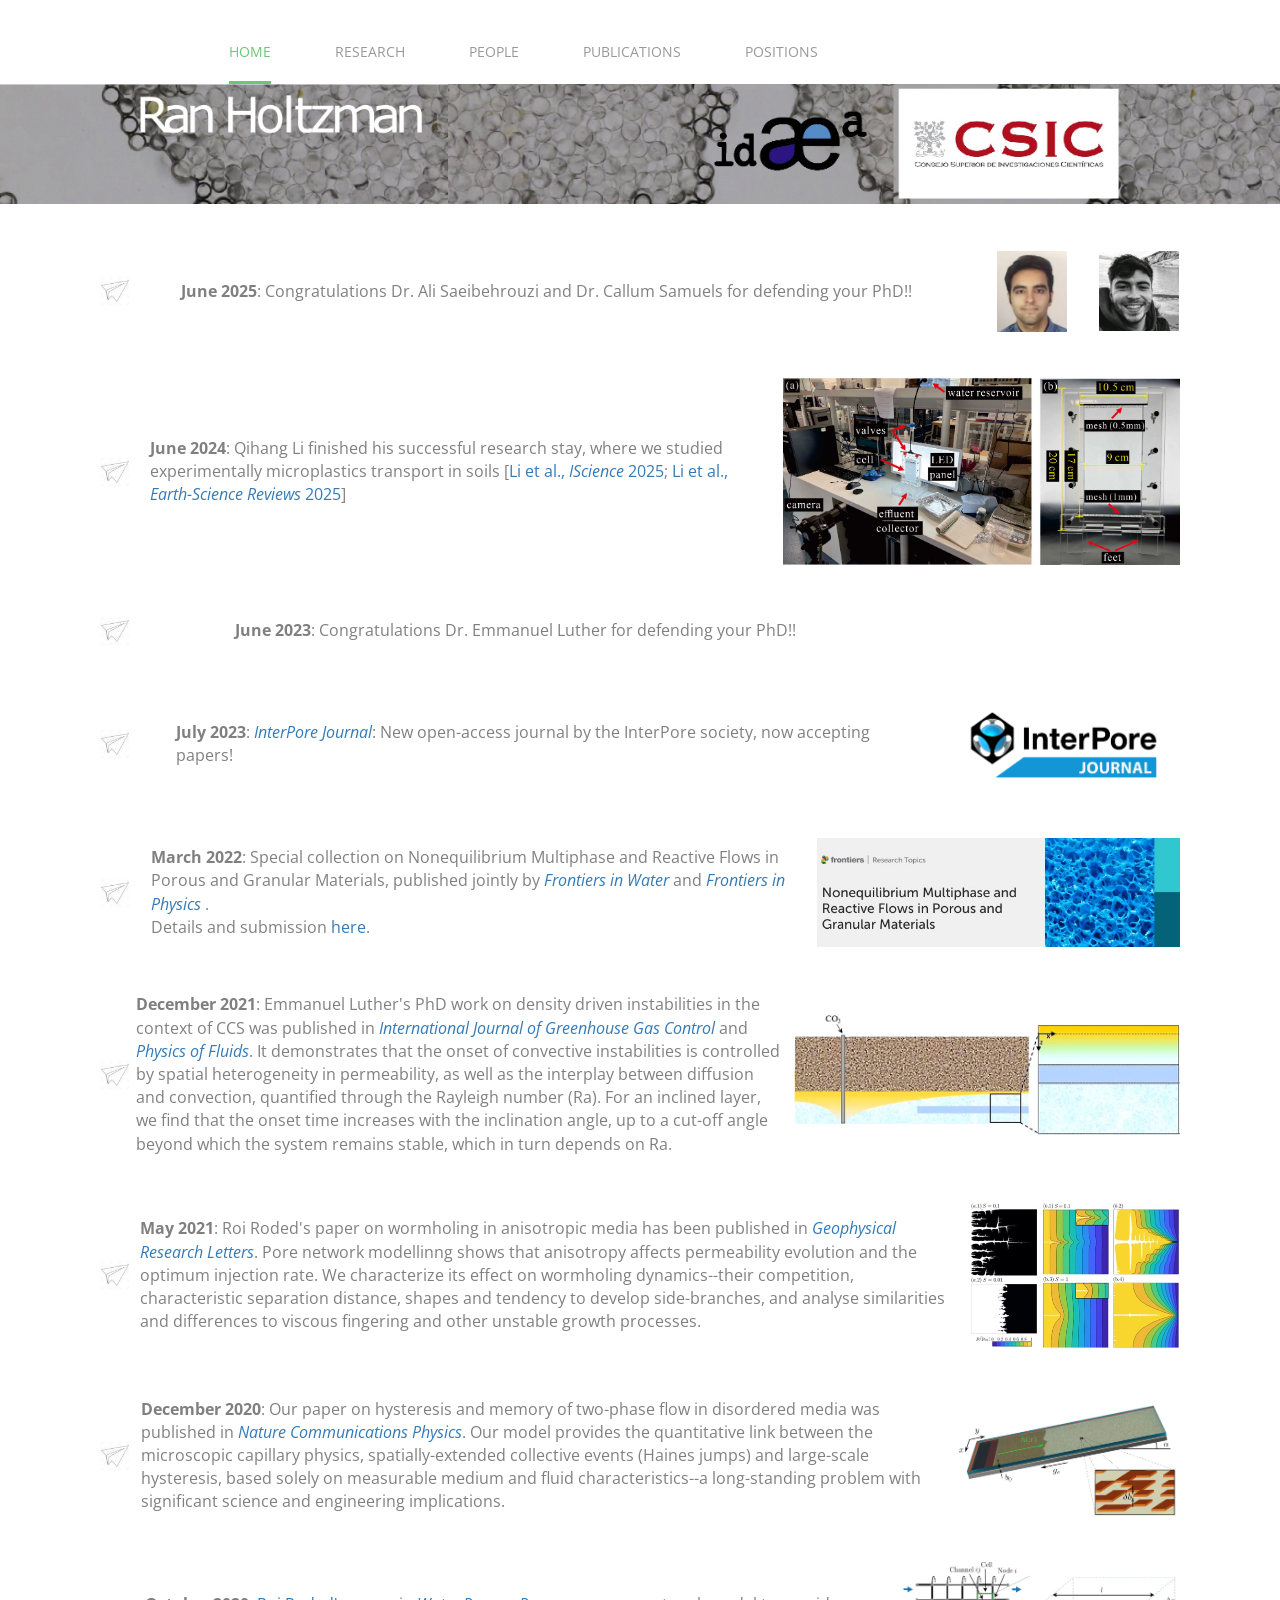
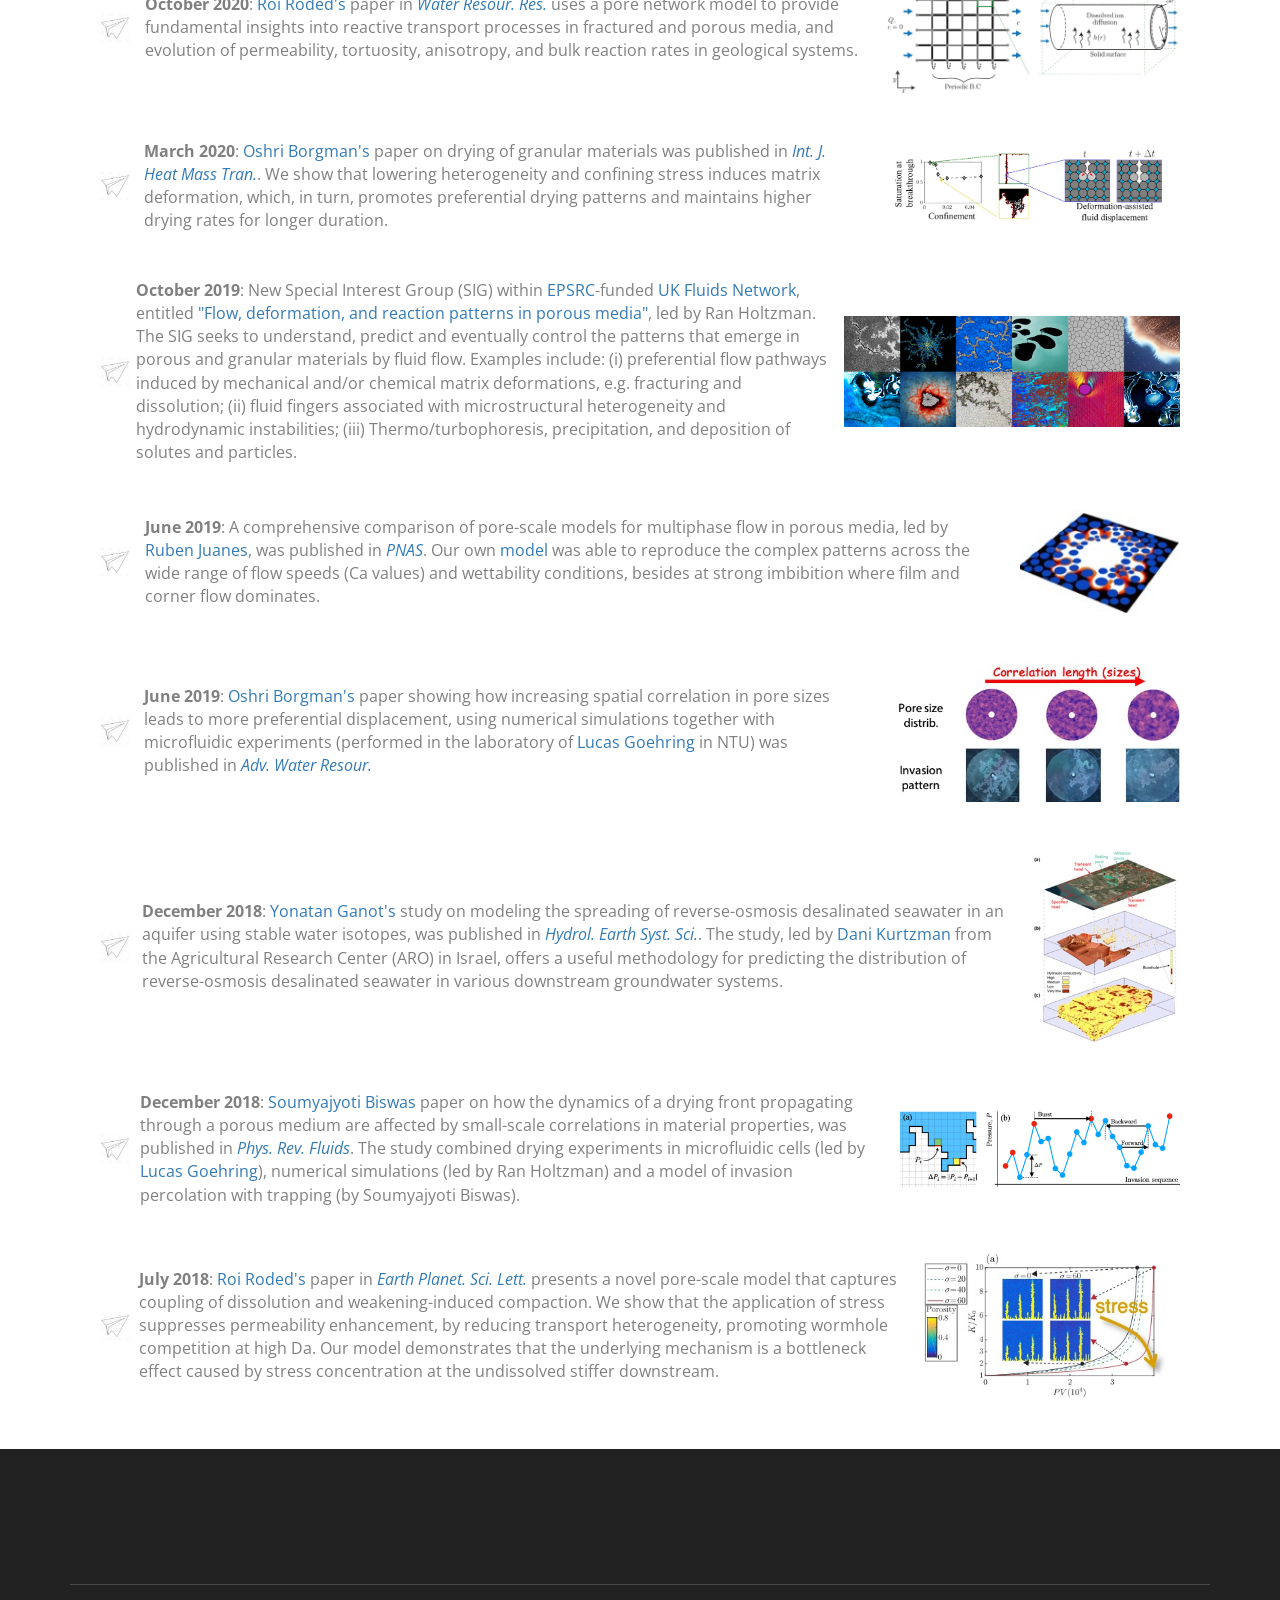
<file: index.html>
<!DOCTYPE html>
<html>
<head>
    <link rel="icon" href="images/favicon.jpg" type="images/favicon.jpg" sizes="16x16">
<title>Ran Holtzman</title>
<!-- for-mobile-apps -->
<meta name="viewport" content="width=device-width, initial-scale=1">
<meta http-equiv="Content-Type" content="text/html; charset=utf-8" />
<meta name="keywords" content="Your Name, your field" />
<script type="application/x-javascript"> addEventListener("load", function() { setTimeout(hideURLbar, 0); }, false);
		function hideURLbar(){ window.scrollTo(0,1); } </script>
<!-- //for-mobile-apps -->
<link href="css/bootstrap.css" rel="stylesheet" type="text/css" media="all" />
<link href="css/style.css" rel="stylesheet" type="text/css" media="all" />
<!-- js -->
<script type="text/javascript" src="js/jquery-2.1.4.min.js"></script>
<!-- //js -->
<!-- animation-effect -->
<link href="css/animate.min.css" rel="stylesheet"> 
<script src="js/wow.min.js"></script>
<script>
 new WOW().init();
</script>
<!-- //animation-effect -->
<link href='//fonts.googleapis.com/css?family=Oswald' rel='stylesheet' type='text/css'>
<link href='//fonts.googleapis.com/css?family=Open+Sans:400,300,300italic,400italic,600,600italic,700,700italic,800,800italic' rel='stylesheet' type='text/css'>
<!-- start-smoth-scrolling -->
<script type="text/javascript" src="js/move-top.js"></script>
<script type="text/javascript" src="js/easing.js"></script>
<script type="text/javascript">
	jQuery(document).ready(function($) {
		$(".scroll").click(function(event){		
			event.preventDefault();
			$('html,body').animate({scrollTop:$(this.hash).offset().top},1000);
		});
	});
</script>
<!-- start-smoth-scrolling -->

</head>
	
<body>
<!-- header -->
	<div class="header">
		<div class="container">
			<nav class="navbar navbar-default">
				<!-- Brand and toggle get grouped for better mobile display -->
				<div class="navbar-header">
				  <button type="button" class="navbar-toggle collapsed" data-toggle="collapse" data-target="#bs-example-navbar-collapse-1">
					<span class="sr-only">Toggle navigation</span>
					<span class="icon-bar"></span>
					<span class="icon-bar"></span>
					<span class="icon-bar"></span>
				  </button>
					<div class="logo">
					  <h1>&nbsp;</h1>
					</div>
				</div>

				<!-- Collect the nav links, forms, and other content for toggling -->
				<div class="collapse navbar-collapse nav-wil" id="bs-example-navbar-collapse-1">
					<nav class="menu menu--francisco">
						<ul class="nav navbar-nav menu__list">
							<li class="menu__item menu__item--current"><a href="index.html" class="menu__link"><span class="menu__helper">Home</span></a></li>
                            <li class="menu__item"><a href="research.html" class="menu__link"><span class="menu__helper">Research</span></a></li>
                            <li class="menu__item"><a href="people.html" class="menu__link"><span class="menu__helper">People</span></a></li>
                            <li class="menu__item"><a href="publication.html" class="menu__link"><span class="menu__helper">Publications</span></a></li>
						<!--
                        <li class="menu__item"><a href="https://scholar.google.com/citations?hl=en&user=S8YnmCEAAAAJ&view_op=list_works&sortby=pubdate" class="menu__link" target="_blank"><span class="menu__helper">Publications</span></a></li>
						<!--	<li class="menu__item"><a href="#CONTACT" class="menu__link"><span class="menu__helper">Contact</span></a></li>  -->
                        <li class="menu__item"><a href="positions.html" class="menu__link"><span class="menu__helper">Positions</span></a></li>
						</ul>
					</nav>
				</div>
				<!-- /.navbar-collapse -->
			</nav>
		</div>
	</div>
<!-- //header -->
<!-- banner -->
	<div class="banner1">
		<div class="container">
		<!-- 
  <h2 class="animated wow slideInLeft">Ran Holtzman</h2>
		 -->
		</div>
	</div>
<!-- //banner -->


<!--<!-- +++++++++++++++ GROUP +++++++++++++++-->
<!--<!-- about -->
<!--<div class="about">-->
<!--    <div class="container">-->
<!--        <div class="about-grids">-->
<!--            <div class="col-md-6 about-grids-left">-->
<!--                <div class="panel-group" id="accordion" role="tablist" aria-multiselectable="true">-->
<!--                    <div class="panel panel-default">-->
<!--                        <div id="collapseOne" class="panel-collapse collapse in" role="tabpanel" aria-labelledby="headingOne">-->
<!--                            <div class="panel-body panel_text">-->
<!--                                <a href="https://www.coventry.ac.uk/research/areas-of-research/centre-for-fluid-and-complex-systems/engineering-applications-of-fluid-mechanics/"target="_blank">Engineering Applications of Fluid Mechanics</a>, led by Ran, is a new group within the <a href="https://www.coventry.ac.uk/research/areas-of-research/centre-for-fluid-and-complex-systems/"target="_blank">Fluid and Complex Systems Research Centre</a> in <a href="https://www.coventry.ac.uk/"target="_blank">Coventry University</a>.-->
<!---->
<!--                                We combine experiments, theory and numerical simulations to gain fundamental, quantitative understanding of various complex systems in which fluid flow is key. Our research interests include mass and heat transfer, multiphase and reactive flow in porous media, turbulence, aerodynamics, magnetohydrodynamics, combustion, and biomechanics. We aim to advance scientific understanding and engineering practice of a wide range of industrial and natural processes across scales, from microfabrication and CFD simulations, 3-D printing, microfluidics and filters, to water resources, geohazards, enhanced hydrocarbon recovery, carbon geosequestration and renewable energy systems.-->
<!--                            </div>-->
<!--                        </div>-->
<!--                    </div>-->
<!--                </div>-->
<!--            </div>-->
<!--            <div class="col-md-6 about-grids-right animated wow" data-wow-delay="0s">-->
<!--                <img src="images/intro_picture_for_website.jpg" alt=" " class="img-responsive" />-->
<!--            </div>-->
<!--            <!--              <div class="clearfix"> </div>  -->
<!--             <div class="clearfix"> </div>-->
<!--        </div>-->
<!--    </div>-->
<!--</div>-->
<!---->
<!-- +++++++++++++++ GROUP +++++++++++++++-->


<!-- +++++++++++++++ NEWS +++++++++++++++ -->


<div class="about">
    <div class="container">
        <div class="about-grids">
            <div class="col-md-12 about-grids-left">
                <div class="panel-group" id="accordion" role="tablist" aria-multiselectable="true">
                    <div class="panel panel-default">
                        <div id="collapseOne" class="panel-collapse collapse in" role="tabpanel" aria-labelledby="headingOne">
                            <!--       <div class="panel-body panel_text">              -->
                             <div class="panel-body panel_text">
         <!--                   <h3>Recent News</h3> <br>


         <!-- +++++++++++++++ NEWS ITEM+++++++++++++++ -->
         <table style="width:100%">
             <tr>
                 <td><img src="images/bullet.jpg" alt="" style="width:30px;" />   </td>
                 <td><img src="images/white_space.jpg" alt="" style="width:50px;" class="img-responsive" />   </td>
                 <td>
                     <b>June 2025</b>: Congratulations Dr. Ali Saeibehrouzi and Dr. Callum Samuels for defending your PhD!!                          
                     <!--      ss   -->
                 </td>
                 <td><img src="images/white_space.jpg" alt="" style="width:70px;" class="img-responsive" />   </td>
                 <td><img src="images/Saeibehrouzi.jpg" alt="" style="width:70px;" class="img-responsive" />   </td>
                                  <td><img src="images/white_space.jpg" alt="" style="width:30px;" class="img-responsive" />   </td>
                 <td><img src="images/callum.jpeg" alt="" style="width:80px;" class="img-responsive" />   </td>

             </tr>
         </table>
         <!-- +++++++++++++++ NEWS ITEM+++++++++++++++ -->

         <br>
         <br>
  
  
          <!-- +++++++++++++++ NEWS ITEM+++++++++++++++ -->
         <table style="width:100%">
             <tr>
                 <td><img src="images/bullet.jpg" alt="" style="width:30px;" />   </td>
                 <td><img src="images/white_space.jpg" alt="" style="width:50px;" class="img-responsive" />   </td>
                 <td>
                     <b>June 2024</b>: Qihang Li finished his successful research stay, where we studied experimentally microplastics transport in soils [<a href="https://doi.org/10.1016/j.isci.2025.113193"target="_blank">Li et al., <i>IScience</i> 2025</a>; <a href="https://doi.org/10.1016/j.earscirev.2025.105108"target="_blank">Li et al., <i>Earth-Science Reviews</i> 2025</a>]
                     <!--      ss   -->
                 </td>
                 <td><img src="images/white_space.jpg" alt="" style="width:70px;" class="img-responsive" />   </td>
                 <td><img src="images/Fig.1.jpeg" alt="" style="width:1000px;" class="img-responsive" />   </td>

             </tr>
         </table>
         <!-- +++++++++++++++ NEWS ITEM+++++++++++++++ -->

         <br>
         <br>
  


 
          <!-- +++++++++++++++ NEWS ITEM+++++++++++++++ -->
         <table style="width:100%">
             <tr>
                 <td><img src="images/bullet.jpg" alt="" style="width:30px;" />   </td>
                 <td><img src="images/white_space.jpg" alt="" style="width:50px;" class="img-responsive" />   </td>
                 <td>
                     <b>June 2023</b>: Congratulations Dr. Emmanuel Luther for defending your PhD!!                          
                     <!--      ss   -->
                 </td>
         </table>
         <!-- +++++++++++++++ NEWS ITEM+++++++++++++++ -->

         <br>
         <br>
  



         <!-- +++++++++++++++ NEWS ITEM+++++++++++++++ -->
         <table style="width:100%">
             <tr>
                 <td><img src="images/bullet.jpg" alt="" style="width:30px;" />   </td>
                 <td><img src="images/white_space.jpg" alt="" style="width:50px;" class="img-responsive" />   </td>
                 <td>
                     <b>July 2023</b>: <a href= "https://ipjournal.interpore.org/index.php/interpore/about"><i>InterPore Journal</i></a>: New open-access journal by the InterPore society, now accepting papers!
            <!--      ss   -->
                 </td>
                 <td><img src="images/white_space.jpg" alt="" style="width:70px;" class="img-responsive" />   </td>
                 <td><img src="images/interpore_journal.jpg" alt="" style="width:250px;" class="img-responsive" />   </td>
             </tr>
         </table>
         <!-- +++++++++++++++ NEWS ITEM+++++++++++++++ -->

         <br>
         <br>

         
         
         <!-- +++++++++++++++ NEWS ITEM+++++++++++++++ -->
         <table style="width:100%">
             <tr>
                 <td><img src="images/bullet.jpg" alt="" style="width:30px;" />   </td>
                 <td><img src="images/white_space.jpg" alt="" style="width:50px;" class="img-responsive" />   </td>
                 <td>
                     <b>March 2022</b>: Special collection on Nonequilibrium Multiphase and Reactive Flows in Porous and Granular Materials, published jointly by <a href= "https://www.frontiersin.org/journals/water/sections/water-and-critical-zone"><i>Frontiers in Water </i></a> and <a href= "https://www.frontiersin.org/journals/physics/sections/interdisciplinary-physics"><i>Frontiers in Physics </i></a>.
                     <br>
                     <!--Abstract submission by 30/6/22, manuscript 15/10/22 (1st deadline).-->
                     Details and submission <a href= "https://www.frontiersin.org/research-topics/34713">here</a>.
            <!--      ss   -->
                 </td>
                 <td><img src="images/white_space.jpg" alt="" style="width:70px;" class="img-responsive" />   </td>
                 <td><img src="images/frontiers.jpg" alt="" style="width:850px;" class="img-responsive" />   </td>
             </tr>
         </table>
         <!-- +++++++++++++++ NEWS ITEM+++++++++++++++ -->

         <br>
         <br>

         
         <!-- +++++++++++++++ NEWS ITEM+++++++++++++++ -->
         <table style="width:100%">
             <tr>
                 <td><img src="images/bullet.jpg" alt="" style="width:30px;" />   </td>
                 <td><img src="images/white_space.jpg" alt="" style="width:50px;" class="img-responsive" />   </td>
                 <td>
                     <b>December 2021</b>: Emmanuel Luther's PhD work on density driven instabilities in the context of CCS was published in <a href="https://doi.org/10.1016/j.ijggc.2021.103490"target="_blank"><i>International Journal of Greenhouse Gas Control</i></a> and <a href="https://doi.org/10.1063/5.0073501"><i>Physics of Fluids</i></a>. It demonstrates that the onset of convective instabilities is controlled by spatial heterogeneity in permeability, as well as the interplay between diffusion and convection, quantified through the Rayleigh number (Ra). For an inclined layer, we find that the onset time increases with the inclination angle, up to a cut-off angle beyond which the system remains stable, which in turn depends on Ra.
            <!--      ss   -->
                 </td>
                 <td><img src="images/white_space.jpg" alt="" style="width:70px;" class="img-responsive" />   </td>
                 <td><img src="images/luther_GHGC_2021.png" alt="" style="width:3000px;" class="img-responsive" />   </td>
             </tr>
         </table>
         <!-- +++++++++++++++ NEWS ITEM+++++++++++++++ -->

         <br>
         <br>

         
         <!-- +++++++++++++++ NEWS ITEM+++++++++++++++ -->
         <table style="width:100%">
             <tr>
                 <td><img src="images/bullet.jpg" alt="" style="width:30px;" />   </td>
                 <td><img src="images/white_space.jpg" alt="" style="width:50px;" class="img-responsive" />   </td>
                 <td>
                     <b>May 2021</b>: Roi Roded's paper on wormholing in anisotropic media has been published in <a href="https://agupubs.onlinelibrary.wiley.com/doi/10.1029/2021GL093659"target="_blank"><i>Geophysical Research Letters</i></a>. Pore network modellinng shows that anisotropy affects permeability evolution and the optimum injection rate. We characterize its effect on wormholing dynamics--their competition, characteristic separation distance, shapes and tendency to develop side-branches, and analyse similarities and differences to viscous fingering and other unstable growth processes.
            <!--      ss   -->
                 </td>
                 <td><img src="images/white_space.jpg" alt="" style="width:70px;" class="img-responsive" />   </td>
                 <td><img src="images/roded_GRL_2021.jpg" alt="" style="width:1050px;" class="img-responsive" />   </td>
             </tr>
         </table>
         <!-- +++++++++++++++ NEWS ITEM+++++++++++++++ -->

         <br>
         <br>
         

   <!-- +++++++++++++++ NEWS ITEM+++++++++++++++ -->
   <table style="width:100%">
       <tr>
           <td><img src="images/bullet.jpg" alt="" style="width:30px;" />   </td>
           <td><img src="images/white_space.jpg" alt="" style="width:50px;" class="img-responsive" />   </td>
           <td>
               <b>December 2020</b>: Our paper on hysteresis and memory of two-phase flow in disordered media was published in <a href="https://www.nature.com/articles/s42005-020-00492-1"target="_blank"><i>Nature Communications Physics</i></a>. Our model provides the quantitative link between the microscopic capillary physics, spatially-extended collective events (Haines jumps) and large-scale hysteresis, based solely on measurable medium and fluid characteristics--a long-standing problem with significant science and engineering implications.
      <!--      ss   -->
           </td>
           <td><img src="images/white_space.jpg" alt="" style="width:70px;" class="img-responsive" />   </td>
           <td><img src="images/commphys_fig1.jpg" alt="" style="width:1050px;" class="img-responsive" />   </td>
       </tr>
   </table>
   <!-- +++++++++++++++ NEWS ITEM+++++++++++++++ -->

   <br>
   <br>
   
   <!-- +++++++++++++++ NEWS ITEM+++++++++++++++ -->
     <table style="width:100%">
         <tr>
             <td><img src="images/bullet.jpg" alt="" style="width:30px;" />   </td>
             <td><img src="images/white_space.jpg" alt="" style="width:50px;" class="img-responsive" />   </td>
             <td>
                  <b>October 2020</b>: <a href="https://scholars.huji.ac.il/ranholtzman/people/roi-roded"target="_blank">Roi Roded's</a> paper in <a href="https://doi.org/10.1029/2020WR027518"target="_blank"><i>Water Resour. Res.</i></a> uses a pore network model to provide fundamental insights into reactive transport processes in fractured and porous media, and evolution of permeability, tortuosity, anisotropy, and bulk reaction rates in geological systems.
        <!--      ss   -->
              </td>
              <td><img src="images/white_space.jpg" alt="" style="width:70px;" class="img-responsive" />   </td>
              <td><img src="images/Roded_WRR_2020.jpg" alt="" style="width:950px;" class="img-responsive" />   </td>
          </tr>     </table>
     <!-- +++++++++++++++ NEWS ITEM+++++++++++++++ -->

     <br>
     <br>
     
   
  <!-- +++++++++++++++ NEWS ITEM+++++++++++++++ -->
  <table style="width:100%">
      <tr>
          <td><img src="images/bullet.jpg" alt="" style="width:30px;" />   </td>
          <td><img src="images/white_space.jpg" alt="" style="width:50px;" class="img-responsive" />   </td>
          <td>
              <b>March 2020</b>: <a href="https://www.researchgate.net/profile/Oshri_Borgman"target="_blank">Oshri Borgman's </a> paper on drying of granular materials was published in <a href="https://www.sciencedirect.com/science/article/pii/S001793101933683X?dgcid=author"target="_blank"><i>Int. J. Heat Mass Tran.</i></a>. We show that lowering heterogeneity and confining stress induces matrix deformation, which, in turn, promotes preferential drying patterns and maintains higher drying rates for longer duration.
     <!--      ss   -->
          </td>
          <td><img src="images/white_space.jpg" alt="" style="width:100px;" class="img-responsive" />   </td>
          <td><img src="images/GraphicalAbstract2.jpg" alt="" style="width:1050px;" class="img-responsive" />   </td>
      </tr>
  </table>
  <!-- +++++++++++++++ NEWS ITEM+++++++++++++++ -->

  <br>
  <br>
  
  
     <!-- +++++++++++++++ NEWS ITEM+++++++++++++++ -->
   <table style="width:100%">
       <tr>
           <td><img src="images/bullet.jpg" alt="" style="width:30px;" />   </td>
           <td><img src="images/white_space.jpg" alt="" style="width:50px;" class="img-responsive" />   </td>
           <td>
               <b>October 2019</b>: New Special Interest Group (SIG) within <a href="https://epsrc.ukri.org">EPSRC</a>-funded <a href="https://fluids.ac.uk/">UK Fluids Network</a>, entitled <a href="https://fluids.ac.uk/sig/Patterns/">"Flow, deformation, and reaction patterns in porous media"</a>, led by Ran Holtzman.
               
               The SIG seeks to understand, predict and eventually control the patterns that emerge in porous and granular materials by fluid flow. Examples include: (i) preferential flow pathways induced by mechanical and/or chemical matrix deformations, e.g. fracturing and dissolution; (ii) fluid fingers associated with microstructural heterogeneity and hydrodynamic instabilities; (iii) Thermo/turbophoresis, precipitation, and deposition of solutes and particles.
               <br>
        <!--       Inaugural meeting will be held in Coventry University on 9/1. To attend and join the SIG please contact Ran.
                Relevant applications range from 3-D printing, coating, microfluidics, filtering, and combustion to geophysical processes such as subsurface contamination and remediation, hazardous waste storage, carbon geo-sequestration, sediment erosion and enhanced recovery of oil, gas and geothermal energy. -->
           </td>
           <td><img src="images/white_space.jpg" alt="" style="width:100px;" class="img-responsive" />   </td>
           <td><img src="images/UKFN_SIG_flow_patters_composite-lowres.jpg" alt="" style="width:2950px;" class="img-responsive" />   </td>
       </tr>
   </table>
   <!-- +++++++++++++++ NEWS ITEM+++++++++++++++ -->
   
   <br>
   <br>

   
            <!-- +++++++++++++++ NEWS ITEM+++++++++++++++ -->
            <table style="width:100%">
                <tr>
                    <td><img src="images/bullet.jpg" alt="" style="width:30px;" />   </td>
                    <td><img src="images/white_space.jpg" alt="" style="width:50px;" class="img-responsive" />   </td>
                    <td>
                        <b>June 2019</b>: A comprehensive comparison of pore-scale models for multiphase flow in porous media, led by <a href="http://juanesgroup.mit.edu/" target="_blank">Ruben Juanes</a>, was published in <a href="https://dx.doi.org/10.1073/pnas.1901619116"target="_blank"><i>PNAS</i></a>. Our own <a href="https://journals.aps.org/prl/abstract/10.1103/PhysRevLett.115.164501"target="_blank">model</a> was able to reproduce the complex patterns across the wide range of flow speeds (Ca values) and wettability conditions, besides at strong imbibition where film and corner flow dominates.
                    </td>
                    <td><img src="images/white_space.jpg" alt="" style="width:100px;" class="img-responsive" />   </td>
                    <td><img src="images/PNAS_2019.jpg" alt="" style="width:550px;" class="img-responsive" />   </td>
                </tr>
            </table>
            <!-- +++++++++++++++ NEWS ITEM+++++++++++++++ -->
            
            <br>
            <br>

  <!-- +++++++++++++++ NEWS ITEM+++++++++++++++ -->
  <table style="width:100%">
      <tr>
          <td><img src="images/bullet.jpg" alt="" style="width:30px;" />   </td>
          <td><img src="images/white_space.jpg" alt="" style="width:50px;" class="img-responsive" />   </td>
          <td>
              <b>June 2019</b>: <a href="https://www.researchgate.net/profile/Oshri_Borgman"target="_blank">Oshri Borgman's </a> paper showing how increasing spatial correlation in pore sizes leads to more preferential displacement, using numerical simulations together with microfluidic experiments (performed in the laboratory of <a href="https://www.ntu.ac.uk/staff-profiles/science-technology/lucas-goehring"target="_blank">Lucas Goehring</a> in NTU) was published in <a href="https://doi.org/10.1016/j.advwatres.2019.04.015"target="_blank"><i>Adv. Water Resour.</i></a>
     <!--          Oshri used numerical simulations together with microfluidic experiments (performed in the laboratory of <a href="https://www.ntu.ac.uk/staff-profiles/science-technology/lucas-goehring"><i>Lucas Goehring</i></a> in NTU).-->
          </td>
          <td><img src="images/white_space.jpg" alt="" style="width:100px;" class="img-responsive" />   </td>
          <td><img src="images/borgman_AWR_2019.jpg" alt="" style="width:1050px;" class="img-responsive" />   </td>
      </tr>
  </table>
  <!-- +++++++++++++++ NEWS ITEM+++++++++++++++ -->

  <br>
  <br>

  <!-- +++++++++++++++ NEWS ITEM+++++++++++++++ -->
  <table style="width:100%">
      <tr>
          <td><img src="images/bullet.jpg" alt="" style="width:30px;" />   </td>
          <td><img src="images/white_space.jpg" alt="" style="width:50px;" class="img-responsive" />   </td>
          <td>
              <b>December 2018</b>: <a href="http://dahlke.ucdavis.edu/people/"target="_blank">Yonatan Ganot's</a> study on modeling the spreading of reverse-osmosis desalinated seawater in an aquifer using stable water isotopes, was published in <a href="https://doi.org/10.5194/hess-22-6323-2018"target="_blank"><i>Hydrol. Earth Syst. Sci.</i></a>.
              The study, led by <a href="https://www.agri.gov.il/en/people/940.aspx"target="_blank">Dani Kurtzman</a> from the Agricultural Research Center (ARO) in Israel, offers a useful methodology for predicting the distribution of reverse-osmosis desalinated seawater in various downstream groundwater systems.
          </td>
          <td><img src="images/white_space.jpg" alt="" style="width:100px;" class="img-responsive" />   </td>
          <td><img src="images/ganot_hess.jpg" alt="" style="width:600px;" class="img-responsive" />   </td>
      </tr>
  </table>
  <!-- +++++++++++++++ NEWS ITEM+++++++++++++++ -->

 
 
 <br>
 <br>
 
 <!-- +++++++++++++++ NEWS ITEM+++++++++++++++ -->
 <table style="width:100%">
     <tr>
         <td><img src="images/bullet.jpg" alt="" style="width:30px;" />   </td>
         <td><img src="images/white_space.jpg" alt="" style="width:50px;" class="img-responsive" />   </td>
         <td>
             <b>December 2018</b>: <a href="https://srmap.edu.in/faculty/dr-soumyajyoti-biswas/"target="_blank">Soumyajyoti Biswas</a>
             paper on how the dynamics of a drying front propagating through a porous medium are affected by small-scale correlations in material properties, was published in <a href="https://doi.org/10.1103/PhysRevFluids.3.124307"target="_blank"><i>Phys. Rev. Fluids</i></a>.
             The study combined drying experiments in microfluidic cells (led by <a href="https://www.ntu.ac.uk/staff-profiles/science-technology/lucas-goehring"target="_blank">Lucas Goehring</a>), numerical simulations (led by Ran Holtzman) and a model of invasion percolation with trapping (by Soumyajyoti Biswas).
         </td>
         <td><img src="images/white_space.jpg" alt="" style="width:100px;" class="img-responsive" />   </td>
         <td><img src="images/biswas_2018.png" alt="" style="width:1350px;" class="img-responsive" />   </td>
     </tr>
 </table>
 <!-- +++++++++++++++ NEWS ITEM+++++++++++++++ -->

 
 
 <br>
 <br>
 
 <!-- +++++++++++++++ NEWS ITEM+++++++++++++++ -->
 <table style="width:100%">
     <tr>
         <td><img src="images/bullet.jpg" alt="" style="width:30px;" />   </td>
         <td><img src="images/white_space.jpg" alt="" style="width:50px;" class="img-responsive" />   </td>
         <td>
             <b>July 2018</b>: <a href="https://scholars.huji.ac.il/ranholtzman/people/roi-roded"target="_blank">Roi Roded's</a> paper in <a href="https://doi.org/10.1016/j.epsl.2018.04.041"target="_blank"><i>Earth Planet. Sci. Lett.</i></a> presents a novel pore-scale model that captures coupling of dissolution and weakening-induced compaction. We show that the application of stress suppresses permeability enhancement, by reducing transport heterogeneity, promoting wormhole competition at high Da. Our model demonstrates that the underlying mechanism is a bottleneck effect caused by stress concentration at the undissolved stiffer downstream.
         </td>
         <td><img src="images/white_space.jpg" alt="" style="width:100px;" class="img-responsive" />   </td>
         <td><img src="images/roded_epsl.jpg" alt="" style="width:1350px;" class="img-responsive" />   </td>
     </tr>
 </table>
 <!-- +++++++++++++++ NEWS ITEM+++++++++++++++ -->

 
                        </div>
                    </div>
                </div>
            </div>
        </div>
        
        
        <div class="clearfix"> </div>
        </div>
    </div>
</div>




<!-- //about -->
<!-- footer -->
<div class="footer"><a name="CONTACT"></a>
		<div class="container">
			<div class="footer-grids">
				<div class="col-md-4 footer-grid animated wow" data-wow-delay="0s">
                   <p>ran.holtzman@csic.es</p>
<!--                     <p>Phone: XXX-XXX-XXXX</p>
                    <p>Office: XXXXXX</p>
					<div class="social">
						<ul class="social-nav model-8">
							<li><a href="#" class="facebook"><i></i></a></li>
							<li><a href="#" class="twitter"><i> </i></a></li>
							<li><a href="#" class="g"><i></i></a></li>
							<li><a href="#" class="p"><i></i></a></li>
						</ul>
					</div>
 -->
				</div>
                <!--
                 <p>Phone: XXX-XXX-XXXX</p>
              <div class="col-md-4 footer-grid animated wow" data-wow-delay=".01s">
                    <br><br><br>
                    <p>Mail: MC XXX-XX</p>
                    <p>1200 E. California Blvd.</p>
                    <p>Pasadena, CA 91125</p>
                </div>
  -->
                <div class="clearfix"> </div>
			</div>
            <!--
			<div class="footer-grids1">
				<div class="footer-grids1-left animated wow">
                    <ul>
						<li class="active"><a href="index.html">Home</a></li>
						<li><a href="research.html">Research</a></li>
						<li><a href="images/CV.pdf">CV</a></li>
						<li><a href="http://adsabs.harvard.edu/cgi-bin/basic_connect?qsearch=Your+Name&version=1">Publications</a></li>
						<li><a href="#CONTACT">Contact</a></li>
					</ul>
				</div>
				<div class="footer-grids1-right">
					<p class="animated wow" data-wow-delay="0s">Design by <a href="http://w3layouts.com/">W3layouts</a></p>
				</div>
				<div class="clearfix"> </div>
			</div>
             -->
		</div>
	</div>
<!-- //footer -->
<!-- for bootstrap working -->
	<script src="js/bootstrap.js"></script>
<!-- //for bootstrap working -->
<!-- here stars scrolling icon -->
	<script type="text/javascript">
		$(document).ready(function() {
			/*
				var defaults = {
				containerID: 'toTop', // fading element id
				containerHoverID: 'toTopHover', // fading element hover id
				scrollSpeed: 1200,
				easingType: 'linear' 
				};
			*/
								
			$().UItoTop({ easingType: 'easeOutQuart' });
								
			});
	</script>
<!-- //here ends scrolling icon -->
</body>
</html>
</file>
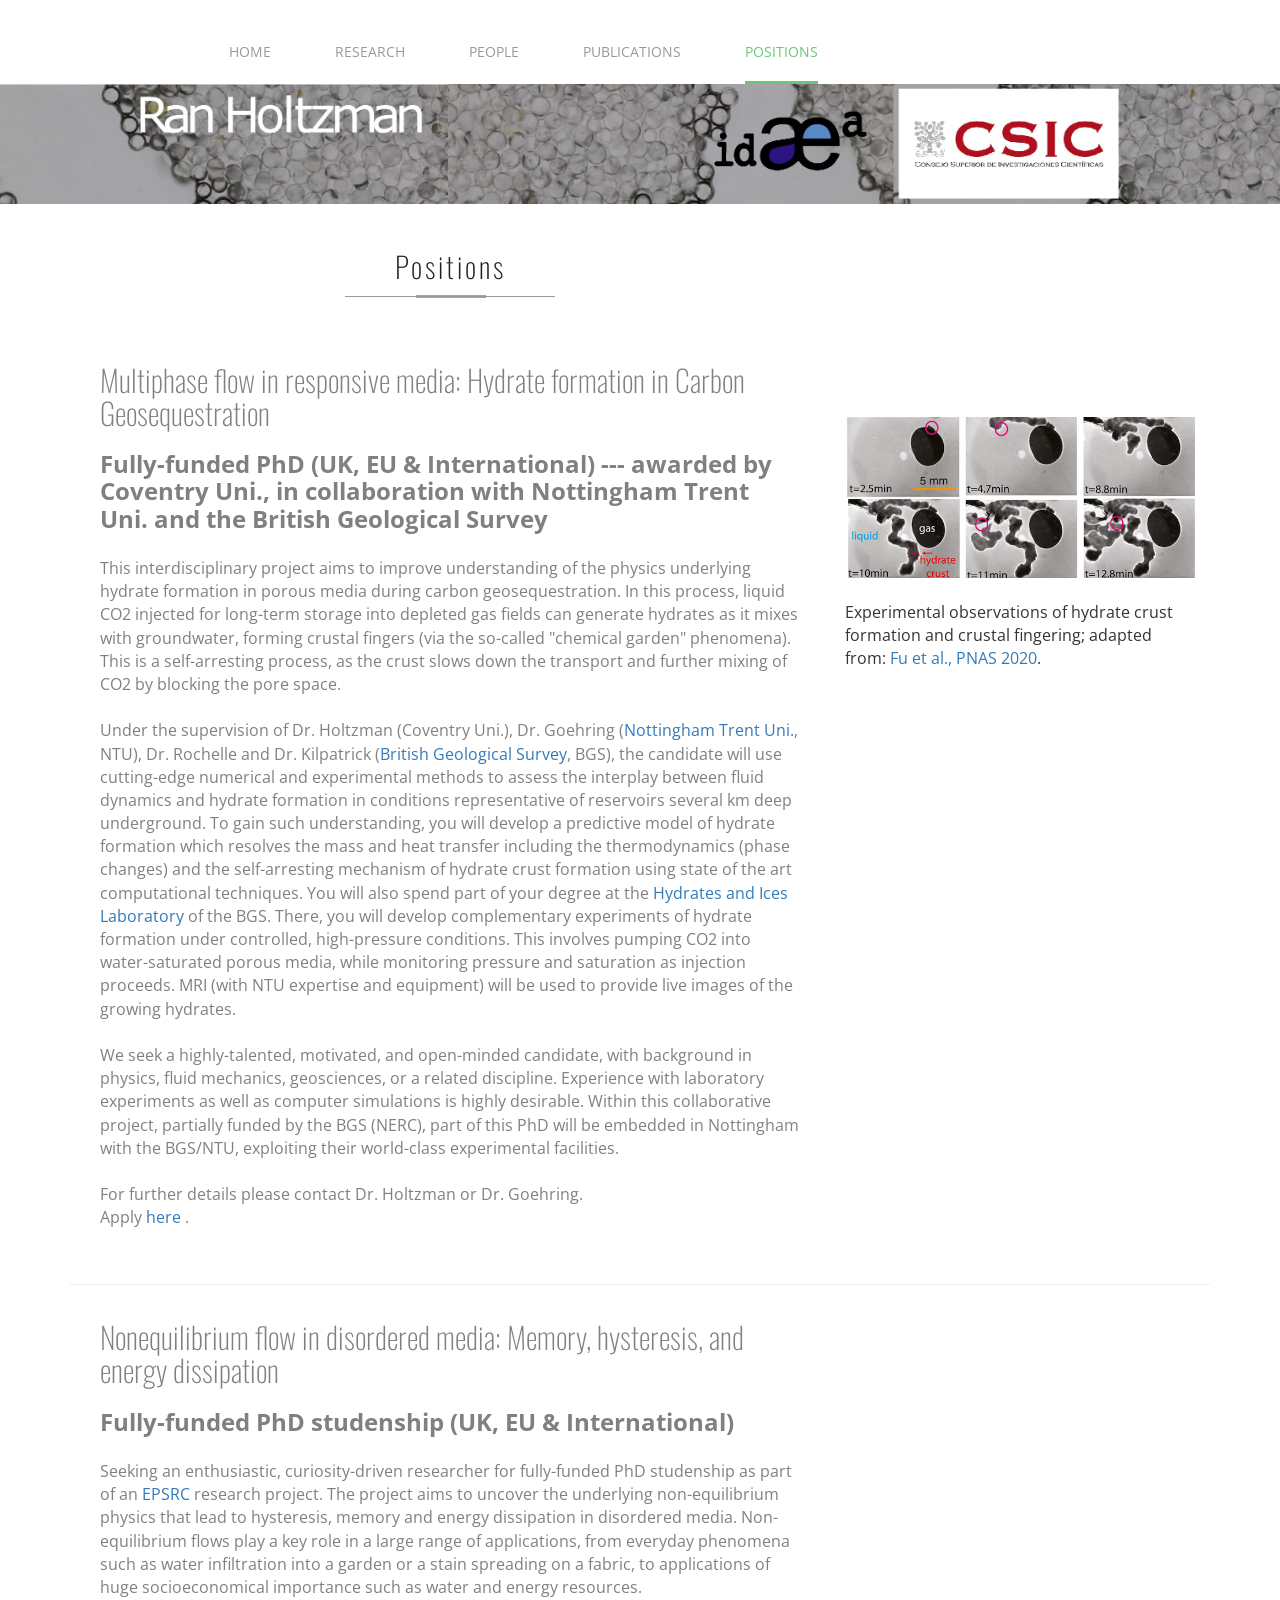
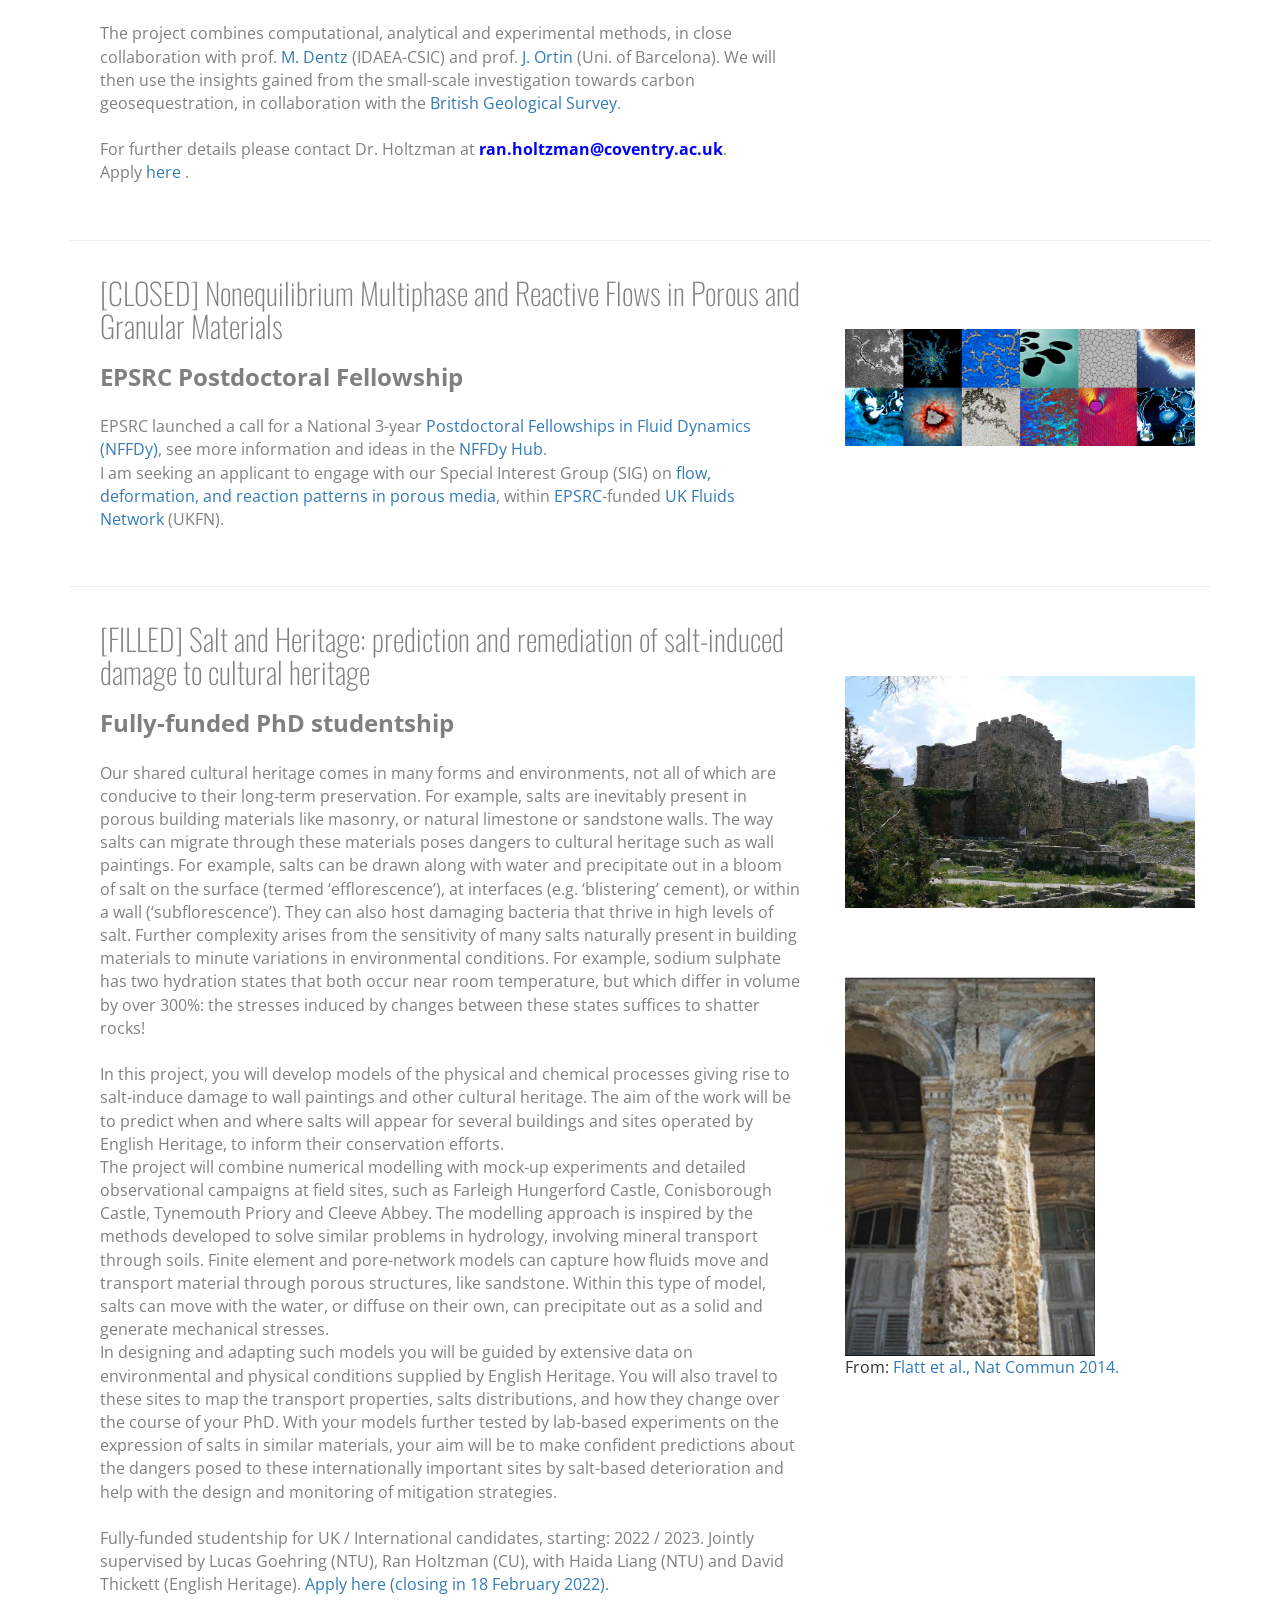
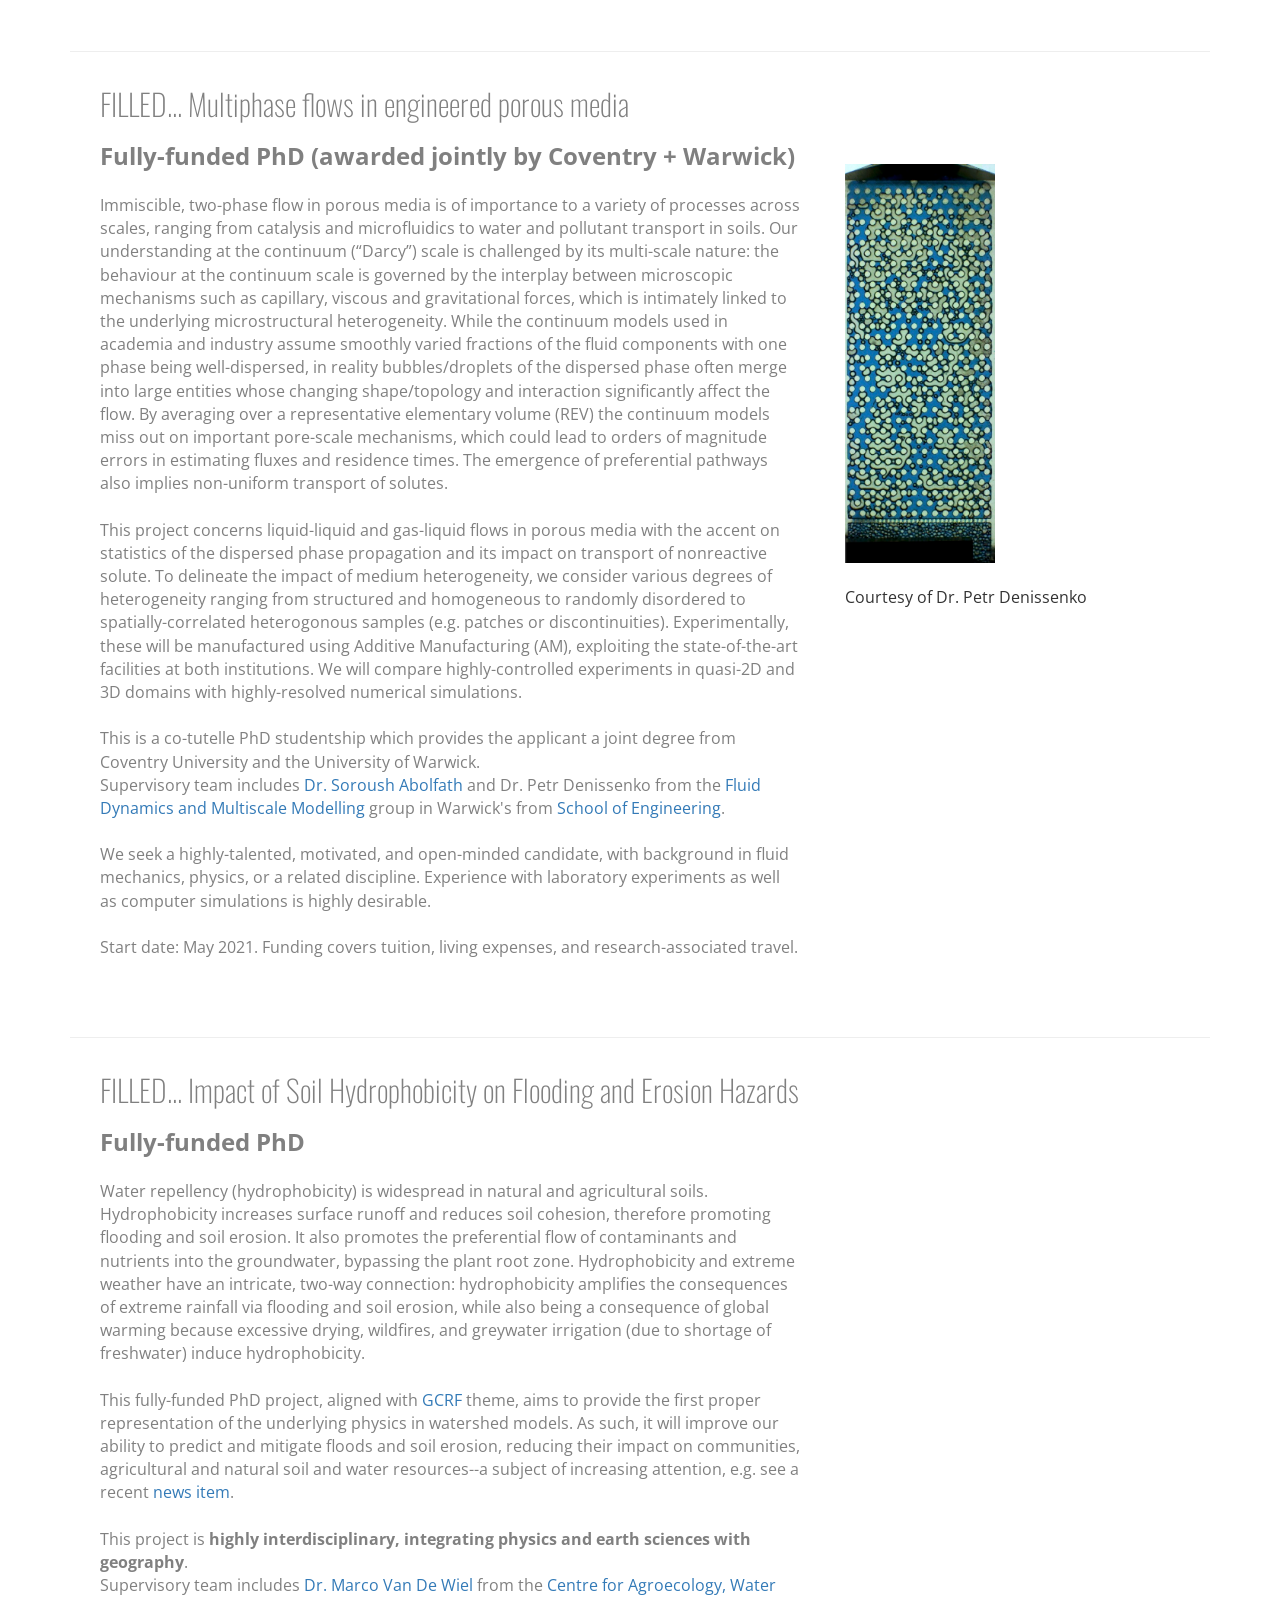
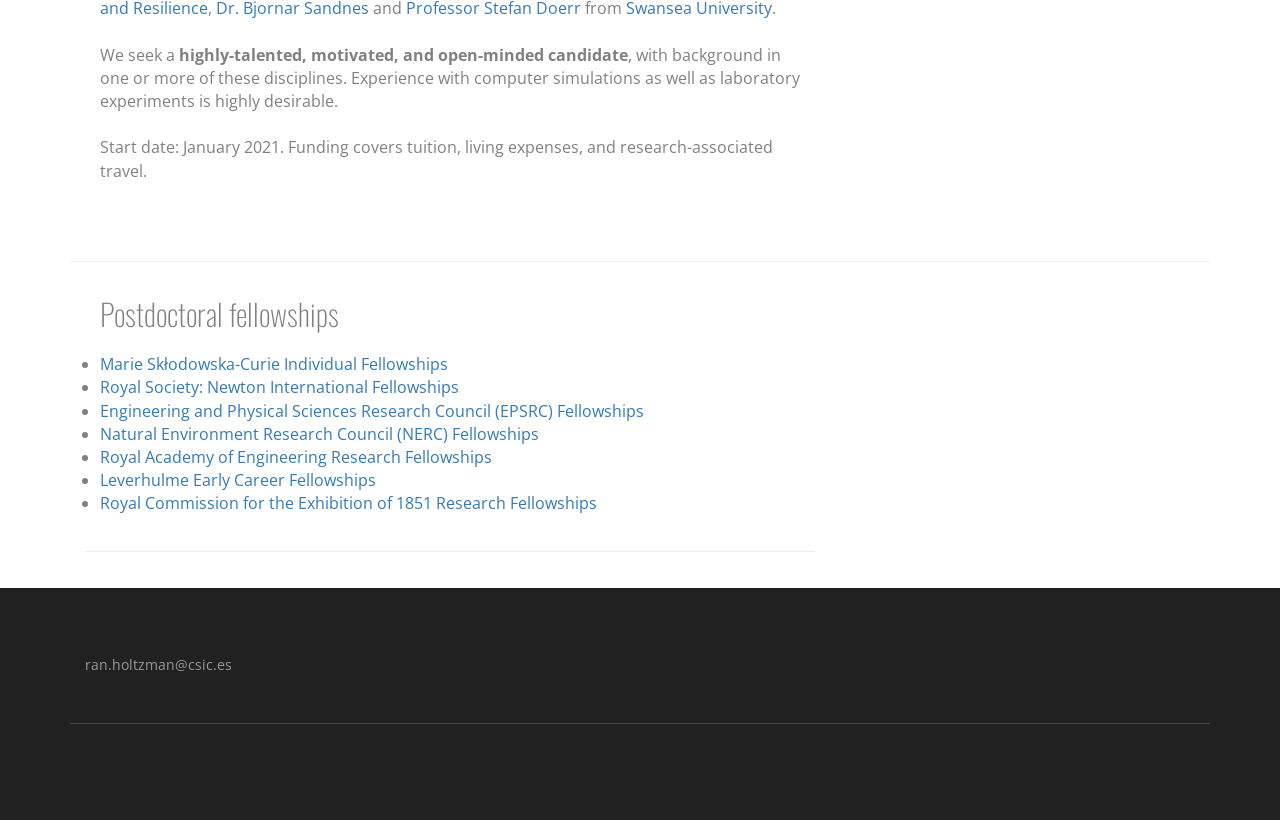
<file: positions.html>
<!--
 Author: W3layouts
 Author URL: http://w3layouts.com
 License: Creative Commons Attribution 3.0 Unported
 License URL: http://creativecommons.org/licenses/by/3.0/
 -->
<!DOCTYPE html>
<html>
    <head>
        <link rel="icon" href="images/favicon.jpg" type="images/favicon.jpg" sizes="16x16">
            <title>HOLTZMAN/Positions</title>
            <!-- for-mobile-apps -->
            <meta name="viewport" content="width=device-width, initial-scale=1">
                <meta http-equiv="Content-Type" content="text/html; charset=utf-8" />
                <meta name="keywords" content="Your Name, your field" />
                <script type="application/x-javascript"> addEventListener("load", function() { setTimeout(hideURLbar, 0); }, false);
                    function hideURLbar(){ window.scrollTo(0,1); } </script>
                <!-- //for-mobile-apps -->
                <link href="css/bootstrap.css" rel="stylesheet" type="text/css" media="all" />
                <link href="css/style.css" rel="stylesheet" type="text/css" media="all" />
                <!-- js -->
                <script type="text/javascript" src="js/jquery-2.1.4.min.js"></script>
                <!-- //js -->
                <!-- animation-effect -->
                <link href="css/animate.min.css" rel="stylesheet">
                    <script src="js/wow.min.js"></script>
                    <script>
                        new WOW().init();
                        </script>
                    <!-- //animation-effect -->
                    <link href='//fonts.googleapis.com/css?family=Oswald' rel='stylesheet' type='text/css'>
                        <link href='//fonts.googleapis.com/css?family=Open+Sans:400,300,300italic,400italic,600,600italic,700,700italic,800,800italic' rel='stylesheet' type='text/css'>
                            <!-- start-smoth-scrolling -->
                            <script type="text/javascript" src="js/move-top.js"></script>
                            <script type="text/javascript" src="js/easing.js"></script>
                            <script type="text/javascript">
                                jQuery(document).ready(function($) {
                                                       $(".scroll").click(function(event){
                                                                          event.preventDefault();
                                                                          $('html,body').animate({scrollTop:$(this.hash).offset().top},1000);
                                                                          });
                                                       });
                                </script>
                            <!-- start-smoth-scrolling -->
                            
                            </head>
    
    <body>
        <!-- header -->
        <div class="header">
            <div class="container">
                <nav class="navbar navbar-default">
                    <!-- Brand and toggle get grouped for better mobile display -->
                    <div class="navbar-header">
                        <button type="button" class="navbar-toggle collapsed" data-toggle="collapse" data-target="#bs-example-navbar-collapse-1">
                            <span class="sr-only">Toggle navigation</span>
                            <span class="icon-bar"></span>
                            <span class="icon-bar"></span>
                            <span class="icon-bar"></span>
                        </button>
                        <div class="logo">
                            <h1>&nbsp;</h1>
                        </div>
                    </div>
                    
                    <!-- Collect the nav links, forms, and other content for toggling -->
                    <div class="collapse navbar-collapse nav-wil" id="bs-example-navbar-collapse-1">
                        <nav class="menu menu--francisco">
                            <ul class="nav navbar-nav menu__list">
                                <li class="menu__item"><a href="index.html"
                                    class="menu__link"><span
                                        class="menu__helper">Home</span></a></li>
                                <li class="menu__item"><a href="research.html" class="menu__link"><span class="menu__helper">Research</span></a></li>
                                <li class="menu__item"><a href="people.html"
                                    class="menu__link"><span
                                        class="menu__helper">People</span></a></li>
                                <li class="menu__item"><a href="publication.html" class="menu__link"><span class="menu__helper">Publications</span></a></li>
                                <li class="menu__item menu__item--current"><a href="positions.html" class="menu__link"><span class="menu__helper">Positions</span></a></li>
                            </ul>
                        </nav>
                    </div>
                    <!-- /.navbar-collapse -->
                </nav>
            </div>
        </div>
        <!-- //header -->
        <!-- banner -->
        <div class="banner1">
            <div class="container">
                <!--
                 <h2 class="animated wow slideInLeft">Ran Holtzman</h2>
                 -->
            </div>
        </div>
        <!-- //banner -->
        <!-- about -->
        
        
        <div class="about">
            
            <div class="container">
                
                                    
    <!-- +++++++++++++++ RESERACH TOPIC  +++++++++++++++ -->
    
    <div class="about-grids">
        <div class="col-md-8 about-grids-left">
            <div class="panel-group" id="accordion" role="tablist" aria-multiselectable="true">
                <div class="panel panel-default">
                    <div id="collapseOne" class="panel-collapse collapse in" role="tabpanel" aria-labelledby="headingOne">
                        <div class="panel-body panel_text">
                            
                            <h3> Positions </h3>
                        </div>
                    </div>
                </div>
            </div>
        </div>
    </div>
    <div class="clearfix"> </div>
    <!-- +++++++++++++++ RESERACH TOPIC  +++++++++++++++ -->
    
    
    
    
    <!-- +++++++++++++++ RESERACH TOPIC  +++++++++++++++ -->
                                    
        <div class="about-grids">
            <div class="col-md-8 about-grids-left">
                <div class="panel-group" id="accordion" role="tablist" aria-multiselectable="true">
                    <div class="panel panel-default">
                        <div id="collapseOne" class="panel-collapse collapse in" role="tabpanel" aria-labelledby="headingOne">
                            <div class="panel-body panel_text">
                                <h2> Multiphase flow in responsive media: Hydrate formation in Carbon Geosequestration
                                </h2>
                                <br>
                                <strong><font size="5">Fully-funded PhD (UK, EU & International) --- awarded by Coventry Uni., in collaboration with Nottingham Trent Uni. and the British Geological Survey
                                </font></strong><br>
                                <br>
                                
    This interdisciplinary project aims to improve understanding of the physics underlying hydrate formation in porous media during carbon geosequestration. In this process, liquid CO2 injected for long-term storage into depleted gas fields can generate hydrates as it mixes with groundwater, forming crustal fingers (via the so-called "chemical garden" phenomena). This is a self-arresting process, as the crust slows down the transport and further mixing of CO2 by blocking the pore space.<br><br>
    Under the supervision of Dr. Holtzman (Coventry Uni.), Dr. Goehring (<a href="https://www.ntu.ac.uk/staff-profiles/science-technology/lucas-goehring/">Nottingham Trent Uni.</a>, NTU), Dr. Rochelle and Dr. Kilpatrick (<a href="https://www.bgs.ac.uk/geology-projects/carbon-capture-and-storage/">British Geological Survey</a>, BGS), the candidate will use cutting-edge numerical and experimental methods to assess the interplay between fluid dynamics and hydrate formation in conditions representative of reservoirs several km deep underground.
    To gain such understanding, you will develop a predictive model of hydrate formation which resolves the mass and heat transfer including the thermodynamics (phase changes) and the self-arresting mechanism of hydrate crust formation using state of the art computational techniques.
    You will also spend part of your degree at the <a href="https://www.bgs.ac.uk/geological-research/science-facilities/fluid-and-rock-processes/hydrates-and-ices-laboratory/#:~:text=The%20BGS%20Hydrate%20and%20Ices,of%20gas%20hydrates%20within%20sediments">Hydrates and Ices Laboratory</a>
    of the BGS. There, you will develop complementary experiments of hydrate formation under controlled, high-pressure conditions. This involves pumping CO2 into water-saturated porous media, while monitoring pressure and saturation as injection proceeds. MRI (with NTU expertise and equipment) will be used to provide live images of the growing hydrates.<br>   <br>
   
   We seek a highly-talented, motivated, and open-minded candidate, with background in physics, fluid mechanics, geosciences, or a related discipline. Experience with laboratory experiments as well as computer simulations is highly desirable. Within this collaborative project, partially funded by the BGS (NERC), part of this PhD will be embedded in Nottingham with the BGS/NTU, exploiting their world-class experimental facilities.
   <br><br>
    For further details please contact Dr. Holtzman or Dr. Goehring.
    <br>Apply <a href="https://www.coventry.ac.uk/research/research-opportunities/research-students/research-studentships/multiphase-flow-in-responsive-media-hydrate-formation-in-carbon-geosequestration/">here</a> .

        
                                                        
    </div>
                                                    </div>
                                                </div>
                                            </div>
                                        </div>    <div class="col-md-4 about-grids-right animated wow" data-wow-delay="0s">
                                            <br> <br> <br>
                                                                                    <img src="images/Fig2c_fu_pnas_2020_hydrates_crust.png" alt="" style="width:2850px;" class="img-responsive" />
                                                       <br>
                                            Experimental observations of hydrate crust formation and crustal fingering; adapted from: <a href="https://www.pnas.org/doi/full/10.1073/pnas.2011064117/"target="_blank">Fu et al., PNAS 2020</a>.                                        </div>
                                    </div>
         <div class="clearfix"> </div>
                                    
    <hr> <!-- +++++++++++++++ Line Break between topics  +++++++++++++++ -->
                                    
    <!-- +++++++++++++++ RESERACH TOPIC  +++++++++++++++ -->
    
    
    
    
    <!-- +++++++++++++++ RESERACH TOPIC  +++++++++++++++ -->
                                                                            
     <div class="about-grids">
                                                                                <div class="col-md-8 about-grids-left">
                                                                                    <div class="panel-group" id="accordion" role="tablist" aria-multiselectable="true">
                                                                                        <div class="panel panel-default">
                                                                                            <div id="collapseOne" class="panel-collapse collapse in" role="tabpanel" aria-labelledby="headingOne">
                                                                                                <div class="panel-body panel_text">
    <h2> Nonequilibrium flow in disordered media: Memory, hysteresis, and energy dissipation </h2>
                                                                                                    <br>
                                        <strong><font size="5">Fully-funded PhD studenship (UK, EU & International)</font></strong><br>
                                        <br>
                                        
                                        Seeking an enthusiastic, curiosity-driven researcher for fully-funded PhD studenship as part of an <a href="https://epsrc.ukri.org/">EPSRC</a> research project. The project aims to uncover the underlying non-equilibrium physics that lead to hysteresis, memory and energy dissipation in disordered media. Non-equilibrium flows play a key role in a large range of applications, from everyday phenomena such as water infiltration into a garden or a stain spreading on a fabric, to applications of huge socioeconomical importance such as water and energy resources.
                                        <br><br>
                                        The project combines computational, analytical and experimental methods, in close collaboration with prof. <a href="https://www.idaea.csic.es/person/marco-dentz/">M. Dentz</a> (IDAEA-CSIC) and prof. <a href="https://webgrec.ub.edu/webpages/personal/ang/001468_jordi.ortin.ub.edu.html">J. Ortin</a> (Uni. of Barcelona). We will then use the insights gained from the small-scale investigation towards carbon geosequestration, in collaboration with the <a href="https://www.bgs.ac.uk/geology-projects/carbon-capture-and-storage/">British Geological Survey</a>.
                                
  <br><br>    For further details please contact Dr. Holtzman at  <b style="color:blue;">ran.holtzman@coventry.ac.uk</b>.
  <br>Apply <a href="https://www.coventry.ac.uk/research/research-opportunities/research-students/research-studentships/nonequilibrium-two-phase-flow-in-disordered-media-memory-hysteresis-and-energy-dissipation/">here</a> .
                                                                                                                                                      </div>
                                                                                                                             </div>
                                                                                                                         </div>
                                                                                                                     </div>
                                                                                                                 </div>    <div class="col-md-4 about-grids-right animated wow" data-wow-delay="0s">
                                                                                                                     <br> <br> <br>
                                                                                                                     <iframe src="https://player.vimeo.com/video/622365828" width="580" height="316.6" frameborder="0" allow="autoplay"></iframe>                               </div>
                                                                                                             </div>
                                                                                                             <div class="clearfix"> </div>
                                        
                                                                            
                                                                            <hr> <!-- +++++++++++++++ Line Break between topics  +++++++++++++++ -->
                                                                            
                                            <!-- +++++++++++++++ RESERACH TOPIC  +++++++++++++++ -->
 


 <!-- +++++++++++++++ RESERACH TOPIC  +++++++++++++++ 
                                 
     <div class="about-grids">
         <div class="col-md-8 about-grids-left">
             <div class="panel-group" id="accordion" role="tablist" aria-multiselectable="true">
                 <div class="panel panel-default">
                     <div id="collapseOne" class="panel-collapse collapse in" role="tabpanel" aria-labelledby="headingOne">
                         <div class="panel-body panel_text">
                             <h2> Particle mixing in dynamic microscopic waterscapes: Implications for microbial ecology
                             </h2>
                             <br>
                             <strong><font size="5">Fully-funded PhD (jointly awarded by
                                 Coventry + Warwick)
                             </font></strong><br>
                             <br>
                             
 Surfaces are typically covered with liquid films and droplets, that can evolve in time and space due to complex interactions between capillarity, interfacial tension, and depending on temperature and humidity controlling evaporation (drying) and condensation (wetting). The presence of microscopic particles can give rise to a plethora of fascinating phenomena, as well as to beautiful patterns, associated with self-organization and collective properties of disordered systems. While some phenomenon, for instance the depositional process termed “coffee ring effect”, has been intensely studied, other phenomena remain elusive. One seemingly simple example is mixing of two types of particles during drying/wetting cycles. Deciphering the dynamics of particle mixing, deposition and dispersion is not only a central problem in soft and condensed matter physics, but also governs a host of microbiological systems, where fluid flow affects the interactions between bacterial cells within microbial populations which in turn determine their ability to communicate, cooperate, and survive on surfaces ranging from plant leaves to antibacterial surfaces.
     <br><br>
     In this project, you will use experiments and numerical simulations to expose the underlying physics of droplets containing microscopic particles, and establish links to problems in microbiology and ecology.
     <br>    We seek a highly-talented, motivated, and open-minded candidate, with background in fluid mechanics, physics, or a related discipline. Experience with laboratory experiments and computer simulations is highly desirable.
     <br>   This is a co-tutelle PhD studentship which provides the applicant a joint degree from Coventry University and the University of Warwick.
     <br><br>    For further details please contact the supervisory team:
     <br>
 Dr. Ran Holtzman from Coventry University
 <br>
 <a href="https://warwick.ac.uk/fac/sci/eng/staff/sa/"target="_blank">Dr. Soroush Abolfath</a> and Dr. Petr Denissenko from the <a href="https://warwick.ac.uk/fac/sci/eng/research/grouplist/fluids/"target="_blank">Fluid Dynamics and Multiscale Modelling </a> group in Warwick's
     from <a href="https://warwick.ac.uk/fac/sci/eng/"target="_blank">School of Engineering</a>.
     <br>
     <a href="https://www.nadavkashtan.com/"target="_blank">Dr. Nadav Kashtan</a> from the <a href="https://ies.agri.huji.ac.il/"target="_blank">Institute of Environmental Sciences</a>,
     Department of Plant Pathology and Microbiology, the <a href="https://en.huji.ac.il/en"target="_blank">Hebrew University of Jerusalem</a>.
 
                                                         
 </div>
                                                 </div>
                                             </div>
                                         </div>
                                     </div>    <div class="col-md-4 about-grids-right animated wow" data-wow-delay="0s">
                                         <br> <br> <br>
                                                                                 <img src="images/Nadav_particles_droplet.jpg" alt="" style="width:2850px;" class="img-responsive" />
                                                    <br>
                                                    From: <a href="https://www.nadavkashtan.com/"target="_blank">Kashtan's lab website</a> (open image in new tab for details)
                                     </div>
                                 </div>
      <div class="clearfix"> </div>
                                 
 <hr> 
                                 
 +++++++++++++++ RESERACH TOPIC  +++++++++++++++ -->

                                 
                           
                                        
                                          <!-- +++++++++++++++ RESERACH TOPIC  +++++++++++++++ -->
                                                                          
                                              <div class="about-grids">
                                                  <div class="col-md-8 about-grids-left">
                                                      <div class="panel-group" id="accordion" role="tablist" aria-multiselectable="true">
                                                          <div class="panel panel-default">
                                                              <div id="collapseOne" class="panel-collapse collapse in" role="tabpanel" aria-labelledby="headingOne">
                                                                  <div class="panel-body panel_text">
                                                                      <h2> [CLOSED] Nonequilibrium Multiphase and Reactive Flows in Porous and Granular Materials
                                                                      </h2>
                                                                      <br>
                                                                      <strong><font size="5">EPSRC Postdoctoral Fellowship
                                                                      </font></strong><br>
                                                                      <br>
                                                                      
                                          EPSRC launched a call for a National 3-year <a href="https://www.ukri.org/opportunity/national-fellowships-in-fluid-dynamics-nffdy/">Postdoctoral Fellowships in Fluid Dynamics (NFFDy)</a>, see more information and ideas in the <a href="https://padlet.com/NFFDy/Hub">NFFDy Hub</a>.
                                          <br>
                                          I am seeking an applicant to engage with our Special Interest Group (SIG) on <a href="https://fluids.ac.uk/sig/Patterns/">flow, deformation, and reaction patterns in porous media</a>,
                                          within <a href="https://epsrc.ukri.org">EPSRC</a>-funded <a href="https://fluids.ac.uk/">UK Fluids Network</a> (UKFN).
                                         
                                        <!--
                                        <br>
                                          Topic: TBD with applicant, potentially with additional supervisors. Email me!
                                          
                                          <br><br>
                                          
                                          Multi-stage application.
                                          <br>
                                          <strong>First stage</strong>: a brief expression of interest (deadline 3 May 2022) with:
                                          <br>
                                          <ul>
                                              <li>    your research idea (up to 250 words)   </li>
                                              <li>    the activities you propose (up to 250 words)</li>
                                              <li>    how this fellowship will benefit the UK Fluid Dynamics community (up to 150 words) </li>
                                          <li>    who else in the UK would be involved in these activities (up to 150 words) </li>
                                              <li>    how this fellowship will benefit the UK Fluid Dynamics community (up to 150 words) </li>
                                              <li>    how your research could benefit the UK more broadly (up to 150 words)  </li>
                                              <li>    how this cohort-based fellowship will benefit you (up to 150 words)  </li>
                                              <li>    whether you agree to take part in cohort activities  </li>
                                              <li>    whether you plan to attend the summer programmes  </li>
                                              <li>    1-3 single-page letters of support from members of the UK fluid dynamics community (optional)  </li>
                                              <li>    a figure and a caption (up to 50 words)  </li>
                                          </ul>
                                          <br>
                                          <strong>Second stage</strong>: full proposals after notification on early June (submitted by end of July 2022).
                                          <br>
                                          <strong>Third stage</strong>: Interviews (between September and November 2022).
                                          <br>
                                          <strong>Final decisions</strong>: December 2022. Fellowships <strong>start</strong> between January and June 2023. -->
                                                                                                  
                                          </div>
                                                                                          </div>
                                                                                      </div>
                                                                                  </div>
                                                                              </div>    <div class="col-md-4 about-grids-right animated wow" data-wow-delay="0s">
                                                                                  <br> <br> <br>
                                                                                                                          <img src="images/UKFN_SIG_flow_patters_composite-lowres.jpg" alt="" style="width:2950px;" class="img-responsive" />
                                                                              </div>
                                                                          </div>
                                               <div class="clearfix"> </div>
                                                                          
                                          <hr> <!-- +++++++++++++++ Line Break between topics  +++++++++++++++ -->
                                                                          
                                          <!-- +++++++++++++++ RESERACH TOPIC  +++++++++++++++ -->



                                          
                                          
                                        <!-- +++++++++++++++ RESERACH TOPIC  +++++++++++++++ -->
                                                                        
                                                                        <div class="about-grids">
                                                                            <div class="col-md-8 about-grids-left">
                                                                                <div class="panel-group" id="accordion" role="tablist" aria-multiselectable="true">
                                                                                    <div class="panel panel-default">
                                                                                        <div id="collapseOne" class="panel-collapse collapse in" role="tabpanel" aria-labelledby="headingOne">
                                                                                            <div class="panel-body panel_text">
                                                                                                <h2> [FILLED] Salt and Heritage: prediction and remediation of salt-induced damage to cultural heritage
                                                                                                </h2>
                                                                                                <br>
                                                                                                <strong><font size="5">Fully-funded PhD studentship
                                                                                                </font></strong><br>
                                                                                                <br>
                                                                                                
                                         Our shared cultural heritage comes in many forms and environments, not all of which are conducive to their long-term preservation.  For example, salts are inevitably present in porous building materials like masonry, or natural limestone or sandstone walls.  The way salts can migrate through these materials poses dangers to cultural heritage such as wall paintings.  For example, salts can be drawn along with water and precipitate out in a bloom of salt on the surface (termed ‘efflorescence’), at interfaces (e.g. ‘blistering’ cement), or within a wall (‘subflorescence’).  They can also host damaging bacteria that thrive in high levels of salt. Further complexity arises from the sensitivity of many salts naturally present in building materials to minute variations in environmental conditions.  For example, sodium sulphate has two hydration states that both occur near room temperature, but which differ in volume by over 300%: the stresses induced by changes between these states suffices to shatter rocks!
                                        <br><br>
                                        In this project, you will develop models of the physical and chemical processes giving rise to salt-induce damage to wall paintings and other cultural heritage.  The aim of the work will be to predict when and where salts will appear for several buildings and sites operated by English Heritage, to inform their conservation efforts.
                                        <br>
                                        The project will combine numerical modelling with mock-up experiments and detailed observational campaigns at field sites, such as Farleigh Hungerford Castle, Conisborough Castle, Tynemouth Priory and Cleeve Abbey.  The modelling approach is inspired by the methods developed to solve similar problems in hydrology, involving mineral transport through soils.  Finite element and pore-network models can capture how fluids move and transport material through porous structures, like sandstone. Within this type of model, salts can move with the water, or diffuse on their own, can precipitate out as a solid and generate mechanical stresses.
                                        <br>
                                        In designing and adapting such models you will be guided by extensive data on environmental and physical conditions supplied by English Heritage.  You will also travel to these sites to map the transport properties, salts distributions, and how they change over the course of your PhD.  With your models further tested by lab-based experiments on the expression of salts in similar materials, your aim will be to make confident predictions about the dangers posed to these internationally important sites by salt-based deterioration and help with the design and monitoring of mitigation strategies.
                                        <br><br>
                                        Fully-funded studentship for UK / International candidates, starting: 2022 / 2023. Jointly supervised by Lucas Goehring (NTU), Ran Holtzman (CU), with Haida Liang (NTU) and David Thickett (English Heritage).
                                        <a href="https://www.ntu.ac.uk/research/find-a-phd-opportunity/projects/science-technology/salt-and-heritage-prediction-and-remediation-of-salt-induced-damage-to-cultural-heritage">Apply here (closing in 18 February 2022).</a>
                                                                                                
                                        </div>
                                                                                        </div>
                                                                                    </div>
                                                                                </div>
                                                                            </div>    <div class="col-md-4 about-grids-right animated wow" data-wow-delay="0s">
                                                                                <br> <br> <br>
                                                                                <img src="images/Campaigning-in-the-Crusades.jpg" alt="" style="width:2850px;" class="img-responsive" />
                                                                                <br> <br> <br>
                                                                            <img src="images/articlencomms5823figures1.jpg" alt="" style="width:250px;" class="img-responsive" />
                                                    
                                                                            From: <a href="https://www.nature.com/articles/ncomms5823">Flatt et al., Nat Commun 2014.</a>
                                                                            </div>
                                                                        </div>
                                             <div class="clearfix"> </div>
                                                                        
                                        <hr> <!-- +++++++++++++++ Line Break between topics  +++++++++++++++ -->
                                                                        
                                        <!-- +++++++++++++++ RESERACH TOPIC  +++++++++++++++ -->

                                          

                                    <!-- +++++++++++++++ RESERACH TOPIC  +++++++++++++++ -->
                                    
                                    <div class="about-grids">
                                        <div class="col-md-8 about-grids-left">
                                            <div class="panel-group" id="accordion" role="tablist" aria-multiselectable="true">
                                                <div class="panel panel-default">
                                                    <div id="collapseOne" class="panel-collapse collapse in" role="tabpanel" aria-labelledby="headingOne">
                                                        <div class="panel-body panel_text">
                                                            <h2> FILLED... Multiphase flows in engineered porous media
 </h2>
                                                            <br>
<strong><font size="5">Fully-funded PhD (awarded jointly by
    Coventry + Warwick)
</font></strong><br>
<br>
Immiscible, two-phase flow in porous media is of importance to a variety of processes across scales, ranging from catalysis and microfluidics to water and pollutant transport in soils. Our understanding at the continuum (“Darcy”) scale is challenged by its multi-scale nature: the behaviour at the continuum scale is governed by the interplay between microscopic mechanisms such as capillary, viscous and gravitational forces, which is intimately linked to the underlying microstructural heterogeneity. While the continuum models used in academia and industry assume smoothly varied fractions of the fluid components with one phase being well-dispersed, in reality bubbles/droplets of the dispersed phase often merge into large entities whose changing shape/topology and interaction significantly affect the flow. By averaging over a representative elementary volume (REV) the continuum models miss out on important pore-scale mechanisms, which could lead to orders of magnitude errors in estimating fluxes and residence times. The emergence of preferential pathways also implies non-uniform transport of solutes.

                                                            <br> <br>
This project concerns liquid-liquid and gas-liquid flows in porous media with the accent on statistics of the dispersed phase propagation and its impact on transport of nonreactive solute. To delineate the impact of medium heterogeneity, we consider various degrees of heterogeneity ranging from structured and homogeneous to randomly disordered to spatially-correlated heterogonous samples (e.g. patches or discontinuities). Experimentally, these will be manufactured using Additive Manufacturing (AM), exploiting the state-of-the-art facilities at both institutions. We will compare highly-controlled experiments in quasi-2D and 3D domains with highly-resolved numerical simulations.
                                                            <br> <br>
                                                            
This is a co-tutelle PhD studentship which provides the applicant a joint degree from Coventry University and the University of Warwick.
<br>

Supervisory team includes <a href="https://warwick.ac.uk/fac/sci/eng/staff/sa/"target="_blank">Dr. Soroush Abolfath</a> and Dr. Petr Denissenko from the <a href="https://warwick.ac.uk/fac/sci/eng/research/grouplist/fluids/"target="_blank">Fluid Dynamics and Multiscale Modelling </a> group in Warwick's
from <a href="https://warwick.ac.uk/fac/sci/eng/"target="_blank">School of Engineering</a>.
<br> <br>
We seek a highly-talented, motivated, and open-minded candidate, with background in fluid mechanics, physics, or a related discipline. Experience with laboratory experiments as well as computer simulations is highly desirable.
<br> <br>
Start date: May 2021. Funding covers tuition, living expenses, and research-associated travel.
<br> <br>
<!-- Apply
<a href="https://www.coventry.ac.uk/research/research-opportunities/research-students/research-studentships/gcrf-impact-of-soil-hydrophobicity-on-flooding-and-erosion-hazards/"target="_blank">here</a>.-->

                                                        </div>
                                                    </div>
                                                </div>
                                            </div>
                                        </div>
                                        <div class="col-md-4 about-grids-right animated wow" data-wow-delay="0s">
                                            <br>   <br>   <br>   <br>
                                            <img src="images/warwick_cotutelle_thumbnail.jpg" alt="" style="width:150px;" class="img-responsive" />
                                            <br> Courtesy of Dr. Petr Denissenko
                                        </div>
                                    </div>
                                    <div class="clearfix"> </div>
                                    <!-- +++++++++++++++ RESERACH TOPIC  +++++++++++++++ -->
                                    
                                    
                                    <hr> <!-- +++++++++++++++ Line Break between topics  +++++++++++++++ -->
                                    
                                    
                                    
                                    
                                                                        <!-- +++++++++++++++ RESERACH TOPIC  +++++++++++++++ -->
                                                                        
                                                                        <div class="about-grids">
                                                                            <div class="col-md-8 about-grids-left">
                                                                                <div class="panel-group" id="accordion" role="tablist" aria-multiselectable="true">
                                                                                    <div class="panel panel-default">
                                                                                        <div id="collapseOne" class="panel-collapse collapse in" role="tabpanel" aria-labelledby="headingOne">
                                                                                            <div class="panel-body panel_text">
                                                                                                <h2> FILLED... Impact of Soil Hydrophobicity on Flooding and Erosion Hazards </h2>
                                                                                                <br>
                                    <strong><font size="5">Fully-funded PhD
                                    </font></strong><br>
                                    <br>
                                    Water repellency (hydrophobicity) is widespread in natural and agricultural soils. Hydrophobicity increases surface runoff and reduces soil cohesion, therefore promoting flooding and soil erosion. It also promotes the preferential flow of contaminants and nutrients into the groundwater, bypassing the plant root zone. Hydrophobicity and extreme weather have an intricate, two-way connection: hydrophobicity amplifies the consequences of extreme rainfall via flooding and soil erosion, while also being a consequence of global warming because excessive drying, wildfires, and greywater irrigation (due to shortage of freshwater) induce hydrophobicity.
                                                                                                <br> <br>
                                    This fully-funded PhD project, aligned with <a href="https://www.ukri.org/research/global-challenges-research-fund/"target="_blank">GCRF</a> theme, aims to provide the first proper representation of the underlying physics in watershed models. As such, it will improve our ability to predict and mitigate floods and soil erosion, reducing their impact on communities, agricultural and natural soil and water resources--a subject of increasing attention, e.g. see a recent <a href="https://www.theguardian.com/australia-news/2020/jan/14/the-sweet-relief-of-rain-after-bushfires-threaten-disaster-for-our-rivers"target="_blank">news item</a>.
                                                                                                <br> <br>
                                    This project is <strong>highly interdisciplinary, integrating physics and earth sciences with geography</strong>.
                                    <br />
                                    Supervisory team includes <a href="https://pureportal.coventry.ac.uk/en/persons/marco-van-de-wiel"target="_blank">Dr. Marco Van De Wiel</a> from the <a href="https://pureportal.coventry.ac.uk/en/organisations/centre-for-agroecology-water-and-resilience"target="_blank">Centre for Agroecology, Water and Resilience</a>, <a href="https://complexflowlab.com/"target="_blank">Dr. Bjornar Sandnes</a> and <a href="https://www.swansea.ac.uk/staff/science/geography/s.doerr/"target="_blank">Professor Stefan Doerr</a> from <a href="https://www.swansea.ac.uk/"target="_blank">Swansea University</a>.
                                    <br> <br>
                                    We seek a <strong>highly-talented, motivated, and open-minded candidate</strong>, with background in one or more of these disciplines. Experience with computer simulations as well as laboratory experiments is highly desirable.
                                    <br> <br>
                                    Start date: January 2021. Funding covers tuition, living expenses, and research-associated travel.
                                    <br> <br>
                                    <!-- Apply
                                    <a href="https://www.coventry.ac.uk/research/research-opportunities/research-students/research-studentships/gcrf-impact-of-soil-hydrophobicity-on-flooding-and-erosion-hazards/"target="_blank">here</a>.-->

                                                                                            </div>
                                                                                        </div>
                                                                                    </div>
                                                                                </div>
                                                                            </div>
                                                                            <div class="col-md-4 about-grids-right animated wow" data-wow-delay="0s">
                                                                                <br>   <br>   <br>   <br>
                                                                                <iframe width="373.33" height="210" src="https://www.youtube.com/embed/VwPnKCx2SNM" frameborder="0" allow="accelerometer; autoplay; encrypted-media; gyroscope; picture-in-picture" allowfullscreen></iframe>
                                                                            </div>
                                                                        </div>
                                                                        <div class="clearfix"> </div>
                                                                        <!-- +++++++++++++++ RESERACH TOPIC  +++++++++++++++ -->
                                    <hr> <!-- +++++++++++++++ Line Break between topics  +++++++++++++++ -->

                                    
                                    
                                    
                                    
                                    
    <!-- +++++++++++++++ RESERACH TOPIC  +++++++++++++++ -->
                                                                        
            <div class="about-grids">
                  <div class="col-md-8 about-grids-left">
                           <div class="panel-group" id="accordion" role="tablist" aria-multiselectable="true">
                                    <div class="panel panel-default">
                                       <div id="collapseOne" class="panel-collapse collapse in" role="tabpanel" aria-labelledby="headingOne">
                                                <div class="panel-body panel_text">
                                                    <h2> Postdoctoral fellowships </h2>
                                                         <br>
                                   
                 <ul style="list-style-type:disc;">
                     <li><a href="https://ec.europa.eu/research/mariecurieactions/news/MSCA-launches-2020-IF-call_en/"target="_blank">Marie Skłodowska-Curie Individual Fellowships</a></li>
                      <li><a href="https://royalsociety.org/grants-schemes-awards/grants/newton-international/"target="_blank">Royal Society: Newton International Fellowships</a></li>
                      <li><a href="https://epsrc.ukri.org/skills/fellows/"target="_blank">
                        Engineering and Physical Sciences Research Council (EPSRC) Fellowships</a></li>
                      <li><a href="https://nerc.ukri.org/funding/available/fellowships/"target="_blank">
                        Natural Environment Research Council (NERC) Fellowships</a></li>
                 <li><a href="https://www.raeng.org.uk/grants-prizes/grants/support-for-research/raeng-research-fellowship/"target="_blank">
                   Royal Academy of Engineering Research Fellowships</a></li>
                 <li><a href="https://www.leverhulme.ac.uk/early-career-fellowships/"target="_blank">
                   Leverhulme Early Career Fellowships</a></li>
                 <li><a href="https://www.royalcommission1851.org/awards/"target="_blank">
                   Royal Commission for the Exhibition of 1851 Research Fellowships</a></li>

                 
                 </ul>
                              <!--      <br> <br>
                                     Expected start date: September 2020. Funding covers tuition fees, living expenses, and research-associated travel.-->
                </div>
                       </div>
                            </div>
                                </div>
                                 <!--   </div>
                                        <div class="col-md-4 about-grids-right animated wow" data-wow-delay="0s">
                                             <br>   <br>   <br>   <br>
                                                                                <iframe width="373.33" height="210" src="https://www.youtube.com/embed/VwPnKCx2SNM" frameborder="0" allow="accelerometer; autoplay; encrypted-media; gyroscope; picture-in-picture" allowfullscreen></iframe>
                                                                            </div>
                                                                        </div>
                                                                        <div class="clearfix"> </div>
                                                                        <!-- +++++++++++++++ RESERACH TOPIC  +++++++++++++++ -->
                                     
 <hr> <!-- +++++++++++++++ Line Break between topics  +++++++++++++++ -->
  

                                    
                                    
                                    <!-- +++++++++++++++  +++++++++++++++ -->
                                    <!-- +++++++++++++++  +++++++++++++++ -->
                                    <!-- +++++++++++++++  +++++++++++++++ -->
                                    
                                    
                                    
                                </div>
                            </div>
                        </div>
                    </div>
                </div>
            </div>
        </div>
        
        <!-- //about -->
        <!-- footer -->
        <div class="footer"><a name="CONTACT"></a>
            <div class="container">
                <div class="footer-grids">
                    <div class="col-md-4 footer-grid animated wow" data-wow-delay="0s">
                        <p>ran.holtzman@csic.es</p>
                        <!--                     <p>Phone: XXX-XXX-XXXX</p>
                         <p>Office: XXXXXX</p>
                         <div class="social">
                         <ul class="social-nav model-8">
                         <li><a href="#" class="facebook"><i></i></a></li>
                         <li><a href="#" class="twitter"><i> </i></a></li>
                         <li><a href="#" class="g"><i></i></a></li>
                         <li><a href="#" class="p"><i></i></a></li>
                         </ul>
                         </div>
                         -->
                    </div>
                    <!--
                     <p>Phone: XXX-XXX-XXXX</p>
                     <div class="col-md-4 footer-grid animated wow" data-wow-delay=".01s">
                     <br><br><br>
                     <p>Mail: MC XXX-XX</p>
                     <p>1200 E. California Blvd.</p>
                     <p>Pasadena, CA 91125</p>
                     </div>
                     -->
                    <div class="clearfix"> </div>
                </div>
            </div>
        </div>
        <!-- //footer -->
        <!-- for bootstrap working -->
        <script src="js/bootstrap.js"></script>
        <!-- //for bootstrap working -->
        <!-- here stars scrolling icon -->
        <script type="text/javascript">
            $(document).ready(function() {
                              /*
                               var defaults = {
                               containerID: 'toTop', // fading element id
                               containerHoverID: 'toTopHover', // fading element hover id
                               scrollSpeed: 1200,
                               easingType: 'linear'
                               };
                               */
                              
                              $().UItoTop({ easingType: 'easeOutQuart' });
                              
                              });
            </script>
        <!-- //here ends scrolling icon -->
    </body>
</html>
</file>
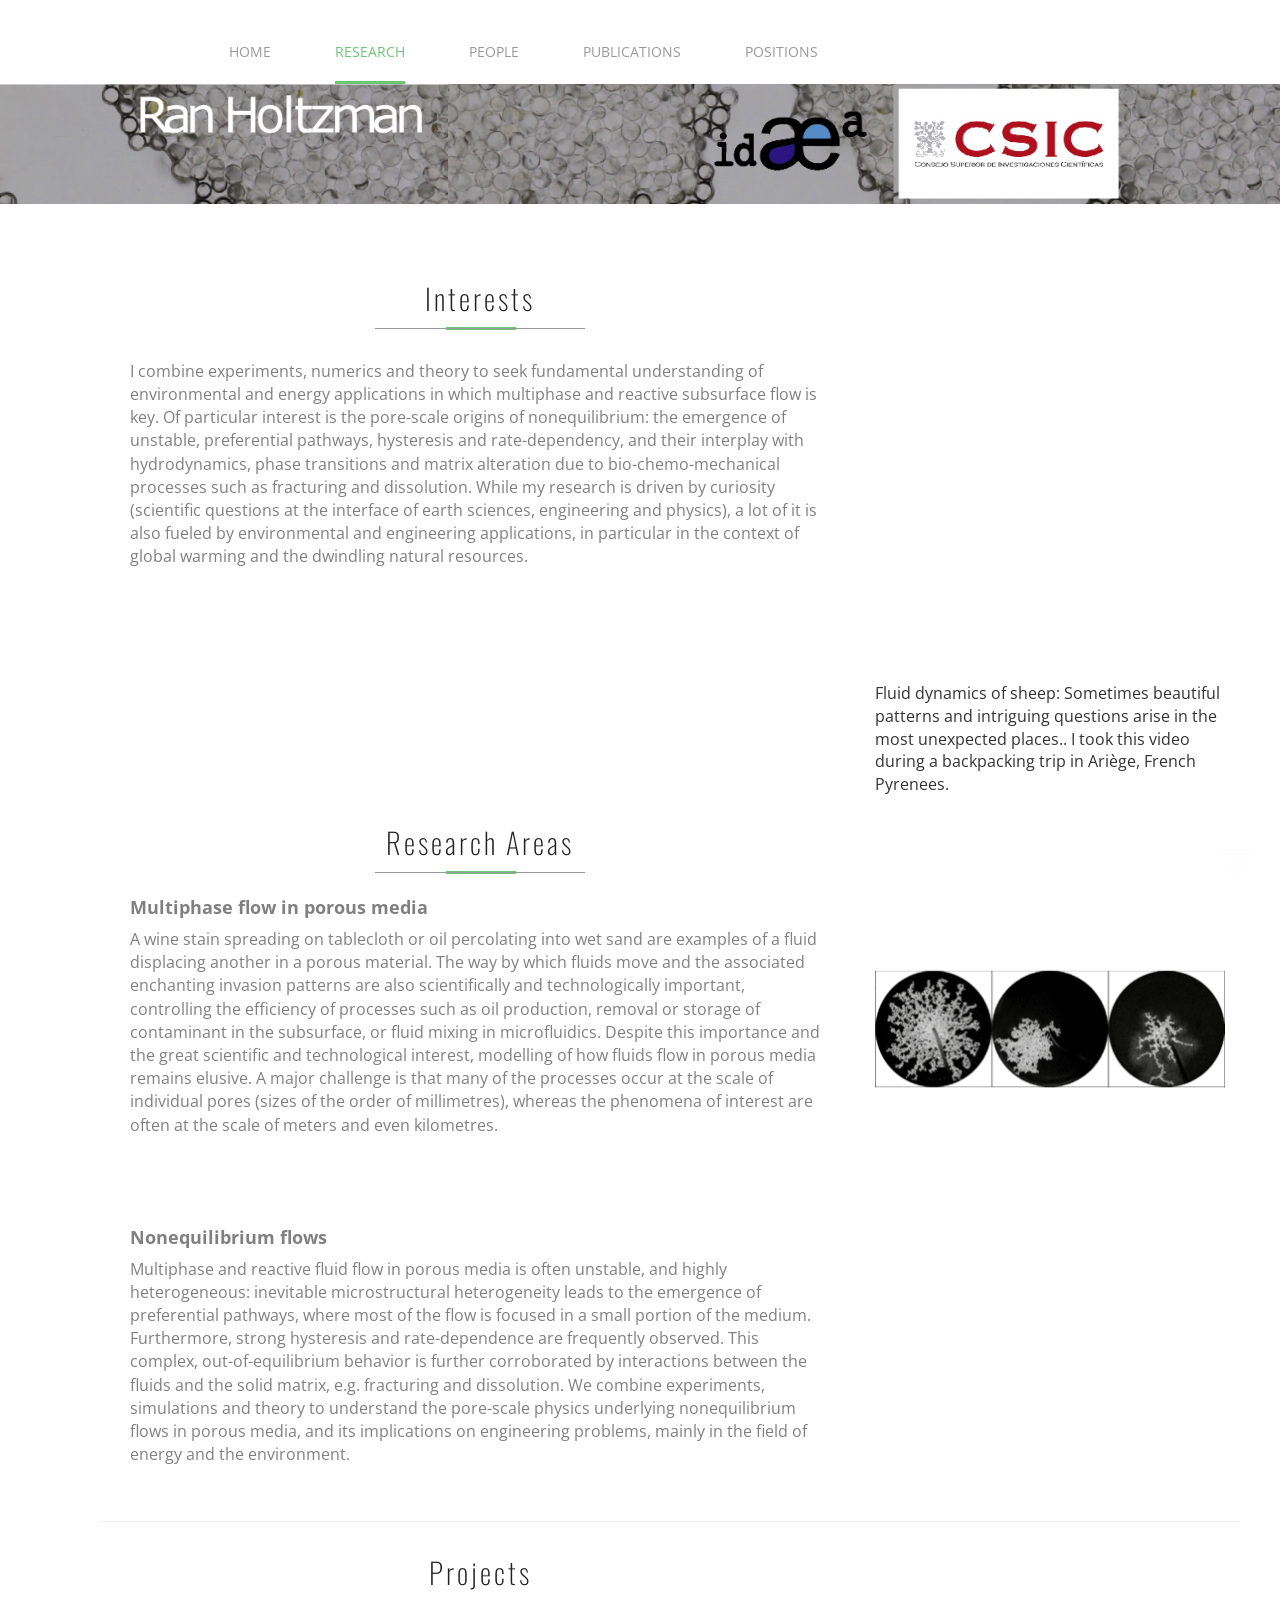
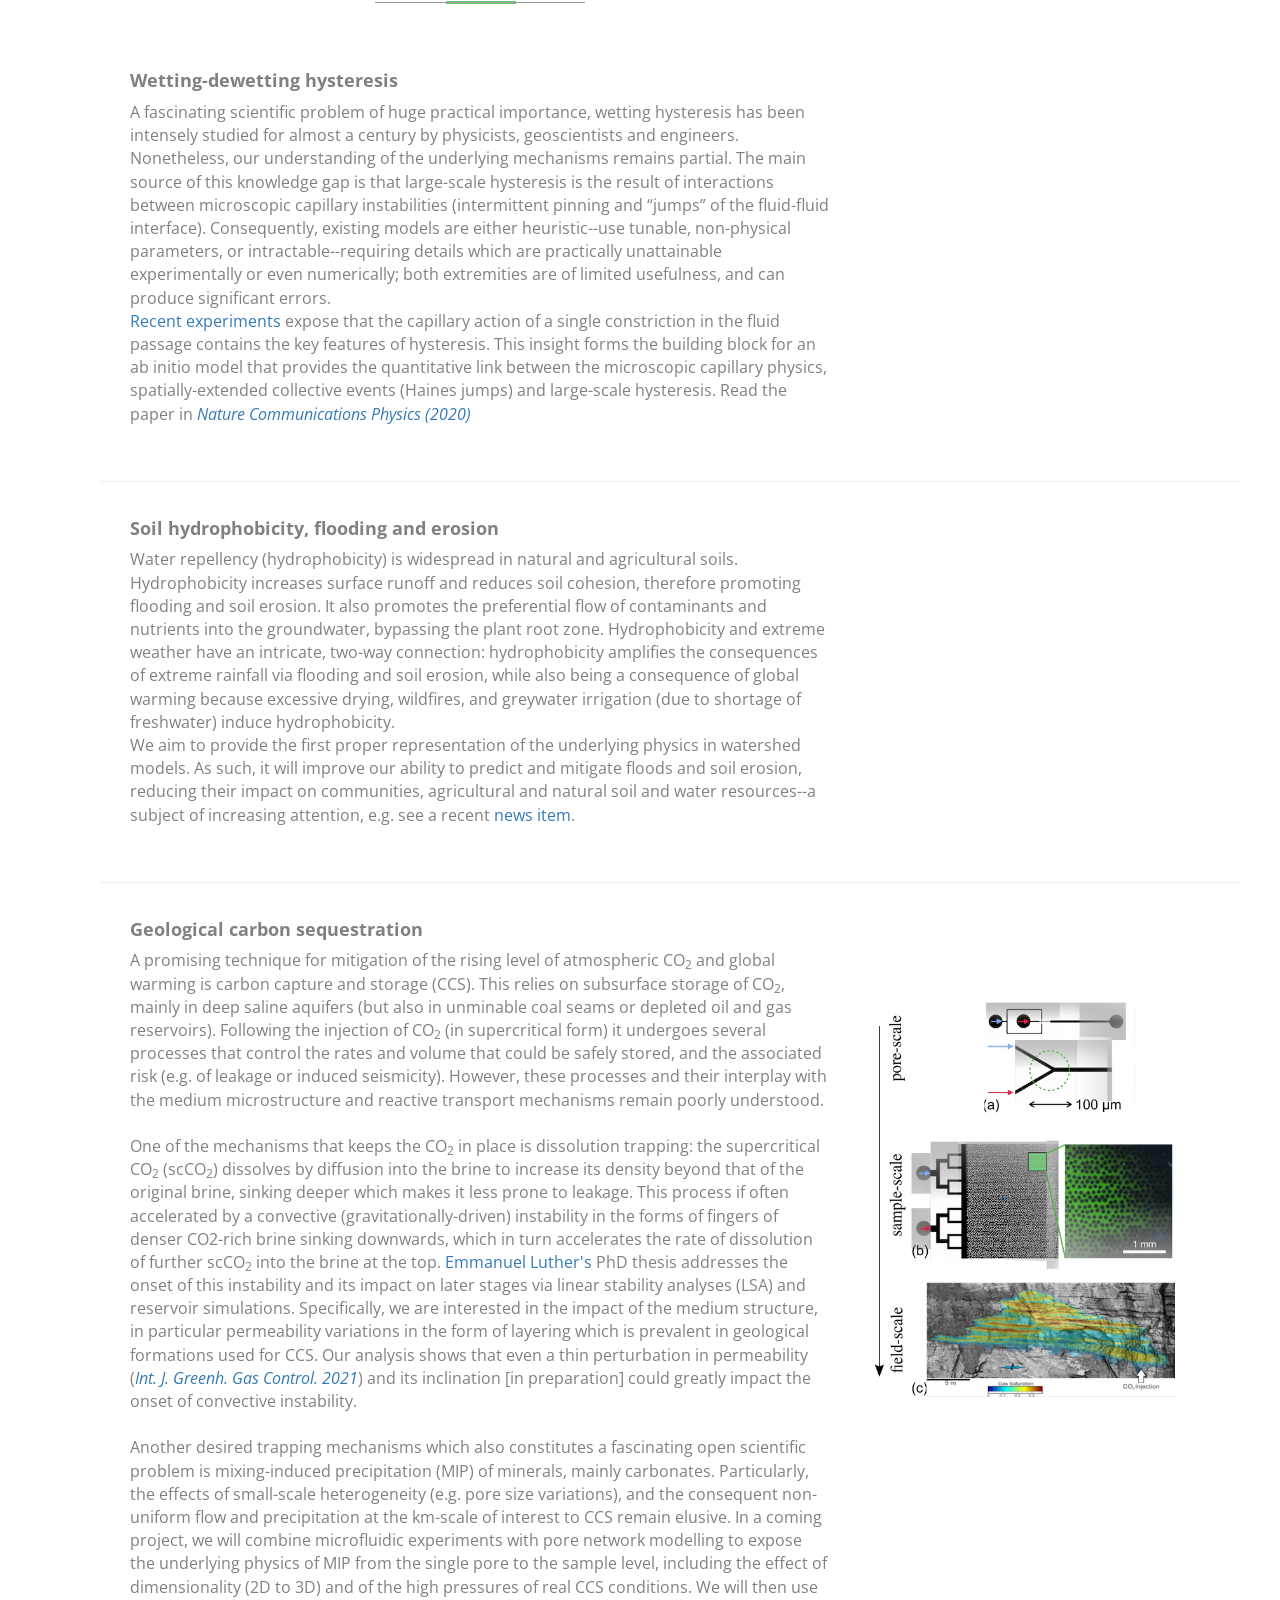
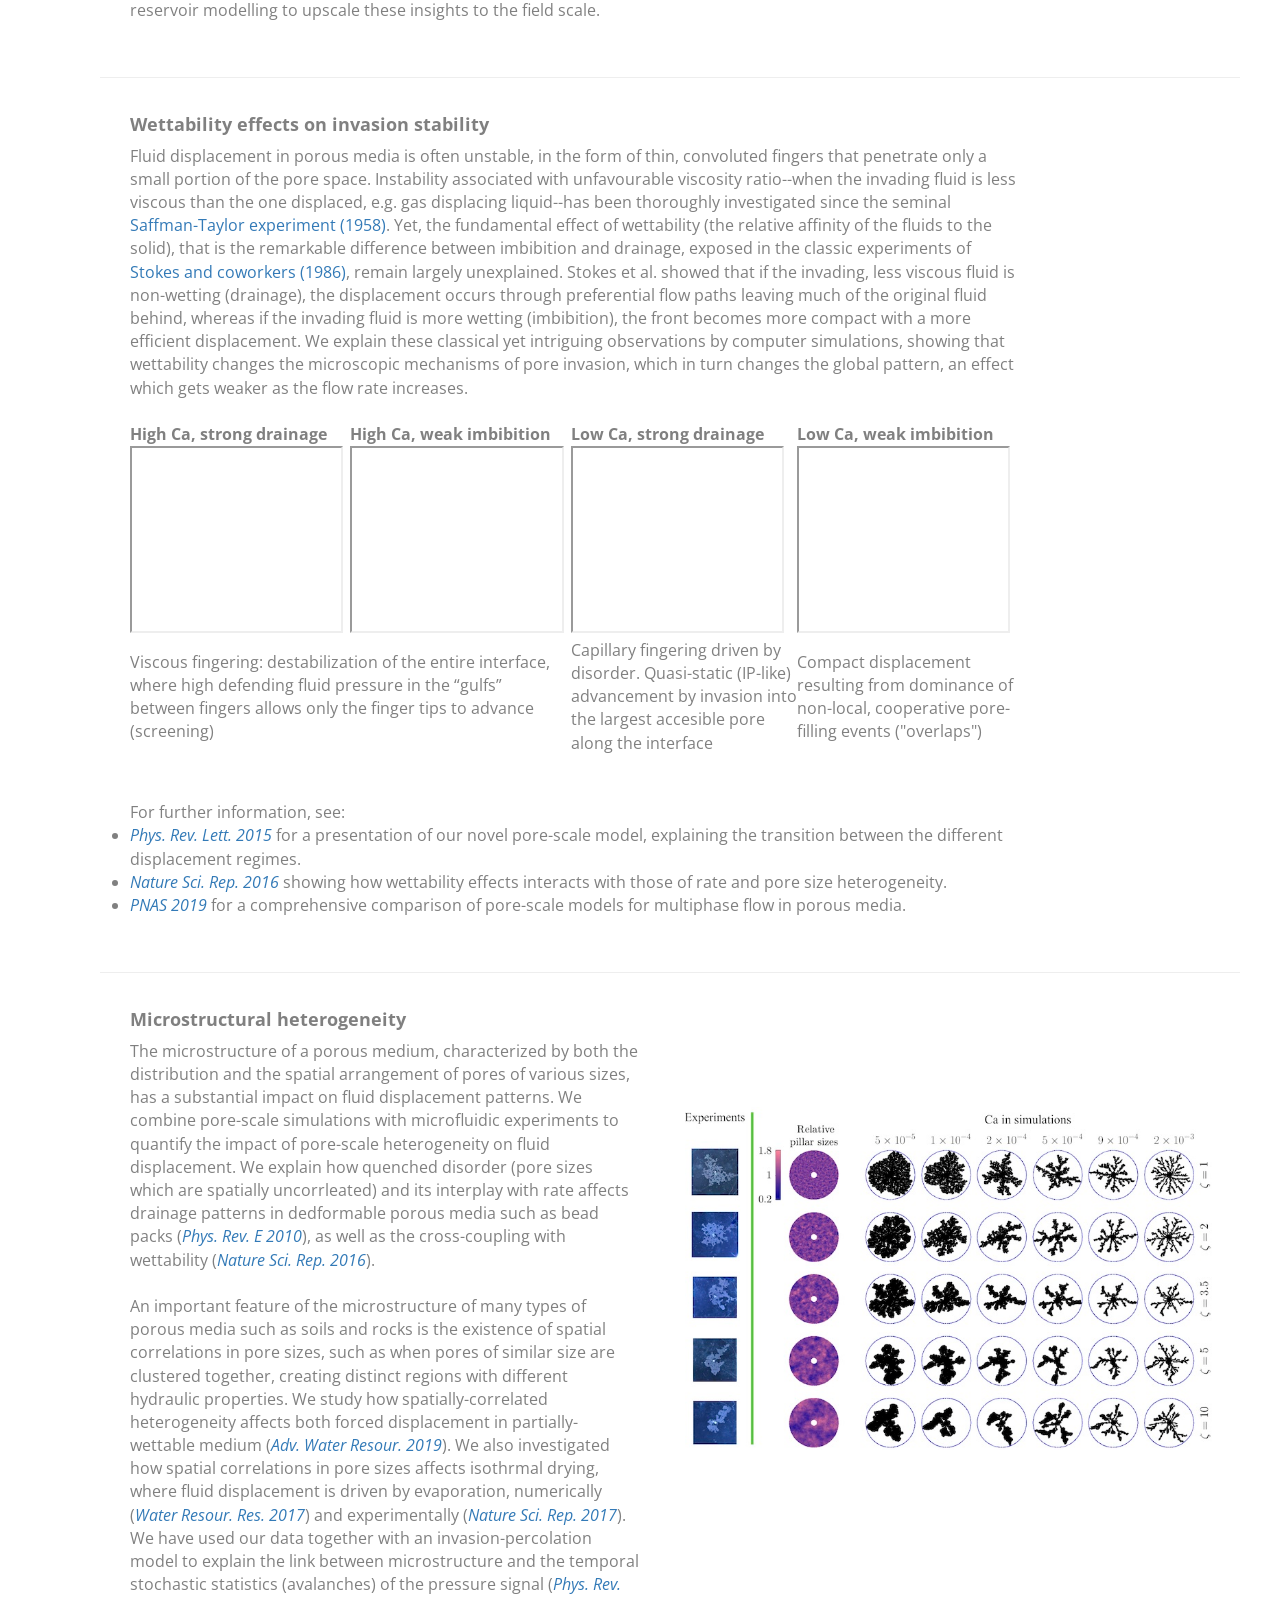
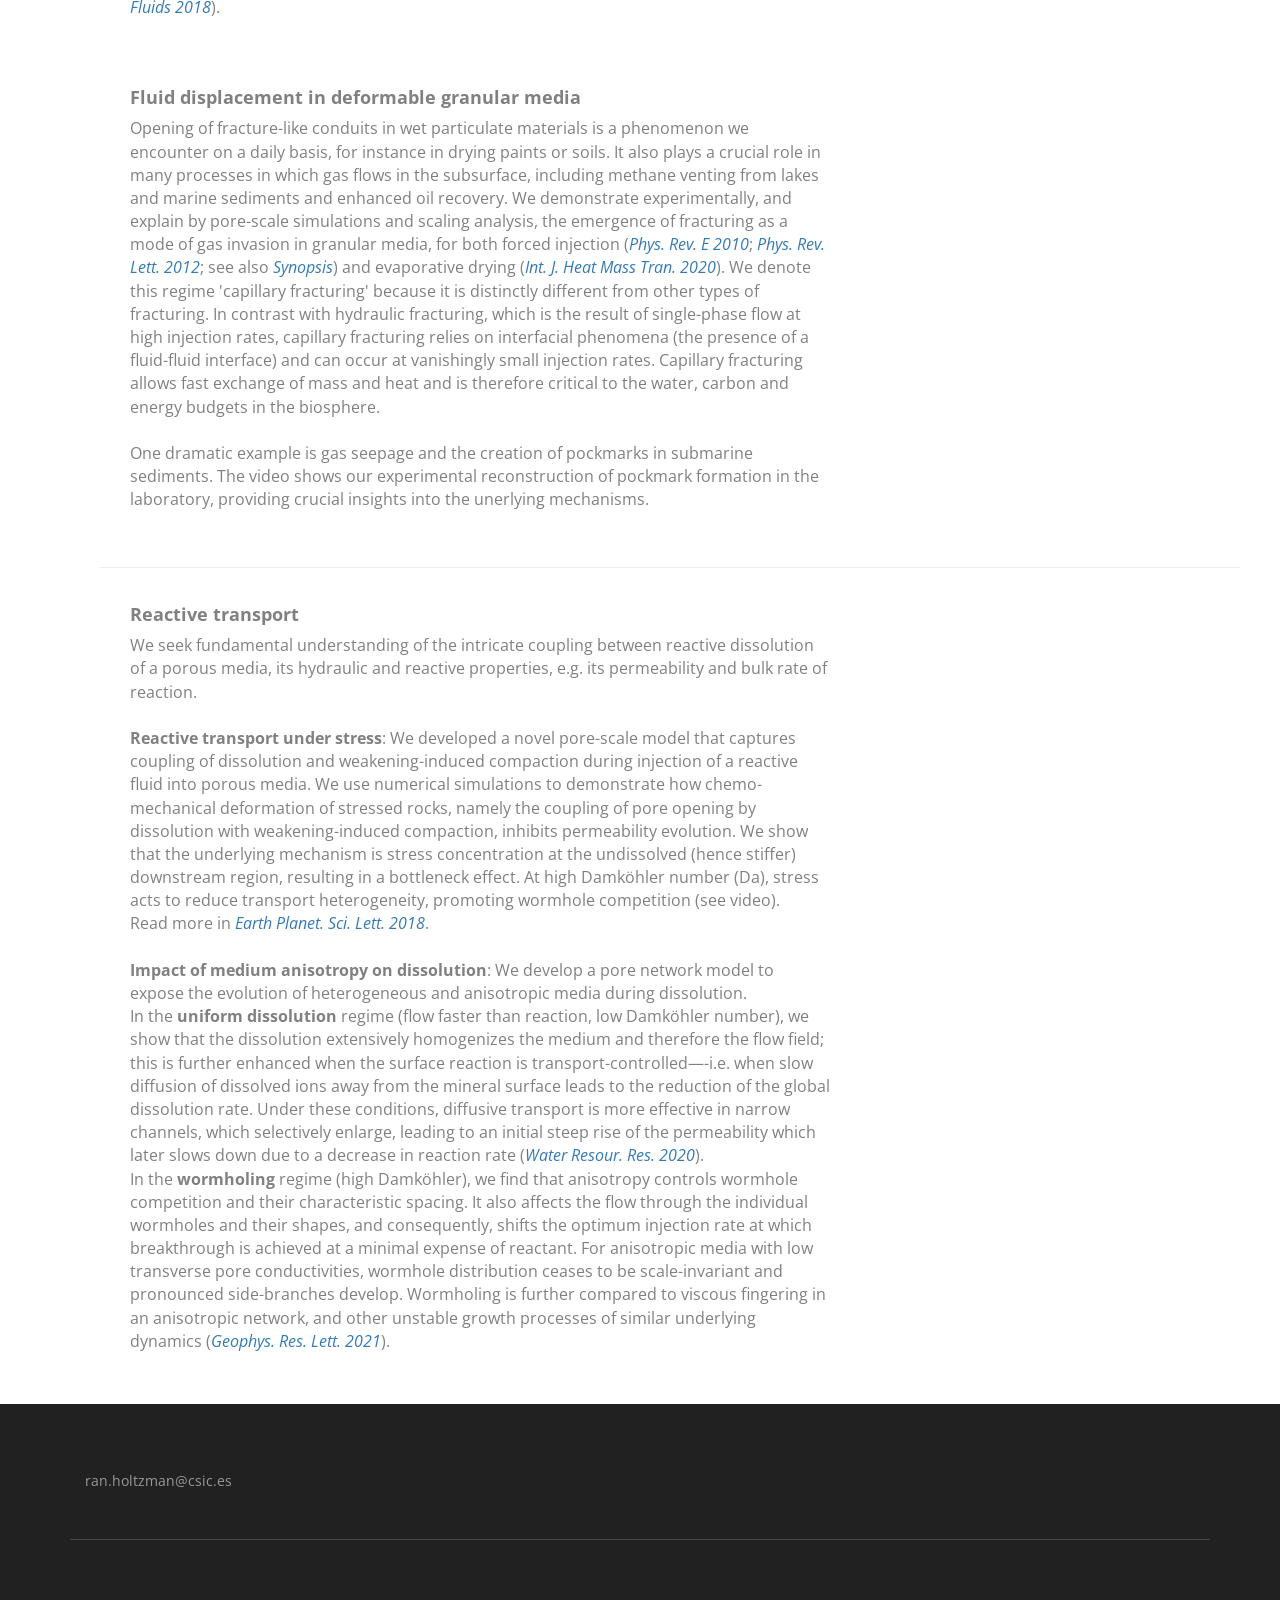
<file: research.html>
<!--
 Author: W3layouts
 Author URL: http://w3layouts.com
 License: Creative Commons Attribution 3.0 Unported
 License URL: http://creativecommons.org/licenses/by/3.0/
 -->
<!DOCTYPE html>
<html>
    <head>
        <link rel="icon" href="images/favicon.jpg" type="images/favicon.jpg" sizes="16x16">
        <title>HOLTZMAN/Research</title>
        <!-- for-mobile-apps -->
        <meta name="viewport" content="width=device-width, initial-scale=1">
            <meta http-equiv="Content-Type" content="text/html; charset=utf-8" />
            <meta name="keywords" content="Your Name, your field" />
            <script type="application/x-javascript"> addEventListener("load", function() { setTimeout(hideURLbar, 0); }, false);
                function hideURLbar(){ window.scrollTo(0,1); } </script>
            <!-- //for-mobile-apps -->
            <link href="css/bootstrap.css" rel="stylesheet" type="text/css" media="all" />
            <link href="css/style.css" rel="stylesheet" type="text/css" media="all" />
            <!-- js -->
            <script type="text/javascript" src="js/jquery-2.1.4.min.js"></script>
            <!-- //js -->
            <!-- animation-effect -->
            <link href="css/animate.min.css" rel="stylesheet">
                <script src="js/wow.min.js"></script>
                <script>
                    new WOW().init();
                    </script>
                <!-- //animation-effect -->
                <link href='//fonts.googleapis.com/css?family=Oswald' rel='stylesheet' type='text/css'>
                    <link href='//fonts.googleapis.com/css?family=Open+Sans:400,300,300italic,400italic,600,600italic,700,700italic,800,800italic' rel='stylesheet' type='text/css'>
                        <!-- start-smoth-scrolling -->
                        <script type="text/javascript" src="js/move-top.js"></script>
                        <script type="text/javascript" src="js/easing.js"></script>
                        <script type="text/javascript">
                            jQuery(document).ready(function($) {
                                                   $(".scroll").click(function(event){
                                                                      event.preventDefault();
                                                                      $('html,body').animate({scrollTop:$(this.hash).offset().top},1000);
                                                                      });
                                                   });
                            </script>
                        <!-- start-smoth-scrolling -->
                        
                        </head>
    
    <body>
        <!-- header -->
        <div class="header">
            <div class="container">
                <nav class="navbar navbar-default">
                    <!-- Brand and toggle get grouped for better mobile display -->
                    <div class="navbar-header">
                        <button type="button" class="navbar-toggle collapsed" data-toggle="collapse" data-target="#bs-example-navbar-collapse-1">
                            <span class="sr-only">Toggle navigation</span>
                            <span class="icon-bar"></span>
                            <span class="icon-bar"></span>
                            <span class="icon-bar"></span>
                        </button>
                        <div class="logo">
                            <h1>&nbsp;</h1>
                        </div>
                    </div>
                    
                    <!-- Collect the nav links, forms, and other content for toggling -->
                    <div class="collapse navbar-collapse nav-wil" id="bs-example-navbar-collapse-1">
                        <nav class="menu menu--francisco">
                            <ul class="nav navbar-nav menu__list">
                                <li class="menu__item"><a href="index.html"
                                    class="menu__link"><span
                                        class="menu__helper">Home</span></a></li>
                                <li class="menu__item menu__item--current"><a href="research.html" class="menu__link"><span class="menu__helper">Research</span></a></li>
                                <li class="menu__item"><a href="people.html"
                                    class="menu__link"><span
                                        class="menu__helper">People</span></a></li>
                                <li class="menu__item"><a href="publication.html" class="menu__link"><span class="menu__helper">Publications</span></a></li>
                                <li class="menu__item"><a href="positions.html" class="menu__link"><span class="menu__helper">Positions</span></a></li>
                            </ul>
                        </nav>
                    </div>
                    <!-- /.navbar-collapse -->
                </nav>
            </div>
        </div>
        <!-- //header -->
        <!-- banner -->
        <div class="banner1">
            <div class="container">
                <!--
                 <h2 class="animated wow slideInLeft">Ran Holtzman</h2>
                 -->
            </div>
        </div>
        <!-- //banner -->
        <!-- about -->
        
        
        
        
        
        <div class="about">
            
            <div class="container">
                <div class="about-grids">
                    <div class="col-md-10 about-grids-left">
                        
                        <div class="about">
                            <div class="container">
                                <!--
                                 <h3 class="animated wow " data-wow-delay="0s">Engineering Applications of Fluid Mechanics team</h3>
                                 -->
                                
                                
                                                                <div class="about-grids">
                                                                    <div class="col-md-8 about-grids-left">
                                                                        <div class="panel-group" id="accordion" role="tablist" aria-multiselectable="true">
                                                                            <div class="panel panel-default">
                                                                                <div id="collapseOne" class="panel-collapse collapse in" role="tabpanel" aria-labelledby="headingOne">
                                                                                    <div
                                                                                    <div class="panel-body panel_text">
                                                                                        <h3> Interests </h3>  <br>
                            
                                <p style="margin-bottom:.2cm;"></p>
                                I combine experiments, numerics and theory to seek fundamental understanding of environmental and energy applications in which multiphase and reactive subsurface flow is key. Of particular interest is the pore-scale origins of nonequilibrium: the emergence of unstable, preferential pathways, hysteresis and rate-dependency, and their interplay with hydrodynamics, phase transitions and matrix alteration due to bio-chemo-mechanical processes such as fracturing and dissolution.
                                While my research is driven by curiosity (scientific questions at the interface of earth sciences, engineering and physics), a lot of it is also fueled by environmental and engineering applications, in particular in the context of global warming and the  dwindling natural resources.
                                <br><br>

                                                                                    </div>
                                                                                </div>
                                                                            </div>
                                                                        </div>
                                                                    </div>
                                                                    <div class="col-md-4 about-grids-right animated wow" data-wow-delay="0s">
                                                                     <br>   <br>   <br>   <br>      <iframe src="https://player.vimeo.com/video/748017381" width="570" height="316.6" frameborder="0" allow="autoplay"></iframe>   
                                                                     <br>
                                                                     Fluid dynamics of sheep: Sometimes beautiful patterns and intriguing questions arise in the most unexpected places.. I took this video during a backpacking trip in Ariège, French Pyrenees.
                                                                    </div>
                                <div class="clearfix"> </div>


                                <!-- +++++++++++++++ RESERACH TOPIC  +++++++++++++++ -->
                                
                                
                                <div class="about-grids">
                                    <div class="col-md-8 about-grids-left">
                                        <div class="panel-group" id="accordion" role="tablist" aria-multiselectable="true">
                                            <div class="panel panel-default">
                                                <div id="collapseOne" class="panel-collapse collapse in" role="tabpanel" aria-labelledby="headingOne">
                                                    <div 
                                                    <div class="panel-body panel_text">
                                                        <h3> Research Areas </h3>  <br>
<strong><font size="+1.5">Multiphase flow in porous media</font></strong>
<br><p style="margin-bottom:.2cm;"></p>
A wine stain spreading on tablecloth or oil percolating into wet sand are examples of a fluid displacing another in a porous material. The way by which fluids move and the associated enchanting invasion patterns are also scientifically and technologically important, controlling the efficiency of processes such as oil production, removal or storage of contaminant in the subsurface, or fluid mixing in microfluidics.
Despite this importance and the great scientific and technological interest, modelling of how fluids flow in porous media remains elusive. A major challenge is that many of the processes occur at the scale of individual pores (sizes of the order of millimetres), whereas the phenomena of interest are often at the scale of meters and even kilometres.

<br><br>

                                                    </div>
                                                </div>
                                            </div>
                                        </div>
                                    </div>
                                    <div class="col-md-4 about-grids-right animated wow" data-wow-delay="0s">
                                     <br>   <br>   <br>   <br>      <img src="images/general_pics_1.gif" alt="Ran" style="width:350px;" class="img-responsive" />
                                    </div>
<div class="clearfix"> </div>


<!-- +++++++++++++++ RESERACH TOPIC  +++++++++++++++ -->

<div class="about-grids">
    <div class="col-md-8 about-grids-left">
        <div class="panel-group" id="accordion" role="tablist" aria-multiselectable="true">
            <div class="panel panel-default">
                <div id="collapseOne" class="panel-collapse collapse in" role="tabpanel" aria-labelledby="headingOne">
                    <div class="panel-body panel_text">
                        <strong><font size="+1.5">Nonequilibrium flows</font></strong>
                        <br><p style="margin-bottom:.2cm;"></p>
                      Multiphase and reactive fluid flow in porous media is often unstable, and highly heterogeneous: inevitable microstructural heterogeneity leads to the emergence of preferential pathways, where most of the flow is focused in a small portion of the medium. Furthermore, strong hysteresis and rate-dependence are frequently observed. This complex, out-of-equilibrium behavior is further corroborated by interactions between the fluids and the solid matrix, e.g. fracturing and dissolution. We combine experiments, simulations and theory to understand the pore-scale physics underlying nonequilibrium flows in porous media, and its implications on engineering problems, mainly in the field of energy and the environment.
                     </div>
                </div>
            </div>
        </div>
    </div>
    <div class="col-md-4 about-grids-right animated wow" data-wow-delay="0s">
        <br>   <br>   <br>   <br>
        <iframe src="https://player.vimeo.com/video/642684501?autoplay=1&loop=1&autopause=0?muted=1" width="200" height="150" frameborder="0" allow="autoplay"></iframe>
    </div>
</div>
    <div class="clearfix"> </div>
    <!-- +++++++++++++++ RESERACH TOPIC  +++++++++++++++ -->
                                    

                                    
                                        
<hr>




                                    
                                                                        
                                    
                                    
                                    
                 
                 
                 
                 <!-- +++++++++++++++ RESERACH TOPIC  +++++++++++++++ -->
                 
                 <div class="about-grids">
                     <div class="col-md-8 about-grids-left">
                         <div class="panel-group" id="accordion" role="tablist" aria-multiselectable="true">
                             <div class="panel panel-default">
                                 <div id="collapseOne" class="panel-collapse collapse in" role="tabpanel" aria-labelledby="headingOne">
                                     <div class="panel-body panel_text">
                                         
                                         <h3> Projects </h3>
                                     </div>
                                 </div>
                             </div>
                         </div>
                     </div>
                 </div>
                 <div class="clearfix"> </div>
                 <!-- +++++++++++++++ RESERACH TOPIC  +++++++++++++++ -->

 
 
 <!-- +++++++++++++++ RESERACH TOPIC  +++++++++++++++ -->

 <div class="about-grids">
     <div class="col-md-8 about-grids-left">
         <div class="panel-group" id="accordion" role="tablist" aria-multiselectable="true">
             <div class="panel panel-default">
                 <div id="collapseOne" class="panel-collapse collapse in" role="tabpanel" aria-labelledby="headingOne">
                     <div class="panel-body panel_text">
                         <strong><font size="+1.5">Wetting-dewetting hysteresis</font></strong>
                         <p style="margin-bottom:.2cm;"></p>
                        <!--
                        Hysteresis and the associated multivaluedness and history dependence make prediction and control of processes such as CGS, enhanced oil recovery and soil remediation, highly challenging.
                        -->
                         A fascinating scientific problem of huge practical importance, wetting hysteresis has been intensely studied for almost a century by physicists, geoscientists and engineers. Nonetheless, our understanding of the underlying mechanisms remains partial. The main source of this knowledge gap is that large-scale hysteresis is the result of interactions between microscopic capillary instabilities (intermittent pinning and “jumps” of the fluid-fluid interface). Consequently, existing models are either heuristic--use tunable, non-physical parameters, or intractable--requiring details which are practically unattainable experimentally or even numerically; both extremities are of limited usefulness, and can produce significant errors.
                         <br>

                         <a href="https://doi.org/10.1103/PhysRevFluids.5.044002"target="_blank">Recent experiments</a> expose that the capillary action of a single constriction in the fluid passage contains the key features of hysteresis. This insight forms the building block for an ab initio model that provides the quantitative link between the microscopic capillary physics, spatially-extended collective events (Haines jumps) and large-scale hysteresis. Read the paper in <a href="https://www.nature.com/articles/s42005-020-00492-1"target="_blank"><i>Nature Communications Physics (2020)</i></a>
                          <br>
                          
                          
                         <!--
                         Immiscible flows in porous media involve a complex sequence of pore-scale events, from the smooth, reversible displacement of interfaces to abrupt interfacial reconfigurations and rapid pore invasion cascades (called Haines jumps). These jumps present a fundamental mechanism for irreversibility, or hysteresis, which persists at larger scales in the form hysteretic pressure-saturation relationship. Hysteresis has crucial implications on many processes such as soil wetting and drying, enhanced oil recovery and carbon geosequestration. Furthermore, pressure-saturation relation is a key component of continuum approaches to multiphase flow. Despite its importance, existing models of retention hysteresis rely on phenomenological or semi-empirical formulations.
                         <br> <br>
                         We present here a physically-grounded (with no adjustable parameters) model of two-phase flow in disordered media, which we validate against experiments and analytical solutions. Not only that our model accounts naturally for large scale hysteresis, it also reproduces the memory properties of partial imbibition-drainage cycles and estimates of the energy dissipated in Haines jumps. This allows us to establish a direct link between pore-scale capillary instabilities and collective front displacements (avalanches), identify the mechanisms of energy dissipation in imbibition and drainage, and explain the physical origin of hysteresis and memory of partial trajectories in macroscale retention curves.
                         -->
                     </div>
                 </div>
             </div>
         </div>
     </div>
     <div class="col-md-4 about-grids-right animated wow" data-wow-delay="0s">
         <br>   <br>   <br>   <br>
         <iframe src="https://player.vimeo.com/video/344899322" width="320" height="160" frameborder="0" allow="autoplay"></iframe>
     </div>
 </div>
     <div class="clearfix"> </div>
     <!-- +++++++++++++++ RESERACH TOPIC  +++++++++++++++ -->

 
 <hr> <!-- +++++++++++++++ Line Break between topics  +++++++++++++++ -->
 

 
 
 <!-- +++++++++++++++ RESERACH TOPIC  +++++++++++++++ -->

 <div class="about-grids">
     <div class="col-md-8 about-grids-left">
         <div class="panel-group" id="accordion" role="tablist" aria-multiselectable="true">
             <div class="panel panel-default">
                 <div id="collapseOne" class="panel-collapse collapse in" role="tabpanel" aria-labelledby="headingOne">
                     <div class="panel-body panel_text">
                         <strong><font size="+1.5">Soil hydrophobicity, flooding and erosion</font></strong>
                         <br><p style="margin-bottom:.2cm;"></p>
Water repellency (hydrophobicity) is widespread in natural and agricultural soils. Hydrophobicity increases surface runoff and reduces soil cohesion, therefore promoting flooding and soil erosion. It also promotes the preferential flow of contaminants and nutrients into the groundwater, bypassing the plant root zone. Hydrophobicity and extreme weather have an intricate, two-way connection: hydrophobicity amplifies the consequences of extreme rainfall via flooding and soil erosion, while also being a consequence of global warming because excessive drying, wildfires, and greywater irrigation (due to shortage of freshwater) induce hydrophobicity.
<br>
We aim to provide the first proper representation of the underlying physics in watershed models. As such, it will improve our ability to predict and mitigate floods and soil erosion, reducing their impact on communities, agricultural and natural soil and water resources--a subject of increasing attention, e.g. see a recent <a href="https://www.theguardian.com/australia-news/2020/jan/14/the-sweet-relief-of-rain-after-bushfires-threaten-disaster-for-our-rivers"target="_blank">news item</a>.
                      </div>
                 </div>
             </div>
         </div>
     </div>
     <div class="col-md-4 about-grids-right animated wow" data-wow-delay="0s">
         <br>   <br>   <br>   <br>
         <iframe width="373.33" height="210" src="https://www.youtube.com/embed/VwPnKCx2SNM" frameborder="0" allow="accelerometer; autoplay; encrypted-media; gyroscope; picture-in-picture" allowfullscreen></iframe>
     </div>
 </div>
     <div class="clearfix"> </div>
     <!-- +++++++++++++++ RESERACH TOPIC  +++++++++++++++ -->

 
 <hr> <!-- +++++++++++++++ Line Break between topics  +++++++++++++++ -->

 
 
 <!-- +++++++++++++++ RESERACH TOPIC  +++++++++++++++ -->

 <div class="about-grids">
     <div class="col-md-8 about-grids-left">
         <div class="panel-group" id="accordion" role="tablist" aria-multiselectable="true">
             <div class="panel panel-default">
                 <div id="collapseOne" class="panel-collapse collapse in" role="tabpanel" aria-labelledby="headingOne">
                     <div class="panel-body panel_text">
                         <strong><font size="+1.5">Geological carbon sequestration</font></strong>
                         <p style="margin-bottom:.2cm;"></p>
                           A promising technique for mitigation of the rising level of atmospheric CO<sub>2</sub> and global warming is carbon capture and storage (CCS). This relies on subsurface storage of CO<sub>2</sub>, mainly in deep saline aquifers (but also in unminable coal seams or depleted oil and gas reservoirs). Following the injection of CO<sub>2</sub> (in supercritical form) it undergoes several processes that control the rates and volume that could be safely stored, and the associated risk (e.g. of leakage or induced seismicity). However, these processes and their interplay with the medium microstructure and reactive transport mechanisms remain poorly understood.<br><br>

                           One of the mechanisms that keeps the CO<sub>2</sub> in place is dissolution trapping: the supercritical CO<sub>2</sub> (scCO<sub>2</sub>) dissolves by diffusion into the brine to increase its density beyond that of the original brine, sinking deeper which makes it less prone to leakage. This process if often accelerated by a convective (gravitationally-driven) instability in the forms of fingers of denser CO2-rich brine sinking downwards, which in turn accelerates the rate of dissolution of further scCO<sub>2</sub> into the brine at the top.
                          <a href="https://pureportal.coventry.ac.uk/en/persons/emmanuel-edet-luther-2"target="_blank">Emmanuel Luther's</a> PhD thesis addresses the onset of this instability and its impact on later stages via linear stability analyses (LSA) and reservoir simulations. Specifically, we are interested in the impact of the medium structure, in particular permeability variations in the form of layering which is prevalent in geological formations used for CCS. Our analysis shows that even a thin perturbation in permeability (<a href="https://doi.org/10.1016/j.ijggc.2021.103490"target="_blank"><i>Int. J. Greenh. Gas Control. 2021</i></a>) and its inclination [in preparation] could greatly impact the onset of convective instability.<br><br>
                           
                           Another desired trapping mechanisms which also constitutes a fascinating open scientific problem is mixing-induced precipitation (MIP) of minerals, mainly carbonates. Particularly, the effects of small-scale heterogeneity (e.g. pore size variations), and the consequent non-uniform flow and precipitation at the km-scale of interest to CCS remain elusive. In a coming project, we will combine microfluidic experiments with pore network modelling to expose the underlying physics of MIP from the single pore to the sample level, including the effect of dimensionality (2D to 3D) and of the high pressures of real CCS conditions. We will then use reservoir modelling to upscale these insights to the field scale.
                          <br>
                     </div>
                 </div>
             </div>
         </div>
     </div>
     <div class="col-md-4 about-grids-right animated wow" data-wow-delay="0s">
         <br>   <br>   <br>   <br>
         <img src="images/EPSRC_MIP_Fig1_scales_vertical.png" alt="" style="width:300px;" class="img-responsive" />
     </div>
 </div>
     <div class="clearfix"> </div>
     <!-- +++++++++++++++ RESERACH TOPIC  +++++++++++++++ -->

 
 <hr> <!-- +++++++++++++++ Line Break between topics  +++++++++++++++ -->
 
       
      
<!-- +++++++++++++++ RESERACH TOPIC  +++++++++++++++ -->
<div class="col-md-10 about-grids-left">
    <div class="panel-group" id="accordion" role="tablist" aria-multiselectable="true">
        <div class="panel panel-default">
            <div id="collapseOne" class="panel-collapse collapse in" role="tabpanel" aria-labelledby="headingOne">
                <div class="panel-body panel_text">
                    <strong><font size="+1.5">Wettability effects on invasion stability</font></strong>
                    <p style="margin-bottom:.2cm;"></p>
                  <!--  A wine stain spreading on tablecloth or oil percolating into wet sand are examples of a fluid displacing another in a porous material. The enchanting invasion patterns are also scientifically and technologically important, controlling the efficiency of processes such as oil production, removal or storage of contaminant in the subsurface, or fluid mixing in microfluidics.-->
                  Fluid displacement in porous media is often unstable, in the form of thin, convoluted fingers that penetrate only a small portion of the pore space. Instability associated with unfavourable viscosity ratio--when the invading fluid is less viscous than the one displaced, e.g. gas displacing liquid--has been thoroughly investigated since the seminal <a href="https://doi.org/10.1098/rspa.1958.0085"target="_blank">Saffman-Taylor experiment (1958)</a>.
                  Yet, the fundamental effect of wettability (the relative affinity of the fluids to the solid), that is the remarkable difference between imbibition and drainage, exposed in the classic experiments of <a href="https://doi.org/10.1103/PhysRevLett.57.1718"target="_blank">Stokes and coworkers (1986)</a>, remain largely unexplained.
                      Stokes et al. showed that if the invading, less viscous fluid is non-wetting (drainage), the displacement occurs through preferential flow paths leaving much of the original fluid behind, whereas if the invading fluid is more wetting (imbibition), the front becomes more compact with a more efficient displacement. We explain these classical yet intriguing observations by computer simulations, showing that wettability changes the microscopic mechanisms of pore invasion, which in turn changes the global pattern, an effect which gets weaker as the flow rate increases.
                  <!-- In addition to resolving a classical problem by a novel technique, our findings can improve technologies such as enhanced energy recovery, carbon geosequestration and microfluidics.-->
                    <br><br>
                    
                    <!-- +++++++++++++++ TABLE +++++++++++++++ -->
                    <table style="width:100%">
                        <!-- +++++++++++++++ title row +++++++++++++++ -->
                        <tr>
                            <th>High Ca, strong drainage</th>
                            <th>High Ca, weak imbibition</th>               <th>Low Ca, strong drainage</th>
                            <th>Low Ca, weak imbibition</th>
                        </tr>
                        <!-- +++++++++++++++ video row +++++++++++++++ -->
                        <tr>
                            <td><iframe src="https://player.vimeo.com/video/344675268" width="213.33" height="186.67" frameborder="1" allow="autoplay" ></iframe></td>
                            <td><iframe src="https://player.vimeo.com/video/344678506" width="213.33" height="186.67" frameborder="1" allow="autoplay"></iframe></td>
                            <td><iframe src="https://player.vimeo.com/video/344680575" width="213.33" height="186.67" frameborder="1" allow="autoplay"></iframe>
                            </td>
                            <td><iframe src="https://player.vimeo.com/video/344681113" width="213.33" height="186.67" frameborder="1" allow="autoplay"></iframe></td>
                        </tr>
                        <!-- +++++++++++++++ caption row +++++++++++++++ -->
                        <tr>
                            <td colspan="2">Viscous fingering: destabilization of the entire interface, where high defending fluid pressure in the “gulfs” between fingers allows only the finger tips to advance (screening)</td>
                            <td>Capillary fingering driven by disorder. Quasi-static (IP-like) advancement by invasion into the largest accesible pore along the interface</td>
                            <td>Compact displacement resulting from dominance of non-local, cooperative pore-filling events ("overlaps")<!-- , invasion in one location destabilizes the interface in adjacent pores  --></td>
                        </tr>
                    </table>
                    <!-- +++++++++++++++ TABLE +++++++++++++++ -->
                
                <br><br>
                For further information, see:
                <br>
                <ul>
                    <li>
                        <a href="https://doi.org/10.1103/PhysRevLett.115.164501"target="_blank"><i>Phys. Rev. Lett. 2015</i></a> for a presentation of our novel pore-scale model, explaining the transition between the different displacement regimes.
                    </li>
                    <li>
                        <a href="https://doi.org/10.1038/srep36221"target="_blank"><i>Nature Sci. Rep. 2016</i></a> showing how wettability effects interacts with those of rate and pore size heterogeneity.
                    </li>
                    <li>
                    <a href="https://dx.doi.org/10.1073/pnas.1901619116"target="_blank"><i>PNAS 2019</i></a> for a comprehensive comparison of pore-scale models for multiphase flow in porous media.
                    </li>
                </ul>
                
                
                </div>
            </div>
        </div>
    </div>
</div>

<div class="clearfix"> </div>
<!-- +++++++++++++++ RESERACH TOPIC  +++++++++++++++ -->



<hr> <!-- +++++++++++++++ Line Break between topics  +++++++++++++++ -->


 
  
  
 
 <!-- +++++++++++++++ RESERACH TOPIC  +++++++++++++++ -->
 
 <div class="about-grids">
     <div class="col-md-6 about-grids-left">
         <div class="panel-group" id="accordion" role="tablist" aria-multiselectable="true">
             <div class="panel panel-default">
                 <div id="collapseOne" class="panel-collapse collapse in" role="tabpanel" aria-labelledby="headingOne">
                     <div class="panel-body panel_text">
                         <strong><font size="+1.5">Microstructural heterogeneity</font></strong>
                         <p style="margin-bottom:.2cm;"></p>
                         The microstructure of a porous medium, characterized by both the
                         distribution and the spatial arrangement of pores of various sizes,
                         has a substantial impact on fluid displacement patterns.
                         We combine pore-scale simulations with microfluidic experiments to quantify the impact of pore-scale heterogeneity on fluid displacement. We explain how quenched disorder (pore sizes which are spatially uncorrleated) and its interplay with rate affects drainage patterns in dedformable porous media such as bead packs (<a href="https://dx.doi.org/10.1103/PhysRevE.82.046305"target="_blank"><i>Phys. Rev. E 2010</i></a>), as well as the cross-coupling with wettability (<a href="https://doi.org/10.1038/srep36221"><i>Nature Sci. Rep. 2016</i></a>).
                         <br><br>

                         An important feature of the microstructure of many types of porous media such as soils and rocks is the existence of spatial correlations in pore sizes, such as when pores of similar size are clustered together, creating distinct regions with different hydraulic properties.
                         We study how spatially-correlated heterogeneity affects both forced displacement in partially-wettable medium (<a href="https://doi.org/10.1016/j.advwatres.2019.04.015"target="_blank"><i>Adv. Water Resour. 2019</i></a>).
                         We also investigated how spatial correlations in pore sizes affects isothrmal drying, where fluid displacement is driven by evaporation, numerically (<a href="https://doi.org/10.1002/2016WR020260"target="_blank"><i>Water Resour. Res. 2017</i></a>) and experimentally (<a href="https://doi.org/10.1038/s41598-017-15718-6"target="_blank"><i>Nature Sci. Rep. 2017</i></a>). We have used our data together with an invasion-percolation model to explain the link between microstructure and the temporal stochastic statistics (avalanches) of the pressure signal (<a href="https://doi.org/10.1103/PhysRevFluids.3.124307"target="_blank"><i>Phys. Rev. Fluids 2018</i></a>).
                         
                     </div>
                 </div>
             </div>
         </div>
     </div>
     <div class="col-md-6 about-grids-right animated wow" data-wow-delay="0s">
         <br>   <br>   <br>   <br>  <br>
         <img src="images/SimPatterns.jpg" alt="" style="width:1500px;" class="img-responsive" />
     </div>
 </div>
 <div class="clearfix"> </div>
 <!-- +++++++++++++++ RESERACH TOPIC  +++++++++++++++ -->

 

 
 <!-- +++++++++++++++ RESERACH TOPIC  +++++++++++++++ -->

  <div class="about-grids">
      <div class="col-md-8 about-grids-left">
          <div class="panel-group" id="accordion" role="tablist" aria-multiselectable="true">
              <div class="panel panel-default">
                  <div id="collapseOne" class="panel-collapse collapse in" role="tabpanel" aria-labelledby="headingOne">
                      <div class="panel-body panel_text">
                          <strong><font size="+1.5">Fluid displacement in deformable granular media</font></strong>
                          <br><p style="margin-bottom:.2cm;"></p>
                        Opening of fracture-like conduits in wet particulate materials is a phenomenon we encounter on a daily basis, for instance in drying paints or soils. It also plays a crucial role in many processes in which gas flows in the subsurface, including methane venting from lakes and marine sediments and enhanced oil recovery. We demonstrate experimentally, and explain by pore-scale simulations and scaling analysis, the emergence of fracturing as a mode of gas invasion in granular media, for both forced injection (<a href="https://dx.doi.org/10.1103/PhysRevE.82.046305"target="_blank"><i>Phys. Rev. E 2010</i></a>; <a href="https://dx.doi.org/10.1103/PhysRevLett.108.264504"target="_blank"><i>Phys. Rev. Lett. 2012</i></a>; see also <a href="https://physics.aps.org/synopsis-for/10.1103/PhysRevLett.108.264504"target="_blank"><i>Synopsis</i></a>) and evaporative drying (<a href="https://www.sciencedirect.com/science/article/pii/S001793101933683X?dgcid=author"target="_blank"><i>Int. J. Heat Mass Tran. 2020</i></a>). We denote this regime 'capillary fracturing' because it is distinctly different from other types of fracturing. In contrast with hydraulic fracturing, which is the result of single-phase flow at high injection rates, capillary fracturing relies on interfacial phenomena (the presence of a fluid-fluid interface) and can occur at vanishingly small injection rates. Capillary fracturing allows fast exchange of mass and heat and is therefore critical to the water, carbon and energy budgets in the biosphere.
  <br><br>
  One dramatic example is gas seepage and the creation of pockmarks in submarine sediments. The video shows our experimental reconstruction of pockmark formation in the laboratory, providing crucial insights into the unerlying mechanisms.
                       </div>
                  </div>
              </div>
          </div>
      </div>
      <div class="col-md-4 about-grids-right animated wow" data-wow-delay="0s">
          <br>   <br>   <br>   <br>
          <iframe src="https://player.vimeo.com/video/344921945" width="400" height="300" frameborder="0" allow="autoplay"></iframe>
      </div>
  </div>
      <div class="clearfix"> </div>
      <!-- +++++++++++++++ RESERACH TOPIC  +++++++++++++++ -->

  
  <hr> <!-- +++++++++++++++ Line Break between topics  +++++++++++++++ -->
  
 
 <!-- +++++++++++++++ RESERACH TOPIC  +++++++++++++++ -->

  <div class="about-grids">
      <div class="col-md-8 about-grids-left">
          <div class="panel-group" id="accordion" role="tablist" aria-multiselectable="true">
              <div class="panel panel-default">
                  <div id="collapseOne" class="panel-collapse collapse in" role="tabpanel" aria-labelledby="headingOne">
                      <div class="panel-body panel_text">
                          <strong><font size="+1.5">Reactive transport</font></strong>
                          <br><p style="margin-bottom:.2cm;"></p>
                        We seek fundamental understanding of the intricate coupling between reactive dissolution of a porous media, its hydraulic and reactive properties, e.g. its permeability and bulk rate of reaction.
                        <br><br>
                        <b>Reactive transport under stress</b>: We developed a novel pore-scale model that captures coupling of dissolution and weakening-induced compaction during injection of a reactive fluid into porous media. We use numerical simulations to demonstrate how chemo-mechanical deformation of stressed rocks, namely the coupling of pore opening by dissolution with weakening-induced compaction, inhibits permeability evolution. We show that the underlying mechanism is stress concentration at the undissolved (hence stiffer) downstream region, resulting in a bottleneck effect. At high Damköhler number (Da), stress acts to reduce transport heterogeneity, promoting wormhole competition (see video).
                        <br>
                        Read more in <a href="https://doi.org/10.1016/j.epsl.2018.04.041"target="_blank"><i>Earth Planet. Sci. Lett. 2018</i></a>.
                        <br><br>
                        <b>Impact of medium anisotropy on dissolution</b>: We develop a pore network model to expose the evolution of heterogeneous and anisotropic media during dissolution.
                        <br>
                        In the <b>uniform dissolution</b> regime (flow faster than reaction, low Damkӧhler number), we show that the dissolution extensively homogenizes the medium and therefore the flow field; this is further enhanced when the surface reaction is transport-controlled—-i.e. when slow diffusion of dissolved ions away from the mineral surface leads to the reduction of the global dissolution rate. Under these conditions, diffusive transport is more effective in narrow channels, which selectively enlarge, leading to an initial steep rise of the permeability which later slows down due to a decrease in reaction rate (<a href="https://doi.org/10.1029/2020WR027518"target="_blank"><i>Water Resour. Res. 2020</i></a>).
                        <br>
                        In the <b>wormholing</b> regime (high Damkӧhler), we find that anisotropy controls wormhole competition and their characteristic spacing. It also affects the flow through the individual wormholes and their shapes, and consequently, shifts the optimum injection rate at which breakthrough is achieved at a minimal expense of reactant. For anisotropic media with low transverse pore conductivities, wormhole distribution ceases to be scale-invariant and pronounced side-branches develop.
                        Wormholing is further compared to viscous fingering in an anisotropic network, and other unstable growth processes of similar underlying dynamics (<a href="https://agupubs.onlinelibrary.wiley.com/doi/10.1029/2021GL093659"target="_blank"><i>Geophys. Res.  Lett. 2021</i></a>).                       </div>
                  </div>
              </div>
          </div>
      </div>
      <div class="col-md-4 about-grids-right animated wow" data-wow-delay="0s">
          <br>   <br>   <br>   <br>
          <iframe src="https://player.vimeo.com/video/344923899" width="426.6" height="226.6" frameborder="0" allow="autoplay"></iframe>
      </div>
  </div>
      <div class="clearfix"> </div>
      <!-- +++++++++++++++ RESERACH TOPIC  +++++++++++++++ -->



 <!-- +++++++++++++++  +++++++++++++++ -->
 <!-- +++++++++++++++  +++++++++++++++ -->
 <!-- +++++++++++++++  +++++++++++++++ -->

                            

                                </div>
                    </div>
                </div>
            </div>
        </div>
        </div>
        </div>
        
        <!-- //about -->
        <!-- footer -->
        <div class="footer"><a name="CONTACT"></a>
            <div class="container">
                <div class="footer-grids">
                    <div class="col-md-4 footer-grid animated wow" data-wow-delay="0s">
                        <p>ran.holtzman@csic.es</p>
                        <!--                     <p>Phone: XXX-XXX-XXXX</p>
                         <p>Office: XXXXXX</p>
                         <div class="social">
                         <ul class="social-nav model-8">
                         <li><a href="#" class="facebook"><i></i></a></li>
                         <li><a href="#" class="twitter"><i> </i></a></li>
                         <li><a href="#" class="g"><i></i></a></li>
                         <li><a href="#" class="p"><i></i></a></li>
                         </ul>
                         </div>
                         -->
                    </div>
                    <!--
                     <p>Phone: XXX-XXX-XXXX</p>
                     <div class="col-md-4 footer-grid animated wow" data-wow-delay=".01s">
                     <br><br><br>
                     <p>Mail: MC XXX-XX</p>
                     <p>1200 E. California Blvd.</p>
                     <p>Pasadena, CA 91125</p>
                     </div>
                     -->
                    <div class="clearfix"> </div>
                </div>
            </div>
        </div>
        <!-- //footer -->
        <!-- for bootstrap working -->
        <script src="js/bootstrap.js"></script>
        <!-- //for bootstrap working -->
        <!-- here stars scrolling icon -->
        <script type="text/javascript">
            $(document).ready(function() {
                              /*
                               var defaults = {
                               containerID: 'toTop', // fading element id
                               containerHoverID: 'toTopHover', // fading element hover id
                               scrollSpeed: 1200,
                               easingType: 'linear'
                               };
                               */
                              
                              $().UItoTop({ easingType: 'easeOutQuart' });
                              
                              });
            </script>
        <!-- //here ends scrolling icon -->
    </body>
</html>
</file>
<file: css/style.css>
/*--
Author: W3layouts
Author URL: http://w3layouts.com
License: Creative Commons Attribution 3.0 Unported
License URL: http://creativecommons.org/licenses/by/3.0/
--*/
html, body{
    font-size: 100%;
	font-family: 'Open Sans', sans-serif;
}
p{
	margin:0;
	font-size:14px;
}
h1,h2,h3,h4,h5,h6{
	font-family: 'Oswald', sans-serif;
	font-weight:100;
	margin:0;
}
ul,label{
	margin:0;
	padding:0;
}
body a:hover{
	text-decoration:none;
}
/*-- header --*/
.navbar-default {
    background: none;
    border: none;
}
.navbar {
    margin-bottom: 0;
	border-radius:0;
}
.navbar-brand {
    height: 55px;
    padding: 10px;
    font-size: 1em;
    text-transform: uppercase;
    line-height: .9em;
    letter-spacing: 5px;
    border: 1px solid;
	margin:0.44em 0 0;
}
.navbar-default .navbar-brand {
    color: #212121;
}
.navbar-default .navbar-brand:hover, .navbar-default .navbar-brand:focus {
    color: #212121;
}
.navbar-default .navbar-nav > li > a {
    color: #999;
}
.navbar-nav > li > a {
    font-size: 14px;
    text-transform: uppercase;
	padding:1em;
}
.navbar-nav {
    margin: 0 0 0 7em;
}
.navbar-default .navbar-nav > .active > a, .navbar-default .navbar-nav > .active > a:hover, .navbar-default .navbar-nav > .active > a:focus {
    color: #6BC676;
    background-color: transparent;
}
.navbar-default .navbar-nav > li > a:hover, .navbar-default .navbar-nav > li > a:focus {
    color: #6BC676;
    background-color: transparent;
}
/*-- nav-hover-effect --*/
.menu__list {
	position: relative;
    -webkit-flex-wrap: inherit;
    flex-wrap: inherit;
    list-style: none;
}

.menu__item {
	display: block;
	margin: 1em 0;
}

.menu__link {
	cursor: pointer;
	-webkit-user-select: none;
	-moz-user-select: none;
	-ms-user-select: none;
	user-select: none;
	-webkit-touch-callout: none;
	-khtml-user-select: none;
	-webkit-tap-highlight-color: rgba(0, 0, 0, 0);
}

.menu__link:hover,
.menu__link:focus {
	outline: none;
}

/* Francisco */
.menu--francisco .menu__item {
	margin: 0 2em;
}

.menu--francisco .menu__link {
	position: relative;
	overflow: hidden;
	height: 6em;
    padding: 3em 0 1em;
	text-align: center;
	color: #b5b5b5;
	-webkit-transition: color 0.3s;
	transition: color 0.3s;
}

.menu--francisco .menu__link:hover,
.menu--francisco .menu__link:focus {
	color: #929292;
}

.menu--francisco .menu__item--current .menu__link{
	color: #6BC676;
}

.menu--francisco .menu__link::before{
	content: '';
	position: absolute;
	bottom: 0;
	left: 0;
	width: 100%;
	height: 3px;
    opacity: 0;
    background: #6BC676;
	-webkit-transform: translate3d(0, -3em, 0);
	transform: translate3d(0, -3em, 0);
	-webkit-transition: -webkit-transform 0s 0.3s, opacity 0.2s;
	transition: transform 0s 0.3s, opacity 0.2s;
}

.menu--francisco .menu__item--current .menu__link::before,.menu--francisco .menu__link:hover::before {
	opacity: 1;
	-webkit-transform: translate3d(0, 0, 0);
	transform: translate3d(0, 0, 0);
	-webkit-transition: -webkit-transform 0.5s, opacity 0.1s;
	transition: transform 0.5s, opacity 0.1s;
	-webkit-transition-timing-function: cubic-bezier(0.4, 0, 0.2, 1);
	transition-timing-function: cubic-bezier(0.4, 0, 0.2, 1);
}

.menu--francisco .menu__helper {
	display: block;
	pointer-events: none;
}

.menu--francisco .menu__item--current .menu__helper,.menu__link:hover  .menu__helper{
	-webkit-animation: anim-francisco 0.3s forwards;
	animation: anim-francisco 0.3s forwards;
}

@-webkit-keyframes anim-francisco {
	50% {
		opacity: 0;
		-webkit-transform: translate3d(0, 100%, 0);
		transform: translate3d(0, 100%, 0);
	}

	51% {
		opacity: 0;
		-webkit-transform: translate3d(0, -100%, 0);
		transform: translate3d(0, -100%, 0);
	}

	100% {
		opacity: 1;
		-webkit-transform: translate3d(0, 0, 0);
		transform: translate3d(0, 0, 0);
	}
}

@keyframes anim-francisco {
	50% {
		opacity: 0;
		-webkit-transform: translate3d(0, 100%, 0);
		transform: translate3d(0, 100%, 0);
	}

	51% {
		opacity: 0;
		-webkit-transform: translate3d(0, -100%, 0);
		transform: translate3d(0, -100%, 0);
	}

	100% {
		opacity: 1;
		-webkit-transform: translate3d(0, 0, 0);
		transform: translate3d(0, 0, 0);
	}
}
/*-- //nav-hover-effect --*/
/*-- w3layouts --*/
.phone{
	float: right;
    margin: .8em 0 0;
    padding-left: 2em;
    border-left: 1px solid #C8C8C8;
}
.phone p{
	color:#999;
	text-transform:capitalize;
}
.phone p i {
    color: #6BC676;
    font-size: 2em;
    left: -.5em;
    top: 0.6em;
    padding-left: .5em;
}
.phone p span{
	display: block;
    font-size: 1.2em;
    color: #212121;
    padding-left:2.5em;
    font-weight: 600;
}
/*-- //header --*/
/*-- banner --*/
.banner-info{
	width:70%;
	margin:18em auto 0;
	text-align:center;
}
.banner-info h3{
	font-size:1.8em;
	color:#fff;
	text-transform:capitalize;
	letter-spacing:5px;
}
.banner-info p{
	color:#fff;
	margin:1em auto 3em;
	line-height:1.8em;
}
.more a{
	padding:10px 30px;
	color:#fff;
	font-size:14px;
	text-decoration:none;
}
.more a:hover{
/*-- agileits --*/
	color:#6BC676;
}
/* Shutter In Vertical */
.hvr-shutter-in-vertical {
  display: inline-block;
  vertical-align: middle;
  -webkit-transform: translateZ(0);
  transform: translateZ(0);
  box-shadow: 0 0 1px rgba(0, 0, 0, 0);
  -webkit-backface-visibility: hidden;
  backface-visibility: hidden;
  -moz-osx-font-smoothing: grayscale;
  position: relative;
  background: #fff;
  -webkit-transition-property: color;
  transition-property: color;
  -webkit-transition-duration: 0.3s;
  transition-duration: 0.3s;
}
.hvr-shutter-in-vertical:before {
  content: "";
  position: absolute;
  z-index: -1;
  top: 0;
  bottom: 0;
  left: 0;
  right: 0;
  background: #6BC676;
  -webkit-transform: scaleY(1);
  transform: scaleY(1);
  -webkit-transform-origin: 50%;
  transform-origin: 50%;
  -webkit-transition-property: transform;
  transition-property: transform;
  -webkit-transition-duration: 0.3s;
  transition-duration: 0.3s;
  -webkit-transition-timing-function: ease-out;
  transition-timing-function: ease-out;
}
.hvr-shutter-in-vertical1{
	background:#212121;
}
.hvr-shutter-in-vertical:hover, .hvr-shutter-in-vertical:focus, .hvr-shutter-in-vertical:active {
  color: white;
}
.hvr-shutter-in-vertical:hover:before, .hvr-shutter-in-vertical:focus:before, .hvr-shutter-in-vertical:active:before,.pricing-plans-grid1:hover .hvr-shutter-in-vertical1:before{
  -webkit-transform: scaleY(0);
  transform: scaleY(0);
}
/*-- w3layouts --*/
/*-- //banner --*/
/*-- services --*/
.services,.testimonials,.about,.team,.pricing-plans,.typo,.gallery,.mail,.single{
	padding:1em 0;
}
.services h3,.testimonials h3,.about h3,.team h3,.pricing-plans h3,h3.title,.gallery h3,.mail h3{
	font-size:1.8em;
	color:#212121;
	text-align:center;
	position:relative;
	padding-bottom:.5em;
	letter-spacing:3px;
}
.services h3:after,.testimonials h3:after,.about h3:after,.gallery h3:after,.mail h3:after,.team h3:after,.pricing-plans h3:after,h3.title:after{
	content: '';
    background: #999;
    width: 30%;
    height: 1px;
    position: absolute;
    bottom: 0%;
    left: 35%;
}
.services h3:before,.testimonials h3:before,.about h3:before,.gallery h3:before,.mail h3:before,.team h3:before,.pricing-plans h3:before,h3.title:before{
	content: '';
    background: #6BC676;
    width: 10%;
    height: 3px;
    position: absolute;
    bottom: -2%;
    right: 44.9%;
}
p.qui{
	text-align:center;
	color:#999;
	line-height:1.8em;
	margin:1em 0 0 !important;
	font-weight: 500 !important;
}
.services-grids{
	margin:4em 0 0;
}
.services-grids-left{
	border-right:1px solid #999;
}
.services-grids-left-grids{
	padding-right:5em;
}
.services-grids-left-grid h4{
	text-transform:capitalize;
/*-- agileits --*/
	font-size:1.5em;
	color:#6BC676;
	line-height:1.8em;
}
.services-grids-left-grid{
	text-align:right;
}
.services-grids-left-grid p{
	color: #999;
    line-height: 1.8em;
    margin:1em 0 0 0;
}
.services-grids-left-grid h5{
	font-size:24px;
	color:#999;
	margin:0 0 1.5em;
}
.services-grids-left-grid1{
	position:relative;
}
.services-grids-left-grid1-pos{
	position: absolute;
    top:0%;
    left:110.5%;
}
.services-grids-left-grid2-pos{
	position: absolute;
    top: 0%;
    left: -31.5%;
}
.services-grids-left-grid3-pos{
	position: absolute;
    top:58%;
    left:110%;
}
.services-grids-left-grid1-pos span{
	background: url(../images/img-sp.png) no-repeat 0px 0px;
    display: block;
    width: 100px;
    height: 100px;
    padding: .5em;
    border: 1px solid #999;
    border-radius: 50%;
	-webkit-border-radius: 50%;
	-moz-border-radius: 50%;
	-o-border-radius: 50%;
	-ms-border-radius: 50%;
}
.services-grids-left-grid2-pos span{
	background:url(../images/img-sp.png) no-repeat -113px 0px;
	display:block;
	width:100px;
	height:100px;
	padding: .5em;
    border: 1px solid #999;
    border-radius: 50%;
	-webkit-border-radius: 50%;
	-moz-border-radius: 50%;
	-o-border-radius: 50%;
	-ms-border-radius: 50%;
}
.services-grids-left-grid3-pos span{
	background:url(../images/img-sp.png) no-repeat -243px 0px;
	display:block;
	width:100px;
	height:100px;
	padding: .5em;
    border: 1px solid #999;
    border-radius: 50%;
	-webkit-border-radius: 50%;
	-moz-border-radius: 50%;
	-o-border-radius: 50%;
	-ms-border-radius: 50%;
}
.services-grids-right-grid{
	text-align:left !important;
}
.services-grids-right-grids {
    padding: 15em 0 0 5em;
}
.services-grids-left-grid1:nth-child(2){
	padding:20em 0 5em;
}
.service-grids-bottom{
	padding:2em;
	border:1px solid #999;
	width:70%;
	margin:0 auto;
}
.service-grids-bottom h2{
	font-size: 1.3em;
    color: #999;
    line-height: 1.8em;
    position: relative;
    padding-left: 3em;
	font-family: 'Open Sans', sans-serif;
	font-weight: 500;
}
.service-grids-bottom h2:before{
	background:url(../images/img-sp.png) no-repeat -6px -118px;
	display:block;
	width:32px;
	height:32px;
	position:absolute;
	top:0%;
	left:0%;
	content:'';
}
/*-- //services --*/
/*-- services-bottom --*/
.services-bottom{
	background:url(../images/1.jpg) no-repeat 0px 0px;
	background-size:cover;
	-webkit-background-size:cover;
	-moz-background-size:cover;
	-o-background-size:cover;
	-ms-background-size:cover;
	min-height:400px;
	padding:4em 0 0;
}
.services-bottom-left{
	text-align:center;
}
.services-bottom-left h3{
	font-size:1.5em;
	color:#fff;
	margin:1em 0;
}
.services-bottom-left p{
	font-size:2em;
	color:#fff;
}
.services-bottom-left i{
	font-size: 2em;
    color:#fff;
    padding: 1em;
    border: 1px solid;
	cursor:pointer;
	top: 0;
}
.services-bottom-left:hover .services-bottom-left-grid i{
	color:#6BC676;
	border: 1px solid;
}
/* Shutter In Horizontal */
.hvr-shutter-in-horizontal {
  display: inline-block;
  vertical-align: middle;
  -webkit-transform: translateZ(0);
  transform: translateZ(0);
  box-shadow: 0 0 1px rgba(0, 0, 0, 0);
  -webkit-backface-visibility: hidden;
  backface-visibility: hidden;
  -moz-osx-font-smoothing: grayscale;
  position: relative;
  background: #fff;
  -webkit-transition-property: color;
  transition-property: color;
  -webkit-transition-duration: 0.3s;
  transition-duration: 0.3s;
}
.hvr-shutter-in-horizontal:before {
  content: "";
  position: absolute;
  z-index: -1;
  top: 0;
  bottom: 0;
  left: 0;
  right: 0;
  background: #6BC676;
  -webkit-transform: scaleX(1);
  transform: scaleX(1);
  -webkit-transform-origin: 50%;
  transform-origin: 50%;
  -webkit-transition-property: transform;
  transition-property: transform;
  -webkit-transition-duration: 0.3s;
  transition-duration: 0.3s;
  -webkit-transition-timing-function: ease-out;
  transition-timing-function: ease-out;
}
.hvr-shutter-in-horizontal:hover, .hvr-shutter-in-horizontal:focus, .hvr-shutter-in-horizontal:active {
  color: white;
}
.hvr-shutter-in-horizontal:hover:before, .hvr-shutter-in-horizontal:focus:before, .hvr-shutter-in-horizontal:active:before,.services-bottom-left:hover .hvr-shutter-in-horizontal:before{
  -webkit-transform: scaleX(0);
  transform: scaleX(0);
}
/*-- //services-bottom --*/
/*-- testimonials --*/
.testimonials-grids{
	margin:3em 0 0;
}
.nav-tabs > li > a {
    border-radius: 0;
    font-size: 1em;
    color: #999;
	font-family: 'Oswald', sans-serif;
	letter-spacing:1px;
}
.nav-tabs > li.active {
    position: relative;
}
.nav-tabs > li.active:after {
    position: absolute;
    bottom:-95%;
    left: 27%;
    background: url(../images/1.png) no-repeat 0px 0px #fff;
    display: block;
    height: 38px;
    width: 27px;
    content: '';
}
.nav-tabs > li.active > a, .nav-tabs > li.active > a:hover, .nav-tabs > li.active > a:focus {
    color: #6BC676;
	border: none;
}
div#myTabContent {
    padding: 3em 0 0;
}
.nav-tabs > li > a:hover {
    border: 1px solid transparent;
	color:#6BC676;
}
.nav > li > a:hover, .nav > li > a:focus {
    background: none;
}
.nav-tabs > li {
    margin-bottom: 0;
}
.tabcontent-grids{
	text-align:center;
}
.tabcontent-grids h4{
	font-size:1em;
	color:#212121;
	margin:1em 0;
}
.tabcontent-grids h4 span{
	display:block;
	font-size:13px;
	color:#6BC676;
	margin:.5em 0 0;
	font-family: 'Open Sans', sans-serif;
    font-weight: 500;
}
.tabcontent-grids p{
	color:#999;
	line-height:1.8em;
	width:60%;
	margin:0 auto;
}
.tabcontent-grids img,.team-grid img {
	margin: 0 auto;
    padding: .4em;
    box-shadow: 0px 0px 5px #C7C7C7;
    border-radius: 50%;
	-webkit-border-radius: 50%;
	-moz-border-radius: 50%;
	-o-border-radius: 50%;
	-ms-border-radius: 50%;
}
.nav-tabs {
    width: 35%;
    margin: 0 auto;
}
.tabcontent-grids{
	padding:2em 0 0;
}
/*-- //testimonials --*/
/*-- footer --*/
.footer{
	padding:4em 0;
	background:#212121;
}
.footer-grid h3{
	font-size:1.5em;
	color:#fff;
	padding-bottom:.7em;
	position:relative;
	margin-bottom:1em;
}
.footer-grid h3:after{
	content:'';
	background:#fff;
	width:20%;
	height:2px;
	position:absolute;
	bottom:0%;
	left:0%;
}
.footer-grid p{
	color:#999;
	line-height:1.8em;
	margin:0 0 1em;
}
/*-- social-icons --*/
.social-nav {
    padding: 0;
    list-style: none;
    display: inline-block;
    margin: 10px auto;
}
.social-nav li {
    display: inline-block;
}
.model-8 a {
    background: #FFF;
}
.model-8 a{
    color:#C28F44;
}
.social-nav a {
    display: inline-block;
    float: left;
    width: 30px;
    height: 30px;
    font-size: 20px;
    color:#6BC676;
    text-decoration: none;
    cursor: pointer;
    text-align: center;
    line-height: 30px;
    background:#fff;
    position: relative;
    -webkit-transition: 0.5s ease-in;
    -moz-transition: 0.5s ease-in;
    -o-transition: 0.5s ease-in;
    transition: 0.5s ease-in;
	-ms-transition: 0.5s ease-in;
}
.model-8 a:hover {
    color:#6BC676;
}
.model-8 a:hover {
    -webkit-box-shadow: 0 30px 0 inset;
	-o-box-shadow: 0 30px 0 inset;
	-ms-box-shadow: 0 30px 0 inset;
    -moz-box-shadow: 0 30px 0 inset;
    box-shadow: 0 30px 0 inset;
}
a.facebook i{
	background: url(../images/img-sp.png) no-repeat 3px -157px;
    display: block;
    width: 30px;
    height: 30px;
	-webkit-transition: 0.5s ease-in;
    -moz-transition: 0.5s ease-in;
    -o-transition: 0.5s ease-in;
    transition: 0.5s ease-in;
	-ms-transition: 0.5s ease-in;
}
a.facebook:hover i{
	background:url(../images/img-sp.png) no-repeat 3px -198px;
    display: block;
}
a.twitter i{
	background:url(../images/img-sp.png) no-repeat -29px -158px;
    display: block;
    width: 30px;
    height: 30px;
	-webkit-transition: 0.5s ease-in;
    -moz-transition: 0.5s ease-in;
    -o-transition: 0.5s ease-in;
    transition: 0.5s ease-in;
	-ms-transition: 0.5s ease-in;
}
a.twitter:hover i{
	background:url(../images/img-sp.png) no-repeat -29px -198px;
    display: block;
}
a.g i{
	background:url(../images/img-sp.png) no-repeat -73px -158px;
    display: block;
    width: 30px;
    height: 30px;
	-webkit-transition: 0.5s ease-in;
    -moz-transition: 0.5s ease-in;
    -o-transition: 0.5s ease-in;
    transition: 0.5s ease-in;
	-ms-transition: 0.5s ease-in;
}
a.g:hover i{
	background:url(../images/img-sp.png) no-repeat -73px -198px;
    display: block;
}
a.p i{
	background:url(../images/img-sp.png) no-repeat -113px -159px;
    display: block;
    width: 30px;
    height: 30px;
	-webkit-transition: 0.5s ease-in;
    -moz-transition: 0.5s ease-in;
    -o-transition: 0.5s ease-in;
    transition: 0.5s ease-in;
	-ms-transition: 0.5s ease-in;
}
a.p:hover i{
	background:url(../images/img-sp.png) no-repeat -113px -199px;
    display: block;
}
/*-- //social-icons --*/
input[type="submit"],.related-post-right h4 a,.categories ul li a,.popular-posts-grid1 h4 a,.single-grid-left-grid1 ul li a,.mail-grid-right1 ul.phone-mail li a,.pricing-plans-grid1 ul li,.pricing-plans-grid1 h5,.pricing-plans-grid1 h4,ul.footer-grid-list li a,.pricing-plans-grid1,.footer-grids1-left ul li a,.footer-grids1-right p a,.about-grids-left h4 a{
	-webkit-transition: 0.5s ease-in;
    -moz-transition: 0.5s ease-in;
    -o-transition: 0.5s ease-in;
	-ms-transition: 0.5s ease-in;
    transition: 0.5s ease-in;
}
.footer-grid input[type="email"]{
	outline:none;
	border:1px solid #939393;
	background:#000;
	font-size:14px;
	color:#fff;
	width:100%;
	padding:10px;
	margin-bottom:1em;
}
.footer-grid input[type="submit"]{
	outline:none;
	border:none;
	background:#6BC676;
	font-size:1em;
	color:#fff;
	width:50%;
	padding:8px 0;
}
.footer-grid input[type="submit"]:hover{
	background:#fff;
	color:#6BC676;
}
ul.footer-grid-list li{
	font-size: 14px;
    color: #999;
    line-height: 1.8em;
    padding-left: 2.5em;
    background:url(../images/img-sp.png) no-repeat -193px -124px;
    list-style-type: none;
}
ul.footer-grid-list li:nth-child(2){
	margin:2em 0 0;
}
ul.footer-grid-list li a{
	color:#6BC676;
	text-decoration:none;
}
ul.footer-grid-list li a:hover{
	color:#fff;
}
ul.footer-grid-list li span{	
	display:block;
	color:#fff;
	margin:.5em 0 0;
}
.footer-grids{
	padding-bottom:2em;
	border-bottom:1px solid #494949;
	margin-bottom:2em;
}
.footer-grids1-left{
	float:left;
}
.footer-grids1-left ul li{
	display:inline-block;
	margin-right:2em;
}
.footer-grids1-left ul li a{
	color:#999;
	font-size:14px;
	text-decoration:none;
}
.footer-grids1-left ul li.active a,.footer-grids1-left ul li a:hover{
	color:#fff;
}
.footer-grids1-right p{
	color:#999;
	line-height:1.8em;
}
.footer-grids1-right{
	float:right;
}
.footer-grids1-right p a{
	color:#fff;
	text-decoration:none;
}
.footer-grids1-right p a:hover{
	color:#6BC676;
}
/*-- //footer --*/
/*-- to-top --*/
#toTop {
	display: none;
	text-decoration: none;
	position: fixed;
	bottom: 20px;
	right: 2%;
	overflow: hidden;
	z-index: 999; 
	width: 32px;
	height: 32px;
	border: none;
	text-indent: 100%;
	background: url(../images/arrow.png) no-repeat 0px 0px;
}
#toTopHover {
	width: 32px;
	height: 32px;
	display: block;
	overflow: hidden;
	float: right;
	opacity: 0;
	-moz-opacity: 0;
	filter: alpha(opacity=0);
}
/*-- //to-top --*/
/*-- banner1 --*/
.banner1{
	background: url(../images/banner.jpg) no-repeat 0px 0px;
    background-size: cover;
    -webkit-background-size: cover;
    -moz-background-size: cover;
    -o-background-size: cover;
    -ms-background-size: cover;
    min-height: 120px;
    padding: 6em 0 0;
    text-align: center;
}
.banner1 h2{
	font-size:1.5em;
	color:#fff;
	margin:0 0 2em;
}
.banner1 h2 a{
	color:#fff;
	text-decoration:none;
}
.banner1 h2 span{
	color: #6BC676;
}
/*-- //banner1 --*/
/*-- about --*/
.about-grids{
	margin:1em 0 0;
}
.pa_italic span {
    display: none;
}
.pa_italic i,.collapsed span {
    left: 41em;
    font-size: 0.7em;
    color: #212121;
}
.collapsed i {
    display: none;
}
.collapsed span {
    display: inline-block;
}
/*-- main-font --*/
.panel_text {
    font-size: 16px;
    font-style: normal;
    color: gray;
    line-height: 1.45em;
}
.about-grids-left h4 {
    font-size: 1.1em;
    color: #6BC676;
    margin: 0;
    line-height: 1.5em;
    text-transform: capitalize;
    letter-spacing: 1px;
}
.about-grids-left h4 a{
	text-decoration:none;
}
.about-grids-left h4 a:hover{
	color:#212121;
}
.panel-heading-sub {
    padding:1em 0;
}
.panel-default > .panel-heading {
    background: none;
    border: none;
	border-bottom:1px solid #ddd;
}
.panel-default {
    border: none;
}
.panel-group .panel + .panel {
    margin-top: 0;
}
.panel-group .panel {
    border-radius: 0;
}
.panel {
    box-shadow: none;
}
.panel-group .panel-heading + .panel-collapse > .panel-body, .panel-group .panel-heading + .panel-collapse > .list-group {
    border: none;
}
/*-- //about --*/
/*-- team --*/
.team{
	background:#E9E9E9;
}
.team-grids{
	margin:3em 0 0;
}
.team-grid{
	text-align:center;
}
.team-grid h4{
	font-size:1em;
	color:#6BC676;
	margin:1em 0;
}
.team-grid h4 span{
	display:block;
	font-size:.8em;
	margin:.5em 0 0;
	color:#212121;
	font-family: 'Open Sans', sans-serif;
    font-weight: 500;
}
.team-grids p{
	width: 65%;
    margin: 3em auto 0;
    text-align: center;
    line-height: 1.8em;
    color: #999;
}
/*-- //team --*/
/*-- pricing-plans --*/
.pricing-plans-grids{
	margin:3em 0 0;
}
.pricing-plans-grid1{
	background:#f5f5f5;
	border-top:5px solid #6BC676;
	text-align:center;
}
.pricing-plans-grid1 h4{
	font-size:1.5em;
	color:#212121;
	padding:1em;
}
.pricing-plans-grid1 h5{
	font-size: 2em;
    padding: 0.5em 1em;
    background:#6A6C6A;
    color: #fff;
}
.pricing-plans-grid1 h5 span{
	font-size:.7em;
    font-family: 'Open Sans', sans-serif;
    font-weight: 500;
}
.pricing-plans-grid1 h5 sup{
	font-size: .75em;
    font-family: 'Open Sans', sans-serif;
    font-weight: 500;
}
.pricing-plans-grid1 ul{
	padding:2em 1em;
}
.pricing-plans-grid1 ul li{
	font-size:14px;
	color:#999;
	line-height:1.8em;
	margin-bottom:1em;
	list-style-type:none;
}
.pricing-plans-grid1:hover{
	background:#999;
}
.pricing-plans-grid1:hover h4{
	color:#fff;
}
.pricing-plans-grid1:hover h5{
	background:#6BC676;
}
.pricing-plans-grid:hover .pricing-plans-grid1 ul li{
	color:#fff;
}
.pricing-plans-grid1:hover{
	border-top:5px solid #212121;
}
/*-- //pricing-plans --*/
/*--Typography--*/
.well {
    font-weight: 300;
    font-size: 14px;
}
.list-group-item {
    font-weight: 300;
    font-size: 14px;
}
li.list-group-item1 {
    font-size: 14px;
    font-weight: 300;
}
.typo p {
    margin: 0;
    font-size: 14px;
    font-weight: 300;
}
.show-grid [class^=col-] {
    background: #fff;
  text-align: center;
  margin-bottom: 10px;
  line-height: 2em;
  border: 10px solid #f0f0f0;
}
.show-grid [class*="col-"]:hover {
  background: #e0e0e0;
}
.grid_3{
	margin-bottom:2em;
}
.xs h3, h3.m_1{
	color:#000;
	font-size:1.7em;
	font-weight:300;
	margin-bottom: 1em;
}
.grid_3 p{
  color: #999;
  font-size: 0.85em;
  margin-bottom: 1em;
  font-weight: 300;
}
.grid_4{
	background:none;
	margin-top:50px;
}
.label {
  font-weight: 300 !important;
  border-radius:4px;
}  
.grid_5{
	background:none;
	padding:2em 0;
}
.grid_5 h3, .grid_5 h2, .grid_5 h1, .grid_5 h4, .grid_5 h5, h3.hdg, h3.bars {
	margin-bottom: 1em;
    color:#6BC676;
}
.table > thead > tr > th, .table > tbody > tr > th, .table > tfoot > tr > th, .table > thead > tr > td, .table > tbody > tr > td, .table > tfoot > tr > td {
  border-top: none !important;
}
.tab-content > .active {
  display: block;
  visibility: visible;
}
.pagination > .active > a, .pagination > .active > span, .pagination > .active > a:hover, .pagination > .active > span:hover, .pagination > .active > a:focus, .pagination > .active > span:focus {
  z-index: 0;
}
.badge-primary {
  background-color: #03a9f4;
}
.badge-success {
  background-color: #8bc34a;
}
.badge-warning {
  background-color: #ffc107;
}
.badge-danger {
  background-color: #e51c23;
}
.grid_3 p{
  line-height: 2em;
  color: #888;
  font-size: 0.9em;
  margin-bottom: 1em;
  font-weight: 300;
}
.bs-docs-example {
  margin: 1em 0;
}
section#tables  p {
 margin-top: 1em;
}
.tab-container .tab-content {
  border-radius: 0 2px 2px 2px;
  border: 1px solid #e0e0e0;
  padding: 16px;
  background-color: #ffffff;
}
.table td, .table>tbody>tr>td, .table>tbody>tr>th, .table>tfoot>tr>td, .table>tfoot>tr>th, .table>thead>tr>td, .table>thead>tr>th {
  padding: 25px!important;
}
.table > thead > tr > th, .table > tbody > tr > th, .table > tfoot > tr > th, .table > thead > tr > td, .table > tbody > tr > td, .table > tfoot > tr > td {
  font-size: 0.9em;
  color: #999;
  border-top: none !important;
}
.tab-content > .active {
  display: block;
  visibility: visible;
}
.label {
  font-weight: 300 !important;
}
.label {
  padding: 4px 6px;
  border: none;
  text-shadow: none;
}
.nav-tabs {
  margin-bottom: 1em;
}
.alert {
  font-size: 0.85em;
}
h1.t-button,h2.t-button,h3.t-button,h4.t-button,h5.t-button {
line-height:1.3em;
  margin-top:0.5em;
  margin-bottom: 0.5em;
}
li.list-group-item1 {
  line-height: 2.5em;
}
.input-group {
  margin-bottom: 20px;
  }
.list-group {
  margin-bottom: 48px;
}
 ol {
  margin-bottom: 44px;
}
h2.typoh2{
    margin: 0 0 10px;
}
@media (max-width:768px){
	.grid_5 {
		padding: 0 0 1em;
	}
	.grid_3 {
		margin-bottom: 0em;
	}
}
@media (max-width:640px){
	h1, .h1, h2, .h2, h3, .h3 {
		margin-top: 0px;
		margin-bottom: 0px;
	}
	.grid_5 h3, .grid_5 h2, .grid_5 h1, .grid_5 h4, .grid_5 h5, h3.hdg, h3.bars {
		margin-bottom: .5em;
	}
	.progress {
		height: 10px;
		margin-bottom: 10px;
	}
	ol.breadcrumb li,.grid_3 p,ul.list-group li,li.list-group-item1 {
		font-size: 14px;
	}
	.breadcrumb {
		margin-bottom: 10px;
	}
	.well {
		font-size: 14px;
		margin-bottom: 10px;
	}
	h2.typoh2 {
		font-size: 1.3em;
	}
}
@media (max-width:480px){
	.table h1 {
		font-size: 26px;
	}
	.table h2 {
		font-size: 23px;
	}
	.table h3 {
		font-size: 20px;
	}
	.label {
		font-size: 53%;
	}
	.alert,p {
		font-size: 14px;
	}
	.pagination {
		margin: 20px 0 0px;
	}
}
@media (max-width: 320px){
	.caption span {
		margin: 0 0 1.5em;
	}
	.grid_4 {
		margin-top: 18px;
	}
	h3.title {
		font-size: 1.6em;
	}
	.alert, p,ol.breadcrumb li, .grid_3 p,.well, ul.list-group li, li.list-group-item1,a.list-group-item {
		font-size: 13px;
	}
	.alert {
		padding: 10px;
		margin-bottom: 10px;
	}
	ul.pagination li a {
		font-size: 14px;
		padding: 5px 11px;
	}
	.list-group {
		margin-bottom: 10px;
	}
	.well {
		padding: 10px;
	}
	.nav > li > a {
		font-size: 14px;
	}
	table.table.table-striped,.table-bordered,.bs-docs-example {
		display: none;
	}
}
/*-- //Typography --*/
/*-- gallery --*/
.gallery-grids{
	margin:3em 0 0;
}
.gallery-grids a img{
	padding:0 0 0 .5em;
}
.gallery-grid{
	float:left;
	width:40%;
}
.gallery-grid-left{
	float:left;
	width:20%;
}
.gallery-grid,.gallery-grid-left{
	position:relative;
}
.gallery-grid .textbox,.gallery-grid-left .textbox{
    width: 65.78%;
    height: 66%;
    position: absolute;
    top: 43px;
    left: 83px;
    -webkit-transform: scale(0);
    transform: scale(0);
    background-color: rgba(0, 0, 0, 0.53);
}
.gallery-grid:hover .textbox,.gallery-grid-left:hover .textbox {
	-webkit-transform: scale(1.5);
	transform: scale(1.5);
}
.textbox {
	-webkit-transition: all 0.5s ease;
	transition: all 0.5s ease;
	text-align:center;
}
.textbox h4 {
    font-size: 1em;
    color: #fff;
    margin:3em 0 .5em;
	text-transform:capitalize;
}
.textbox p{
	color: #fff;
    font-size: 10px;
    width: 90%;
    line-height: 1.8em;
    margin: 0 auto;
}
.textbox.textbox1 {
    width: 64.2%;
    height: 67%;
    top: 42px;
    left: 45px;
}
.textbox1 h4 {
    margin:2.5em 0 .5em !important;
}
.gallery-grids1:nth-child(2){
	margin:.5em 0;
}
/*-- //gallery --*/
/*-- mail --*/
.mail-grids{
	margin:3em 0;
}
.mail-grid-left input[type="text"],.mail-grid-left input[type="email"],.mail-grid-left textarea{
	outline: none;
    border: 1px solid #E4E4E4;
    background: #f5f5f5;
    font-size: 14px;
    color: #212121;
    padding: 10px;
    width: 100%;
}
.mail-grid-left input[type="email"]{
	margin:1em 0;
}
.mail-grid-left textarea{
	min-height:200px;
	margin:1em 0 .8em;
}
.mail-grid-left input[type="submit"]{
	outline:none;
	border:none;
	background:#212121;
	font-size:1em;
	color:#fff;
	padding:10px 0;
	width:30%;
}
.mail-grid-left input[type="submit"]:hover{
	background:#6BC676;
}
.mail-grid-right1{
	padding:2em;
	background:#62B06B;
	text-align:center;
}
.mail-grid-right1 img {
    margin: 0 auto;
    padding: .5em;
    border: 1px dotted #212121;
    border-radius: 100%;
	-webkit-border-radius: 100%;
	-moz-border-radius: 100%;
	-o-border-radius: 100%;
	-ms-border-radius: 100%;
}
.mail-grid-right1 h4{
	font-size:1em;
	color:#212121;
	margin:1em 0;
	text-transform:uppercase;
}
.mail-grid-right1 h4 span{
	display: block;
    text-transform: capitalize;
    font-size: .8em;
    color:#FFFFFF;
    margin: .5em 0 0;
	font-weight: 500;
    font-family: 'Open Sans', sans-serif;
}
.mail-grid-right1 ul.phone-mail li{
	list-style-type:none;
	margin-bottom:1em;
	font-size:14px;
	color:#FFFFFF;
}
.mail-grid-right1 ul.phone-mail li a{
	color:#FFFFFF;
	text-decoration:none;
}
.mail-grid-right1 ul.phone-mail li a:hover{
	color:#212121;
}
.mail-grid-right1 ul li i{
	left:-.5em;
}
ul.phone-mail {
    margin: 0 0 2em;
}
.mail iframe{
	width:100%;
	min-height:300px;
	padding:0 1em;
}
/*-- //mail --*/
/*-- single --*/
.single-grid-left-grid1{
	padding:2em;
	background:#f5f5f5;
}
.single-grid-left-grid1-left{
	float:left;
}
.single-grid-left-grid1-left h3{ 
	font-size:1em;
	color:#212121;
	text-transform:uppercase;
}
.single-grid-left-grid1-left h3 span{
	display:block;
	font-size:2em;
	color:#6BC676;
}
.single-grid-left-grid1-right h4{
	text-transform:capitalize;
	font-size:2em;
	letter-spacing:1px;
	margin:0;
}
.single-grid-left-grid1-right{
	float:right;
}
.single-grid-left-grid1-right p{
	color:#999;
	line-height:1.8em;
	line-height:1.8em;
}
p.fugiat{
	margin:2em 0;
	color:#999;
	line-height:1.8em;
}
.single-grid-left-grid1 ul{
	padding:1em 0;
	border-top:1px solid #999;
	border-bottom:1px solid #999;
}
.single-grid-left-grid1 ul li{
	font-size: 14px;
    color: #999;
    margin-left: 1em;
	margin-right:2em;
    list-style-type: none;
    display: inline-block;
}
.single-grid-left-grid1 ul li a{
	color:#999;
	text-decoration:none;
}
.single-grid-left-grid1 ul li a span,.single-grid-left-grid1 ul li span{
	color:#6BC676;
	left:-.5em;
}
.single-grid-left-grid1 ul li a:hover{
	color:#6BC676;
}
.popular-posts{
	margin:6em 0 3em;
}
.popular-posts h3,.author h3,.leave-reply h3{
	font-size:2em;
	color:#212121;
	margin:0 0 1em;
	letter-spacing:1px;
}
.popular-posts-grid{
	padding-left:0;
}
.popular-posts-grid1{
	padding:.5em .5em 1em;
	background:#f5f5f5;
}
.popular-posts-grid1 h4 a{
	text-decoration: none;
    font-size: 1em;
    color:#6BC676;
    display: block;
    margin: 1em 0 0.5em;
    font-weight: 500;
    text-transform: capitalize;
    line-height: 1.5em;
    font-family: 'Open Sans', sans-serif;
    text-align: center;
}
.popular-posts-grid1 h4 a:hover{
	color:#212121;
}
.popular-posts-grid1 p{
	color:#999;
	line-height:1.8em;
	text-align: center;
}
.author-grid{
	padding:2em;
	background:#212121;
}
.author-grid-left{
	float:left;
	width:20%;
}
.author-grid-left img{
	padding:.5em;
	border:2px dotted #fff;
	border-radius:50%;
}
.author-grid-right{
	float:right;
	width:75%;
}
.author-grid-right h4{
	font-size:1em;
	color:#fff;
	letter-spacing:1px;
	text-transform:uppercase;
}
.author-grid-right h4 span{
	font-size: 14px;
    color: #6BC676;
    font-family: 'Open Sans', sans-serif;
    display: block;
    margin: .5em 0 0;
    text-transform: capitalize;
}
.author-grid-right p{
	color:#999;
	line-height:1.8em;
	margin:2em 0 1em;
}
.leave-reply{
	margin:3em 0 0;
}
.leave-reply input[type="text"],.leave-reply input[type="email"],.leave-reply textarea{
	outline:none;
	padding:10px;
	background:#f5f5f5;
	font-size:14px;
	color:#212121;
	border:1px solid #EAEAEA;
	width:100%;
}
.leave-reply textarea{
	resize:none;
	min-height:150px;
	margin:0 0 .8em;
}
.leave-reply input[type="email"]{
	margin:1em 0;
}
.leave-reply input[type="submit"]{
	outline:none;
	padding:10px 0;
	background:#6BC676;
	font-size:1em;
	color:#fff;
	border:none;
	margin:1em 0 0;
	width:30%;
}
.leave-reply input[type="submit"]:hover{
	background:#212121;
}
.search1 input[type="text"] {
	border: 1px solid #E7E7E7;
    outline: none;
    width: 100%;
    background: none;
    color: #999;
    padding: 10px;
	margin:0 0 1em;
    font-size: 14px;
}
.search1 input[type="submit"] {
	background:#6BC676;
    color: #fff;
    font-size: 1em;
    transition: .5s all;
    -webkit-transition: .5s all;
    -o-transition: .5s all;
    -moz-transition: .5s all;
    -ms-transition: .5s all;
    border: none;
    outline: none;
    width: 50%;
    padding: 8px 0;
}
.search1 input[type="submit"]:hover{
	background:#212121;
}
.categories ul li {
	list-style-type: none;
    background: url(../images/img-sp.png) no-repeat -10px -378px;
    display: block;
    padding-left: 3em;
    margin: 1.5em 0;
    color: #999;
    font-size: 14px;
}
.categories ul li a {
	color: #999;
	text-decoration:none;
	letter-spacing:1px;
}
.categories ul li a:hover{
	color:#6BC676;
}
.categories{
  margin: 5em 0;
}
.related-posts{
	margin-top:5em;
}
.categories h3,.related-posts h3,.search1 h3 {
	color: #212121;
    font-size: 1.5em;
    text-transform: capitalize;
    margin: 0 0 1em;
}
.related-post-left{
	float:left;
	width:30%;
}
.related-post-right{
	float:right;
	width:65%;
}
.related-post{
	margin:2.5em 0;
}
.categories-mid ul li:nth-child(6) {
  margin-bottom: 5em;
}
.related-post-right h4{
	line-height:1em;
}
.related-post-right h4 a{
	color: #6BC676;
    font-size: .9em;
    letter-spacing: 1px;
    text-transform: capitalize;
    text-decoration: none;
}
.related-post-right h4 a:hover{
	text-decoration:none;
	color:#000;
}
.related-post-right p {
	color: #999;
    font-style: normal;
    line-height: 1.8em;
	margin:1em 0;
}
.related-post-right ul li{
	display: inline-block;
    margin: 0 1em 0 0.5em;
    font-size: 14px;
    color: #212121;
}
.related-post-right ul li span{
	left:-.5em;
	color:#6BC676;
}
/*-- //single --*/
/*-----start-responsive-design------*/
@media (max-width:1440px){
	.banner-info {
		margin: 13em auto 0;
	}
}
@media (max-width: 1366px){
	.banner-info {
		margin: 12em auto 0;
	}
}
@media (max-width: 1280px){
	.services-bottom-left h3 {
		font-size: 2em;
	}
	.services-bottom {
		min-height: 360px;
		padding: 3.5em 0 0;
	}
}
@media (max-width: 1080px){
	.navbar-nav {
		margin: 0 0 0 3em;
	}
	.menu--francisco .menu__item {
		margin: 0 1em;
	}
	.banner-info {
		margin:9em auto 0;
		width: 80%;
	}
	.banner-info h3 {
		font-size: 1.9em;
	}
	.single-grid-left-grid1-right h4 {
		font-size: 1.6em;
	}
	.services, .testimonials, .about, .team, .pricing-plans, .typo, .gallery, .mail, .single {
		padding: 4em 0;
	}
	.services-grids-left-grid1-pos,.services-grids-left-grid3-pos {
		left: 113%;
	}
	.services-grids-left-grid2-pos {
		left: -40.5%;
	}
	.service-grids-bottom {
		width: 80%;
	}
	.nav-tabs {
		width: 45%;
	}
	.tabcontent-grids {
		padding: 1em 0 0;
	}
	.tabcontent-grids p {
		width: 80%;
	}
	.popular-posts-grid1 h4 a {
		font-size: .9em;
	}
	.related-post-right {
		width: 67%;
	}
	.related-post-right ul li span {
		left: -.2em;
	}
	.related-post-right ul li {
		margin: 0 0em 0 0.2em;
	}
	.pa_italic i, .collapsed span {
		left: 34em;
	}
	.textbox.textbox1 {
		top: 34px;
		left: 38px;
	}
	.textbox1 h4 {
		margin:2em 0 .5em !important;
	}
	.gallery-grid .textbox{
		width: 65.4%;
		height: 67%;
		top: 34px;
		left: 70px;
	}
}
@media (max-width:991px){
	.phone {
		padding-left: 1em;
	}
	.menu--francisco .menu__item {
		margin: 0 0.5em;
	}
	.navbar-nav {
		margin: 0 0 0 1em;
	}
	.navbar-brand {
		height: 45px;
		font-size: .7em;
	}
	.menu--francisco .menu__item {
		margin: 0 0.3em;
	}
	.menu--francisco .menu__link {
		height: 4.9em;
		padding: 2em 0 1em;
	}
	.phone {
		margin: 0.5em 0 0;
	}
	.banner-info h3 {
		font-size: 1.6em;
	}
	.services h3, .testimonials h3, .about h3, .team h3, .pricing-plans h3, h3.title, .gallery h3, .mail h3 {
		font-size: 2em;
	}
	.services-grids-left-grid1-pos, .services-grids-left-grid3-pos {
		left: 107.5%;
	}
	.services-grids-left-grid1:nth-child(2) {
		padding:5em 0;
	}
	.services-grids-right-grid {
		text-align: right !important;
	}
	.services-grids-right {
		padding-right: 0;
	}
	.services-grids-right-grids {
		padding: 0em 5em 5em 0;
		border-right: 1px solid #999;
	}
	.services-grids-left-grid2-pos {
		left: 104.5%;
	}
	.services-grids-left-grid3-pos {
		top: 30%;
	}
	.service-grids-bottom {
		width: 100%;
	}
	.services-bottom-left {
		float: left;
		width: 25%;
	}
	.nav-tabs {
		width: 60%;
	}
	.tabcontent-grids {
		padding: 0;
	}
	.tabcontent-grids p {
		width: 100%;
	}
	.footer-grid {
		float: left;
		width: 33.33%;
	}
	.footer {
		padding: 3em 0;
	}
	.footer-grid input[type="submit"] {
		width: 100%;
	}
	.footer-grids1-left ul li {
		margin-right: 0.5em;
	}
	.popular-posts-grid {
		float: left;
		width: 33.33%;
	}
	.popular-posts h3, .author h3, .leave-reply h3 {
		font-size: 1.8em;
	}
	.single-grid-right {
		margin: 3em 0 0;
	}
	.categories {
		margin: 3em 0;
	}
	.related-posts {
		margin-top: 3em;
	}
	.related-post-right ul li {
		margin: 0 2em 0 0.2em;
	}
	.related-post-right {
		margin:4em 0 0;
	}
	.pa_italic i, .collapsed span {
		left: 54em;
	}
	.about-grids-right {
		margin: 3em 0 0;
	}
	.team-grid {
		float: left;
		width: 33.33%;
	}
	.team-grids p {
		width: 80%;
		margin: 2em auto 0;
	}
	.pricing-plans-grid {
		float: left;
		width: 33.33%;
		padding-left:0;
	}
	.pricing-plans-grid1 ul {
		padding: 2em 1em 1em;
	}
	.banner1 {
		min-height: 100px;
		padding: 5em 0 0;
	}
	.textbox h4 {
		font-size: .8em;
	}
	.textbox p {
		font-size: 8px;
	}
	.textbox.textbox1 {
		top: 26px;
		left: 31px;
		width: 63%;
	}
	.textbox1 h4 {
		margin: 1em 0 .5em !important;
	}
	.gallery-grid .textbox {
		width: 64.7%;
		top: 26px;
		left: 55px;
	}
	.textbox h4 {
		margin: 2.5em 0 .5em;
	}
	.mail-grid-right {
		margin: 3em 0 0;
	}
}
@media (max-width:800px){
	.banner-info {
		margin: 5em auto 0;
		width: 80%;
	}
	.more a {
		padding: 8px 20px;
	}
	.services-grids-left,.services-grids-right {
		margin-right: 4em;
	}
	.services-grids-left-grid1-pos, .services-grids-left-grid3-pos {
		left: 108.5%;
	}
	.services-grids-left-grid2-pos {
		left: 105.5%;
	}
	.services-bottom-left h3 {
		font-size: 1.8em;
	}
	.services-bottom-left p {
		font-size: 1.6em;
	}
	.services-bottom-left i {
		font-size: 1.5em;
	}
	.services-bottom {
		min-height: 290px;
		padding: 2.5em 0 0;
	}
	.services h3:after, .testimonials h3:after, .about h3:after, .gallery h3:after, .mail h3:after, .team h3:after, .pricing-plans h3:after, h3.title:after {
		width: 40%;
		left: 30%;
	}
	.services h3:before, .testimonials h3:before, .about h3:before, .gallery h3:before, .mail h3:before, .team h3:before, .pricing-plans h3:before, h3.title:before {
		width: 20%;
		right: 40%;
	}
}
@media (max-width:768px){
	.banner-info p {
		margin: 1em auto 2em;
	}
	.services, .testimonials, .about, .team, .pricing-plans, .typo, .gallery, .mail, .single {
		padding: 3em 0;
	}
	.mail iframe {
		min-height: 250px;
	}
	ul.phone-mail {
		margin: 0 0 1em;
	}
}
@media (max-width:767px){
	.navbar-brand {
		margin: .5em 0;
	}
	.navbar-default .navbar-toggle {
		border-color: #212121;
	}
	.navbar-default .navbar-toggle .icon-bar {
		background-color: #212121;
	}
	.navbar-default .navbar-toggle:hover, .navbar-default .navbar-toggle:focus {
		background-color: transparent;
	}
	.navbar-toggle {
		margin: 1.3em 0 0;
	}
	.navbar-default .navbar-collapse, .navbar-default .navbar-form {
		border: none;
	}
	.navbar-collapse {
		padding: 0;
		box-shadow: none;
	}
	.navbar-nav {
		margin: 0;
		background: #212121;
		padding:0 0 1em;
	}
	.phone {
		margin: 0;
		background: #212121;
		float: none;
		text-align: center;
		padding:0 0 1em;
	}
	.phone p span {
		color: #fff;
		padding-left: 4.5em;
	}
	.menu--francisco .menu__link {
		height: 3.5em;
		padding: 1em 0 1em;
	}
	.menu--francisco .menu__link::before {
		height: 1px;
	}
}
@media (max-width:667px){
	.banner-info {
		margin: 2.5em auto 0;
	}
}
@media (max-width:640px){
	.banner-info {
		width: 95%;
		margin: 3em auto 0;
	}
	.services-grids-left-grid1-pos, .services-grids-left-grid3-pos {
		left: 111%;
	}
	.services-grids-left-grid h4 {
		font-size: 1.2em;
	}
	.services-grids-left-grid2-pos {
		left: 107.5%;
	}
	div#myTabContent {
		padding: 2em 0 0;
	}
	.footer-grid {
		float: none;
		width: 100%;
	}
	.footer-grid:nth-child(2) {
		margin: 2em 0;
	}
	.footer-grid h3 {
		font-size: 1.3em;
	}
	.footer-grid h3:after {
		width: 10%;
	}
	.footer-grids1-left,.footer-grids1-right{
		float: none;
		text-align: center;
	}
	.footer-grids1-left ul li {
		margin-right: 1.5em;
	}
	.footer-grids {
		margin-bottom: 1.5em;
	}
	.footer-grids1-right p {
		margin: 1em 0 0;
	}
	.banner1 h2 {
		font-size: 1.3em;
	}
	.banner1 {
		min-height: 150px;
		padding: 3.5em 0 0;
	}
	.popular-posts h3, .author h3, .leave-reply h3 {
		font-size: 1.5em;
	}
	.related-post-right {
		margin: 2.5em 0 0;
	}
	.pa_italic i, .collapsed span {
		left: 43em;
	}
	.pricing-plans-grid {
		float: none;
		width: 60%;
		margin: 0 auto;
	}
	.pricing-plans-grid:nth-child(2) {
		margin:2em auto;
	}
	.gallery-grid,.gallery-grid-left {
		float: none;
		width: 60%;
		margin: 0 auto;
	}
	.gallery-grids a img {
		padding: 0 0 .5em;
	}
	.gallery-grid .textbox {
		width: 66.7%;
		top: 33px;
		left: 59px;
		height: 64.5%;
	}
	.textbox p {
		font-size: 9px;
	}
	.textbox h4 {
		font-size: 1em;
	}
	.textbox.textbox1 {
		top:68px;
		left: 59px;
		width: 66.5%;
		height: 65%;
	}
	.textbox1 h4 {
		margin: 7em 0 .5em !important;
	}
}
@media (max-width:600px){
	.banner-info h3 {
		font-size: 1.4em;
	}
	.banner-info {
		margin:3.5em auto 0;
		width: 100%;
	}
	.banner-info h3 {
		font-size: 1.2em;
		letter-spacing: 3px;
	}
	.banner-info p {
		margin: 1em auto 1em;
	}
	.more a {
		padding: 5px 15px;
	}
}
@media (max-width:480px){
	.banner-info {
		margin:2em auto 0;
	}
	.services h3, .testimonials h3, .about h3, .team h3, .pricing-plans h3, h3.title, .gallery h3, .mail h3 {
		font-size: 1.7em;
	}
	.services, .testimonials, .about, .team, .pricing-plans, .typo, .gallery, .mail, .single {
		padding: 2em 0;
	}
	.services-grids {
		margin: 3em 0 0;
	}
	.services-grids-left-grid h4 {
		font-size: 1em;
	}
	.services-grids-left-grid h5 {
		font-size: 13px;
	}
	.services-grids-left-grids {
		padding-right: 4em;
	}
	.services-grids-left-grid1:nth-child(2) {
		padding: 3em 0;
	}
	.services-grids-left-grid3-pos {
		top: 20%;
	}
	.services-grids-left-grid2-pos {
		left: 111.5%;
	}
	.services-grids-right-grids {
		padding: 0em 5em 3em 0;
	}
	.service-grids-bottom h2 {
		font-size: 1.1em;
	}
	.service-grids-bottom {
		padding: 1.5em;
	}
	.services-bottom-left h3 {
		font-size: 1.5em;
	}
	.services-bottom-left p {
		font-size: 1.3em;
	}
	.services-bottom-left h3 {
		margin: .5em 0 1em;
	}
	.services-bottom-left i {
		font-size: 1em;
	}
	.services-bottom {
		min-height: 225px;
	}
	.nav-tabs {
		width: 90%;
	}
	.testimonials-grids,.team-grids,.pricing-plans-grids {
		margin: 2em 0 0;
	}
	.pricing-plans-grid {
		width: 70%;
	}
	.about-grids {
		margin: 1.5em 0 0;
	}
	.about-grids-left h4 {
		font-size: 1em;
	}
	.pa_italic i, .collapsed span {
		left: 34em;
	}
	.team-grid {
		float: none;
		width: 60%;
		margin: 0 auto;
	}
	.team-grid:nth-child(2) {
		margin:2em auto;
	}
	.team-grids p {
		width: 100%;
		margin: 1em auto 0;
	}
	.single-grid-left-grid1-left h3 span {
		font-size: 1.2em;
	}
	.single-grid-left-grid1-right h4 {
		font-size: 1em;
	}
	p.fugiat {
		margin: 1em 0;
	}
	.single-grid-left-grid1 ul li {
		margin-right: 0.4em;
	}
	.popular-posts h3, .author h3, .leave-reply h3,.categories h3, .related-posts h3, .search1 h3 {
		font-size: 1.3em;
	}
	.popular-posts-grid {
		float: none;
		width: 75%;
		margin: 0 auto;
	}
	.popular-posts-grid:nth-child(2) {
		margin:2em auto;
	}
	.author-grid {
		padding: 1.5em;
	}
	.categories {
		margin: 2em 0;
	}
	.related-posts {
		margin-top: 2em;
	}
	.related-post-right {
		margin: 0;
	}
	.gallery-grid, .gallery-grid-left {
		width: 80%;
	}
	.textbox.textbox1 {
		top: 66px;
		height: 65.5%;
	}
	.mail-grids {
		margin: 2em 0;
	}
	.mail-grid-right {
		margin: 2em 0 0;
	}
	.mail iframe {
		min-height: 200px;
	}
	.gallery-grids1:nth-child(2) {
		margin: 0;
	}
	.mail-grid-left input[type="submit"] {
		width: 100%;
	}
}
@media (max-width:414px){
	.banner-info h3 {
		font-size: 1.1em;
		letter-spacing: 1px;
	}
	.banner-info {
		margin: 1.5em auto 0;
	}
	.services h3, .testimonials h3, .about h3, .team h3, .pricing-plans h3, h3.title, .gallery h3, .mail h3 {
		font-size: 1.5em;
	}
	.services h3:after, .testimonials h3:after, .about h3:after, .gallery h3:after, .mail h3:after, .team h3:after, .pricing-plans h3:after, h3.title:after {
		width: 60%;
		left: 20%;
	}
	.services h3:before, .testimonials h3:before, .about h3:before, .gallery h3:before, .mail h3:before, .team h3:before, .pricing-plans h3:before, h3.title:before {
		width: 36%;
		right: 33%;
	}
	.services-grids-left-grid1-pos, .services-grids-left-grid3-pos {
		left: 115%;
	}
	.services-grids-left-grid2-pos {
		left: 114.5%;
	}
	.services-bottom-left {
		width: 50%;
	}
	.services-bottom-left:nth-child(2) {
		margin:0 0 2em;
	}
	.services-bottom {
		min-height: 420px;
	}
	.services-bottom-left i {
		font-size: 1.3em;
	}
	.footer-grids1-left ul li {
		margin-right: 0.5em;
	}
	.single-grid-left,.single-grid-right{
		padding: 0;
	}
	.single-grid-left-grid1 {
		padding: 1.5em;
	}
	.popular-posts-grid {
		width: 90%;
	}
	.author-grid-right p {
		margin: 1em 0 1em;
	}
	.leave-reply input[type="submit"] {
		width: 100%;
	}
	.related-post {
		margin: 1.5em 0;
	}
	.about-grids-left {
		padding: 0;
	}
	.pa_italic i, .collapsed span {
		left: 30em;
	}
	.navbar-nav {
		padding: 0;
	}
	.pricing-plans-grid {
		width: 90%;
	}
	.gallery-grid, .gallery-grid-left {
		width: 96%;
	}
	.mail-grid-left,.mail iframe {
		padding: 0;
	}
	.mail-grid-left input[type="submit"] {
		padding:10px 0;
		font-size: 14px;
	}
	.footer {
		padding: 2em 0;
	}
}
@media (max-width: 384px){
	p {
		font-size: 13px;
	}
	.banner-info h3 {
		font-size: 1em;
		letter-spacing: 0;
	}
	.banner-info {
		margin: 1em auto 0;
	}
	.nav-tabs {
		width: 100%;
	}
	.nav-tabs {
		width: 100%;
	}
	.banner1 h2 {
		font-size: 1.2em;
	}
	.banner1 {
		min-height: 100px;
		padding: 2.5em 0 0;
	}
	.author-grid-left {
		width: 30%;
	}
	.author-grid-right {
		width: 65%;
	}
	.related-post-right p {
		margin: 1em 0 .5em;
	}
	.related-post-right ul li {
		margin: 0 1em 0 0.2em;
	}
	.pa_italic i, .collapsed span {
		left: 28em;
	}
	.pa_italic i, .collapsed span {
		left: 28em;
	}
	.gallery-grid, .gallery-grid-left {
		width: 100%;
	}
}
@media (max-width:375px){
	.banner-info p {
		font-size: 12px;
	}
	.more a {
		font-size: 13px;
	}
	.services-grids {
		margin: 2em 0 0;
	}
	.services-grids-left-grid1-pos span {
		background: url(../images/img-sp.png) no-repeat 0px 0px;
		background-size: 515%;
		width: 80px;
		height: 80px;
	}
	.services-grids-left, .services-grids-right {
		margin-right: 3em;
	}
	.services-grids-left-grid3-pos span {
		background: url(../images/img-sp.png) no-repeat -195px 0px;
		width: 80px;
		height: 80px;
		background-size: 515%;
	}
	.services-grids-left-grid1-pos, .services-grids-left-grid3-pos {
		left: 103%;
	}
	.services-grids-left-grid2-pos span {
		background: url(../images/img-sp.png) no-repeat -90px 0px;
		background-size: 515%;
		width: 80px;
		height: 80px;
	}
	.services-grids-left-grid2-pos {
		left:103.5%;
	}
	.services-grids-right-grids {
		padding: 0em 3em 3em 0;
	}
	.services-grids-left-grids {
		padding-right: 2em;
	}
	.navbar-nav > li > a {
		font-size: 13px;
	}
	.single-grid-left-grid1-left,.single-grid-left-grid1-right {
		float: none;
	}
	.single-grid-left-grid1-right{
		margin: 1em 0 0;
	}
	.single-grid-left-grid1-left h3 span {
		display: inline-block;
	}
	.popular-posts-grid {
		width: 100%;
	}
	.leave-reply input[type="submit"] {
		font-size: 14px;
	}
	.gallery-grid .textbox {
		top: 30px;
		left: 55px;
	}
	.textbox h4 {
		margin: 2em 0 .5em;
	}
	.textbox.textbox1 {
		top: 62px;
		height: 65.5%;
		left: 54.5px;
	}
}
@media (max-width: 320px){
	.banner-info h3 {
		font-size: 1em;
		margin-bottom:0;
	}
	.banner-info p {
		margin:0em auto .5em;
	}
	.banner-info {
		margin:0.5em auto 0;
	}
	.services-grids-left {
		padding-left: 0;
	}
	.services-grids-left-grid1:nth-child(2) {
		padding: 2em 0;
	}
	.services-grids-left-grid3-pos {
		top: 11%;
	}
	.service-grids-bottom {
		padding: 1em;
	}
	.service-grids-bottom h2 {
		font-size: 1em;
	}
	.nav-tabs > li > a {
		padding: 10px;
	}
	.nav-tabs > li.active:after {
		bottom: -100%;
	}
	.footer-grids1-left ul li a,.footer-grid input[type="email"],.mail-grid-right1 ul.phone-mail li,.mail-grid-left input[type="text"], .mail-grid-left input[type="email"], .mail-grid-left textarea,.pricing-plans-grid1 ul li,.panel_text,ul.footer-grid-list li,.categories ul li,.single-grid-left-grid1 ul li,.leave-reply input[type="text"], .leave-reply input[type="email"], .leave-reply textarea,.search1 input[type="text"] {
		font-size: 13px;
	}
	.footer-grid input[type="submit"] {
		font-size: 14px;
		padding: 10px 0;
	}
	.footer-grid {
		padding: 0;
	}
	.mail-grid-right {
		padding: 0;
	}
	.about-grids-right {
		margin: 2em 0 0;
	}
	.single-grid-left-grid1 {
		padding: 1em;
	}
	.single-grid-left-grid1-right h4 {
		font-size: .9em;
	}
	.search1 input[type="submit"] {
		font-size: 14px;
		width: 100%;
		padding: 10px 0;
	}
	.pricing-plans-grid1 ul {
		padding: 1.5em 1em 1em;
	}
	.related-post-right ul li {
		margin: 0 0 0em .2em;
		font-size: 13px;
	}
	.pa_italic i, .collapsed span {
		left: 23em;
	}
	.pricing-plans-grid {
		width: 100%;
		padding: 0;
	}
	.pricing-plans-grid1 h5 {
		font-size: 1.5em;
	}
	.pricing-plans-grid1 h4 {
		font-size: 1.3em;
	}
	.gallery-grids {
		margin: 2em 0 0;
	}
	.gallery-grid .textbox {
		top: 25px;
		left: 45px;
	}
	.textbox h4 {
		margin: 1.5em 0 .5em;
	}
	.textbox.textbox1 {
		top: 53px;
		height: 65%;
		left: 45.5px;
	}
	.textbox1 h4 {
		margin: 5em 0 .5em !important;
	}
	.services-grids-left-grid1-pos, .services-grids-left-grid3-pos {
		left: 105%;
	}
}
</file>
